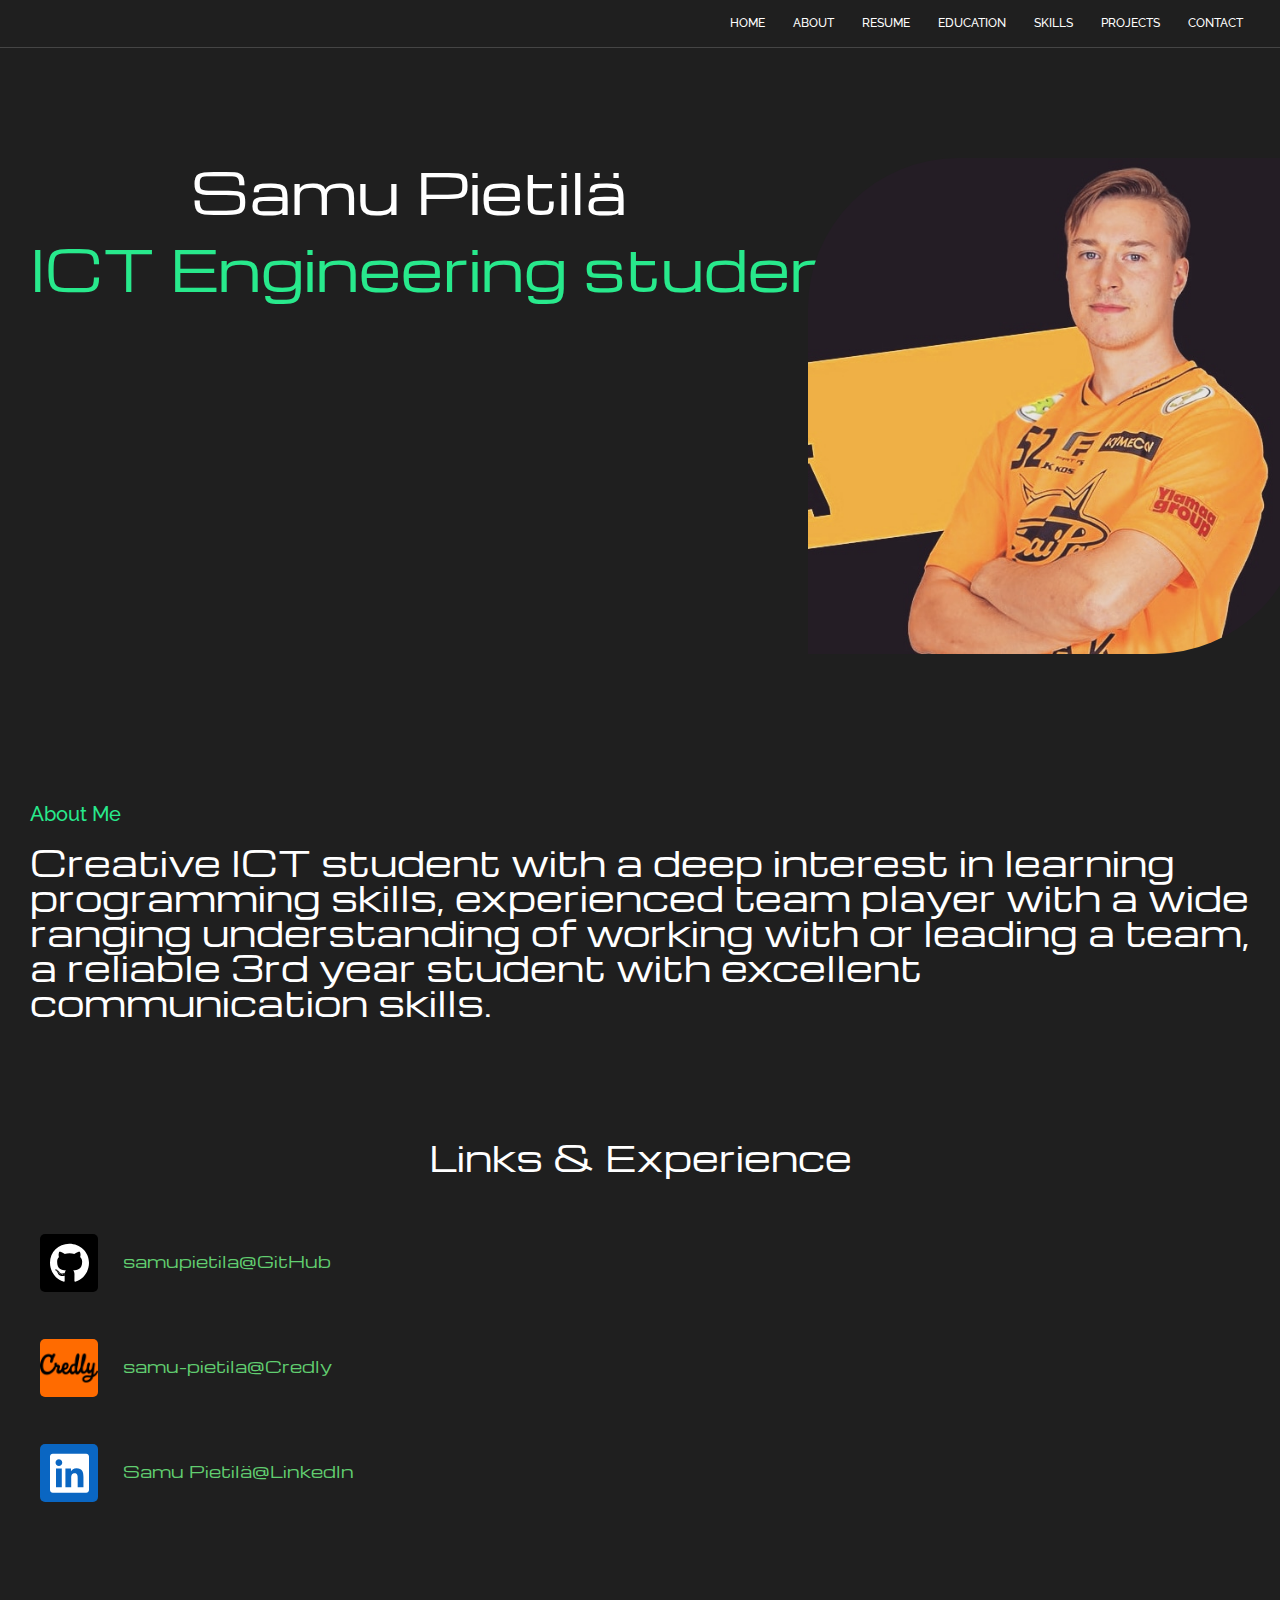
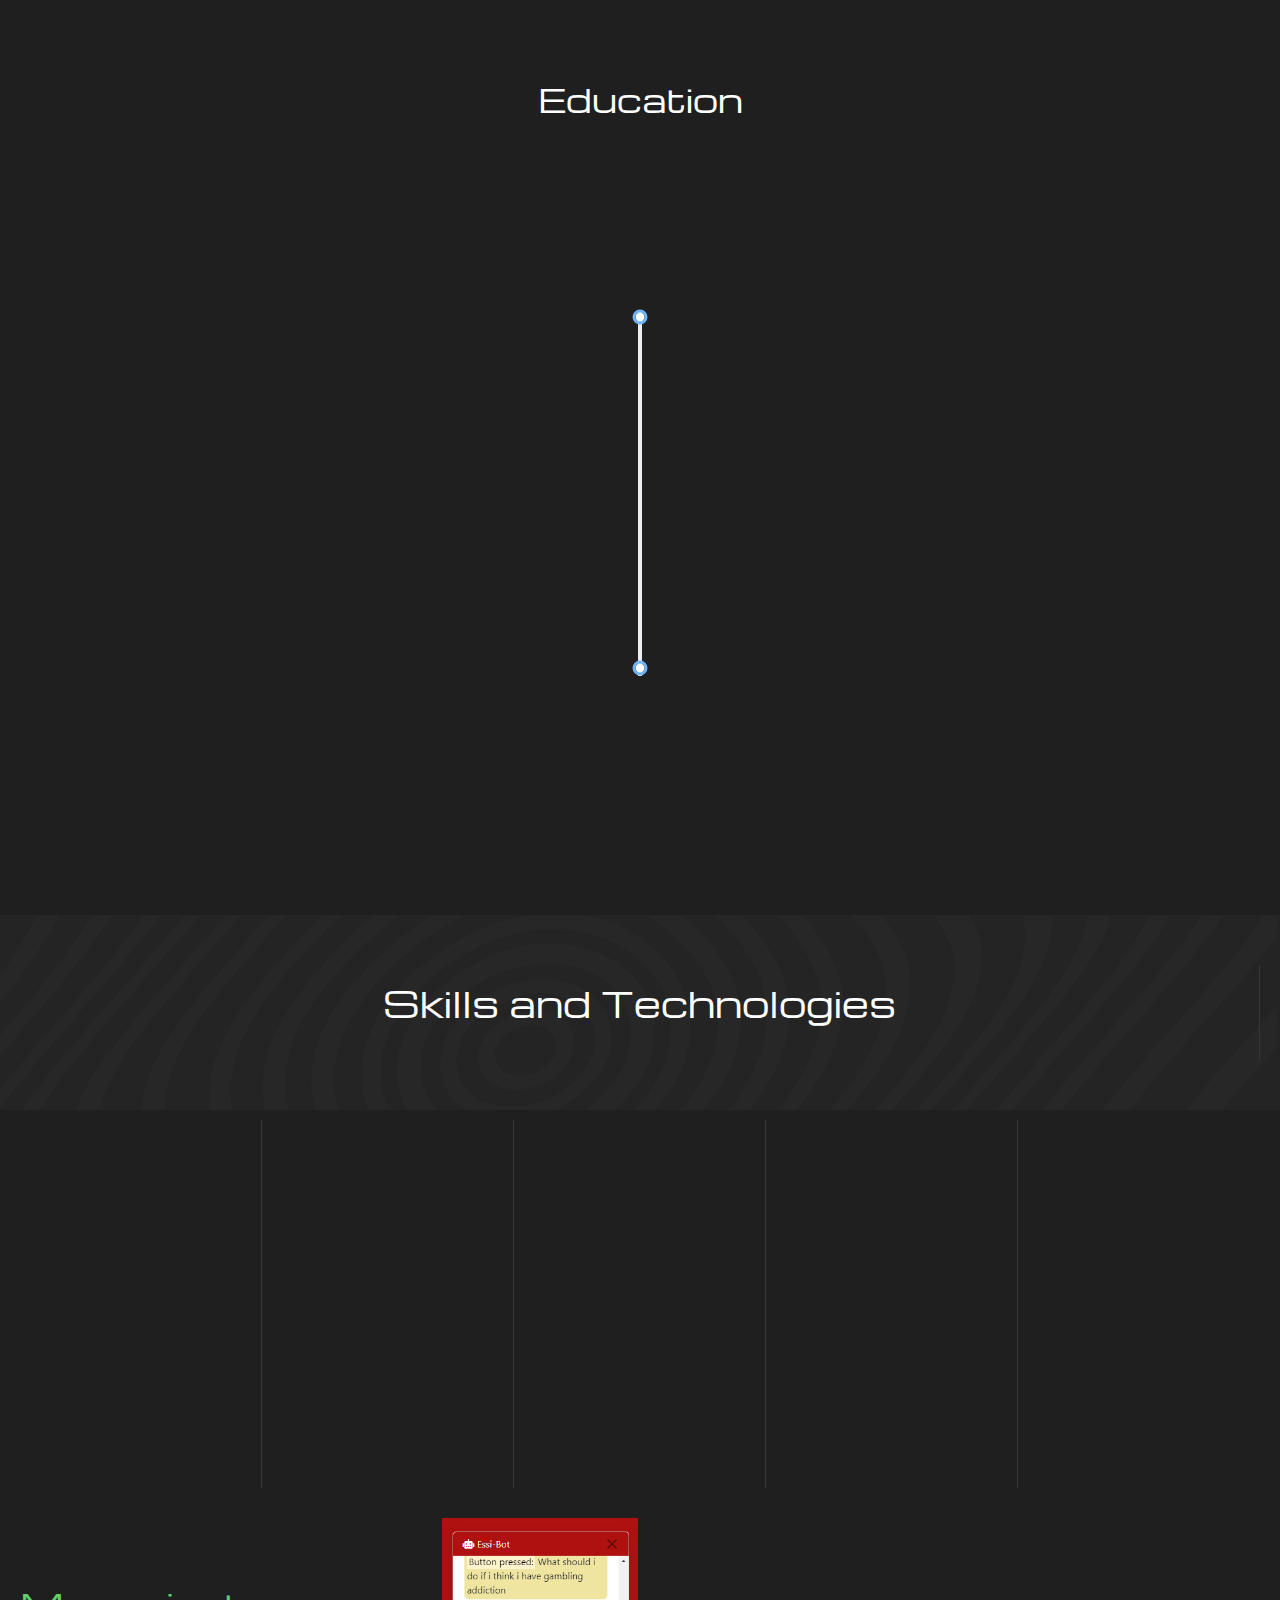
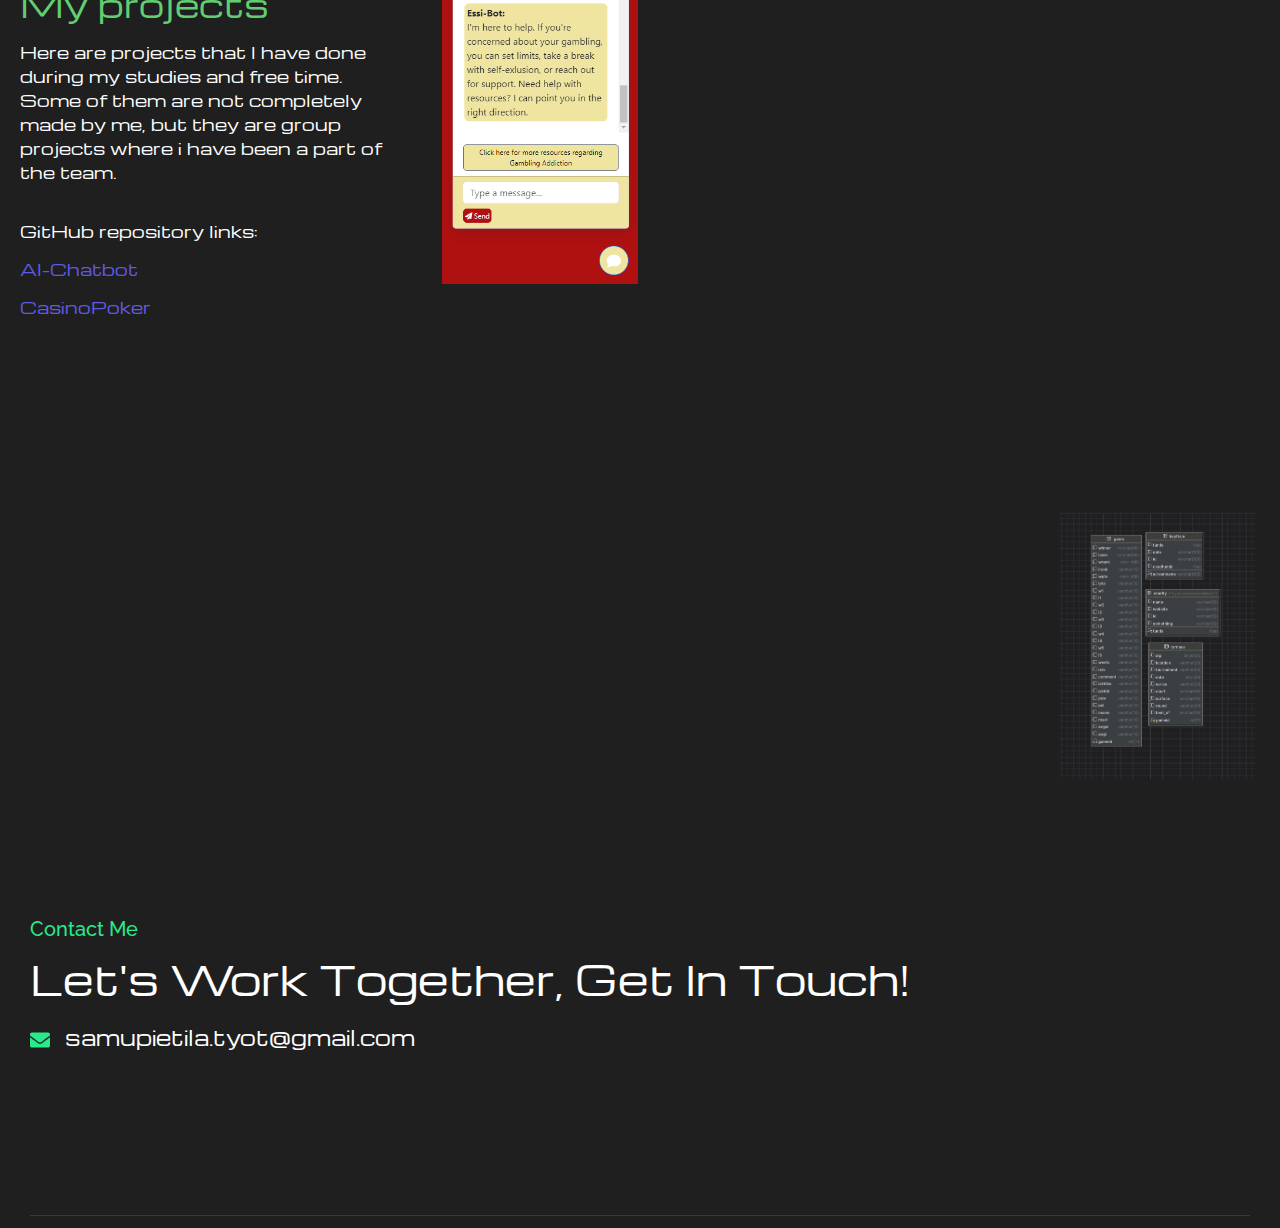
<file: index.html>
<!DOCTYPE html>
<html lang="en-US">
<head>
	<meta charset="UTF-8">
		<title>Resume</title>
<meta name="robots" content="max-image-preview:large">
	<style>img:is([sizes="auto" i], [sizes^="auto," i]) { contain-intrinsic-size: 3000px 1500px }</style>
	<link rel="alternate" type="application/rss+xml" title="Resume &raquo; Feed" href="https://samupietila.github.io/resume2025/index.php/feed/">
<link rel="alternate" type="application/rss+xml" title="Resume &raquo; Comments Feed" href="https://samupietila.github.io/resume2025/index.php/comments/feed/">
<script type="text/javascript">
/* <![CDATA[ */
window._wpemojiSettings = {"baseUrl":"https:\/\/s.w.org\/images\/core\/emoji\/15.0.3\/72x72\/","ext":".png","svgUrl":"https:\/\/s.w.org\/images\/core\/emoji\/15.0.3\/svg\/","svgExt":".svg","source":{"concatemoji":"https:\/\/samupietila.github.io\/resume2025\/wp-includes\/js\/wp-emoji-release.min.js?ver=6.7.1"}};
/*! This file is auto-generated */
!function(i,n){var o,s,e;function c(e){try{var t={supportTests:e,timestamp:(new Date).valueOf()};sessionStorage.setItem(o,JSON.stringify(t))}catch(e){}}function p(e,t,n){e.clearRect(0,0,e.canvas.width,e.canvas.height),e.fillText(t,0,0);var t=new Uint32Array(e.getImageData(0,0,e.canvas.width,e.canvas.height).data),r=(e.clearRect(0,0,e.canvas.width,e.canvas.height),e.fillText(n,0,0),new Uint32Array(e.getImageData(0,0,e.canvas.width,e.canvas.height).data));return t.every(function(e,t){return e===r[t]})}function u(e,t,n){switch(t){case"flag":return n(e,"🏳️‍⚧️","🏳️​⚧️")?!1:!n(e,"🇺🇳","🇺​🇳")&&!n(e,"🏴󠁧󠁢󠁥󠁮󠁧󠁿","🏴​󠁧​󠁢​󠁥​󠁮​󠁧​󠁿");case"emoji":return!n(e,"🐦‍⬛","🐦​⬛")}return!1}function f(e,t,n){var r="undefined"!=typeof WorkerGlobalScope&&self instanceof WorkerGlobalScope?new OffscreenCanvas(300,150):i.createElement("canvas"),a=r.getContext("2d",{willReadFrequently:!0}),o=(a.textBaseline="top",a.font="600 32px Arial",{});return e.forEach(function(e){o[e]=t(a,e,n)}),o}function t(e){var t=i.createElement("script");t.src=e,t.defer=!0,i.head.appendChild(t)}"undefined"!=typeof Promise&&(o="wpEmojiSettingsSupports",s=["flag","emoji"],n.supports={everything:!0,everythingExceptFlag:!0},e=new Promise(function(e){i.addEventListener("DOMContentLoaded",e,{once:!0})}),new Promise(function(t){var n=function(){try{var e=JSON.parse(sessionStorage.getItem(o));if("object"==typeof e&&"number"==typeof e.timestamp&&(new Date).valueOf()<e.timestamp+604800&&"object"==typeof e.supportTests)return e.supportTests}catch(e){}return null}();if(!n){if("undefined"!=typeof Worker&&"undefined"!=typeof OffscreenCanvas&&"undefined"!=typeof URL&&URL.createObjectURL&&"undefined"!=typeof Blob)try{var e="postMessage("+f.toString()+"("+[JSON.stringify(s),u.toString(),p.toString()].join(",")+"));",r=new Blob([e],{type:"text/javascript"}),a=new Worker(URL.createObjectURL(r),{name:"wpTestEmojiSupports"});return void(a.onmessage=function(e){c(n=e.data),a.terminate(),t(n)})}catch(e){}c(n=f(s,u,p))}t(n)}).then(function(e){for(var t in e)n.supports[t]=e[t],n.supports.everything=n.supports.everything&&n.supports[t],"flag"!==t&&(n.supports.everythingExceptFlag=n.supports.everythingExceptFlag&&n.supports[t]);n.supports.everythingExceptFlag=n.supports.everythingExceptFlag&&!n.supports.flag,n.DOMReady=!1,n.readyCallback=function(){n.DOMReady=!0}}).then(function(){return e}).then(function(){var e;n.supports.everything||(n.readyCallback(),(e=n.source||{}).concatemoji?t(e.concatemoji):e.wpemoji&&e.twemoji&&(t(e.twemoji),t(e.wpemoji)))}))}((window,document),window._wpemojiSettings);
/* ]]> */
</script>
<style id="wp-emoji-styles-inline-css" type="text/css">img.wp-smiley, img.emoji {
		display: inline !important;
		border: none !important;
		box-shadow: none !important;
		height: 1em !important;
		width: 1em !important;
		margin: 0 0.07em !important;
		vertical-align: -0.1em !important;
		background: none !important;
		padding: 0 !important;
	}</style>
<style id="classic-theme-styles-inline-css" type="text/css">/*! This file is auto-generated */
.wp-block-button__link{color:#fff;background-color:#32373c;border-radius:9999px;box-shadow:none;text-decoration:none;padding:calc(.667em + 2px) calc(1.333em + 2px);font-size:1.125em}.wp-block-file__button{background:#32373c;color:#fff;text-decoration:none}</style>
<style id="global-styles-inline-css" type="text/css">:root{--wp--preset--aspect-ratio--square: 1;--wp--preset--aspect-ratio--4-3: 4/3;--wp--preset--aspect-ratio--3-4: 3/4;--wp--preset--aspect-ratio--3-2: 3/2;--wp--preset--aspect-ratio--2-3: 2/3;--wp--preset--aspect-ratio--16-9: 16/9;--wp--preset--aspect-ratio--9-16: 9/16;--wp--preset--color--black: #000000;--wp--preset--color--cyan-bluish-gray: #abb8c3;--wp--preset--color--white: #ffffff;--wp--preset--color--pale-pink: #f78da7;--wp--preset--color--vivid-red: #cf2e2e;--wp--preset--color--luminous-vivid-orange: #ff6900;--wp--preset--color--luminous-vivid-amber: #fcb900;--wp--preset--color--light-green-cyan: #7bdcb5;--wp--preset--color--vivid-green-cyan: #00d084;--wp--preset--color--pale-cyan-blue: #8ed1fc;--wp--preset--color--vivid-cyan-blue: #0693e3;--wp--preset--color--vivid-purple: #9b51e0;--wp--preset--gradient--vivid-cyan-blue-to-vivid-purple: linear-gradient(135deg,rgba(6,147,227,1) 0%,rgb(155,81,224) 100%);--wp--preset--gradient--light-green-cyan-to-vivid-green-cyan: linear-gradient(135deg,rgb(122,220,180) 0%,rgb(0,208,130) 100%);--wp--preset--gradient--luminous-vivid-amber-to-luminous-vivid-orange: linear-gradient(135deg,rgba(252,185,0,1) 0%,rgba(255,105,0,1) 100%);--wp--preset--gradient--luminous-vivid-orange-to-vivid-red: linear-gradient(135deg,rgba(255,105,0,1) 0%,rgb(207,46,46) 100%);--wp--preset--gradient--very-light-gray-to-cyan-bluish-gray: linear-gradient(135deg,rgb(238,238,238) 0%,rgb(169,184,195) 100%);--wp--preset--gradient--cool-to-warm-spectrum: linear-gradient(135deg,rgb(74,234,220) 0%,rgb(151,120,209) 20%,rgb(207,42,186) 40%,rgb(238,44,130) 60%,rgb(251,105,98) 80%,rgb(254,248,76) 100%);--wp--preset--gradient--blush-light-purple: linear-gradient(135deg,rgb(255,206,236) 0%,rgb(152,150,240) 100%);--wp--preset--gradient--blush-bordeaux: linear-gradient(135deg,rgb(254,205,165) 0%,rgb(254,45,45) 50%,rgb(107,0,62) 100%);--wp--preset--gradient--luminous-dusk: linear-gradient(135deg,rgb(255,203,112) 0%,rgb(199,81,192) 50%,rgb(65,88,208) 100%);--wp--preset--gradient--pale-ocean: linear-gradient(135deg,rgb(255,245,203) 0%,rgb(182,227,212) 50%,rgb(51,167,181) 100%);--wp--preset--gradient--electric-grass: linear-gradient(135deg,rgb(202,248,128) 0%,rgb(113,206,126) 100%);--wp--preset--gradient--midnight: linear-gradient(135deg,rgb(2,3,129) 0%,rgb(40,116,252) 100%);--wp--preset--font-size--small: 13px;--wp--preset--font-size--medium: 20px;--wp--preset--font-size--large: 36px;--wp--preset--font-size--x-large: 42px;--wp--preset--spacing--20: 0.44rem;--wp--preset--spacing--30: 0.67rem;--wp--preset--spacing--40: 1rem;--wp--preset--spacing--50: 1.5rem;--wp--preset--spacing--60: 2.25rem;--wp--preset--spacing--70: 3.38rem;--wp--preset--spacing--80: 5.06rem;--wp--preset--shadow--natural: 6px 6px 9px rgba(0, 0, 0, 0.2);--wp--preset--shadow--deep: 12px 12px 50px rgba(0, 0, 0, 0.4);--wp--preset--shadow--sharp: 6px 6px 0px rgba(0, 0, 0, 0.2);--wp--preset--shadow--outlined: 6px 6px 0px -3px rgba(255, 255, 255, 1), 6px 6px rgba(0, 0, 0, 1);--wp--preset--shadow--crisp: 6px 6px 0px rgba(0, 0, 0, 1);}:where(.is-layout-flex){gap: 0.5em;}:where(.is-layout-grid){gap: 0.5em;}body .is-layout-flex{display: flex;}.is-layout-flex{flex-wrap: wrap;align-items: center;}.is-layout-flex > :is(*, div){margin: 0;}body .is-layout-grid{display: grid;}.is-layout-grid > :is(*, div){margin: 0;}:where(.wp-block-columns.is-layout-flex){gap: 2em;}:where(.wp-block-columns.is-layout-grid){gap: 2em;}:where(.wp-block-post-template.is-layout-flex){gap: 1.25em;}:where(.wp-block-post-template.is-layout-grid){gap: 1.25em;}.has-black-color{color: var(--wp--preset--color--black) !important;}.has-cyan-bluish-gray-color{color: var(--wp--preset--color--cyan-bluish-gray) !important;}.has-white-color{color: var(--wp--preset--color--white) !important;}.has-pale-pink-color{color: var(--wp--preset--color--pale-pink) !important;}.has-vivid-red-color{color: var(--wp--preset--color--vivid-red) !important;}.has-luminous-vivid-orange-color{color: var(--wp--preset--color--luminous-vivid-orange) !important;}.has-luminous-vivid-amber-color{color: var(--wp--preset--color--luminous-vivid-amber) !important;}.has-light-green-cyan-color{color: var(--wp--preset--color--light-green-cyan) !important;}.has-vivid-green-cyan-color{color: var(--wp--preset--color--vivid-green-cyan) !important;}.has-pale-cyan-blue-color{color: var(--wp--preset--color--pale-cyan-blue) !important;}.has-vivid-cyan-blue-color{color: var(--wp--preset--color--vivid-cyan-blue) !important;}.has-vivid-purple-color{color: var(--wp--preset--color--vivid-purple) !important;}.has-black-background-color{background-color: var(--wp--preset--color--black) !important;}.has-cyan-bluish-gray-background-color{background-color: var(--wp--preset--color--cyan-bluish-gray) !important;}.has-white-background-color{background-color: var(--wp--preset--color--white) !important;}.has-pale-pink-background-color{background-color: var(--wp--preset--color--pale-pink) !important;}.has-vivid-red-background-color{background-color: var(--wp--preset--color--vivid-red) !important;}.has-luminous-vivid-orange-background-color{background-color: var(--wp--preset--color--luminous-vivid-orange) !important;}.has-luminous-vivid-amber-background-color{background-color: var(--wp--preset--color--luminous-vivid-amber) !important;}.has-light-green-cyan-background-color{background-color: var(--wp--preset--color--light-green-cyan) !important;}.has-vivid-green-cyan-background-color{background-color: var(--wp--preset--color--vivid-green-cyan) !important;}.has-pale-cyan-blue-background-color{background-color: var(--wp--preset--color--pale-cyan-blue) !important;}.has-vivid-cyan-blue-background-color{background-color: var(--wp--preset--color--vivid-cyan-blue) !important;}.has-vivid-purple-background-color{background-color: var(--wp--preset--color--vivid-purple) !important;}.has-black-border-color{border-color: var(--wp--preset--color--black) !important;}.has-cyan-bluish-gray-border-color{border-color: var(--wp--preset--color--cyan-bluish-gray) !important;}.has-white-border-color{border-color: var(--wp--preset--color--white) !important;}.has-pale-pink-border-color{border-color: var(--wp--preset--color--pale-pink) !important;}.has-vivid-red-border-color{border-color: var(--wp--preset--color--vivid-red) !important;}.has-luminous-vivid-orange-border-color{border-color: var(--wp--preset--color--luminous-vivid-orange) !important;}.has-luminous-vivid-amber-border-color{border-color: var(--wp--preset--color--luminous-vivid-amber) !important;}.has-light-green-cyan-border-color{border-color: var(--wp--preset--color--light-green-cyan) !important;}.has-vivid-green-cyan-border-color{border-color: var(--wp--preset--color--vivid-green-cyan) !important;}.has-pale-cyan-blue-border-color{border-color: var(--wp--preset--color--pale-cyan-blue) !important;}.has-vivid-cyan-blue-border-color{border-color: var(--wp--preset--color--vivid-cyan-blue) !important;}.has-vivid-purple-border-color{border-color: var(--wp--preset--color--vivid-purple) !important;}.has-vivid-cyan-blue-to-vivid-purple-gradient-background{background: var(--wp--preset--gradient--vivid-cyan-blue-to-vivid-purple) !important;}.has-light-green-cyan-to-vivid-green-cyan-gradient-background{background: var(--wp--preset--gradient--light-green-cyan-to-vivid-green-cyan) !important;}.has-luminous-vivid-amber-to-luminous-vivid-orange-gradient-background{background: var(--wp--preset--gradient--luminous-vivid-amber-to-luminous-vivid-orange) !important;}.has-luminous-vivid-orange-to-vivid-red-gradient-background{background: var(--wp--preset--gradient--luminous-vivid-orange-to-vivid-red) !important;}.has-very-light-gray-to-cyan-bluish-gray-gradient-background{background: var(--wp--preset--gradient--very-light-gray-to-cyan-bluish-gray) !important;}.has-cool-to-warm-spectrum-gradient-background{background: var(--wp--preset--gradient--cool-to-warm-spectrum) !important;}.has-blush-light-purple-gradient-background{background: var(--wp--preset--gradient--blush-light-purple) !important;}.has-blush-bordeaux-gradient-background{background: var(--wp--preset--gradient--blush-bordeaux) !important;}.has-luminous-dusk-gradient-background{background: var(--wp--preset--gradient--luminous-dusk) !important;}.has-pale-ocean-gradient-background{background: var(--wp--preset--gradient--pale-ocean) !important;}.has-electric-grass-gradient-background{background: var(--wp--preset--gradient--electric-grass) !important;}.has-midnight-gradient-background{background: var(--wp--preset--gradient--midnight) !important;}.has-small-font-size{font-size: var(--wp--preset--font-size--small) !important;}.has-medium-font-size{font-size: var(--wp--preset--font-size--medium) !important;}.has-large-font-size{font-size: var(--wp--preset--font-size--large) !important;}.has-x-large-font-size{font-size: var(--wp--preset--font-size--x-large) !important;}
:where(.wp-block-post-template.is-layout-flex){gap: 1.25em;}:where(.wp-block-post-template.is-layout-grid){gap: 1.25em;}
:where(.wp-block-columns.is-layout-flex){gap: 2em;}:where(.wp-block-columns.is-layout-grid){gap: 2em;}
:root :where(.wp-block-pullquote){font-size: 1.5em;line-height: 1.6;}</style>
<link rel="stylesheet" id="elementor-frontend-css" href="https://samupietila.github.io/resume2025/wp-content/uploads/elementor/css/custom-frontend.min.css?ver=1736869068" type="text/css" media="all">
<link rel="stylesheet" id="elementor-post-899-css" href="https://samupietila.github.io/resume2025/wp-content/uploads/elementor/css/post-899.css?ver=1736869069" type="text/css" media="all">
<link rel="stylesheet" id="elementor-post-911-css" href="https://samupietila.github.io/resume2025/wp-content/uploads/elementor/css/post-911.css?ver=1736869069" type="text/css" media="all">
<link rel="stylesheet" id="widget-divider-css" href="https://samupietila.github.io/resume2025/wp-content/plugins/elementor/assets/css/widget-divider.min.css?ver=3.26.4" type="text/css" media="all">
<link rel="stylesheet" id="elementor-post-912-css" href="https://samupietila.github.io/resume2025/wp-content/uploads/elementor/css/post-912.css?ver=1736869069" type="text/css" media="all">
<link rel="stylesheet" id="royal-elementor-kit-style-css" href="https://samupietila.github.io/resume2025/wp-content/themes/royal-elementor-kit/style.css?ver=1.0" type="text/css" media="all">
<link rel="stylesheet" id="elementor-post-7-css" href="https://samupietila.github.io/resume2025/wp-content/uploads/elementor/css/post-7.css?ver=1736869069" type="text/css" media="all">
<link rel="stylesheet" id="widget-image-css" href="https://samupietila.github.io/resume2025/wp-content/plugins/elementor/assets/css/widget-image.min.css?ver=3.26.4" type="text/css" media="all">
<link rel="stylesheet" id="widget-spacer-css" href="https://samupietila.github.io/resume2025/wp-content/plugins/elementor/assets/css/widget-spacer.min.css?ver=3.26.4" type="text/css" media="all">
<link rel="stylesheet" id="widget-menu-anchor-css" href="https://samupietila.github.io/resume2025/wp-content/plugins/elementor/assets/css/widget-menu-anchor.min.css?ver=3.26.4" type="text/css" media="all">
<link rel="stylesheet" id="widget-heading-css" href="https://samupietila.github.io/resume2025/wp-content/plugins/elementor/assets/css/widget-heading.min.css?ver=3.26.4" type="text/css" media="all">
<link rel="stylesheet" id="e-animation-fadeIn-css" href="https://samupietila.github.io/resume2025/wp-content/plugins/elementor/assets/lib/animations/styles/fadeIn.min.css?ver=3.26.4" type="text/css" media="all">
<link rel="stylesheet" id="swiper-css" href="https://samupietila.github.io/resume2025/wp-content/plugins/elementor/assets/lib/swiper/v8/css/swiper.min.css?ver=8.4.5" type="text/css" media="all">
<link rel="stylesheet" id="e-swiper-css" href="https://samupietila.github.io/resume2025/wp-content/plugins/elementor/assets/css/conditionals/e-swiper.min.css?ver=3.26.4" type="text/css" media="all">
<link rel="stylesheet" id="e-animation-slideInDown-css" href="https://samupietila.github.io/resume2025/wp-content/plugins/elementor/assets/lib/animations/styles/slideInDown.min.css?ver=3.26.4" type="text/css" media="all">
<link rel="stylesheet" id="widget-image-box-css" href="https://samupietila.github.io/resume2025/wp-content/uploads/elementor/css/custom-widget-image-box.min.css?ver=1736869068" type="text/css" media="all">
<link rel="stylesheet" id="widget-text-editor-css" href="https://samupietila.github.io/resume2025/wp-content/plugins/elementor/assets/css/widget-text-editor.min.css?ver=3.26.4" type="text/css" media="all">
<link rel="stylesheet" id="widget-icon-box-css" href="https://samupietila.github.io/resume2025/wp-content/uploads/elementor/css/custom-widget-icon-box.min.css?ver=1736869068" type="text/css" media="all">
<link rel="stylesheet" id="wpr-animations-css-css" href="https://samupietila.github.io/resume2025/wp-content/plugins/royal-elementor-addons/assets/css/lib/animations/wpr-animations.min.css?ver=1.7.1007" type="text/css" media="all">
<link rel="stylesheet" id="wpr-link-animations-css-css" href="https://samupietila.github.io/resume2025/wp-content/plugins/royal-elementor-addons/assets/css/lib/animations/wpr-link-animations.min.css?ver=1.7.1007" type="text/css" media="all">
<link rel="stylesheet" id="wpr-loading-animations-css-css" href="https://samupietila.github.io/resume2025/wp-content/plugins/royal-elementor-addons/assets/css/lib/animations/loading-animations.min.css?ver=1.7.1007" type="text/css" media="all">
<link rel="stylesheet" id="wpr-text-animations-css-css" href="https://samupietila.github.io/resume2025/wp-content/plugins/royal-elementor-addons/assets/css/lib/animations/text-animations.min.css?ver=1.7.1007" type="text/css" media="all">
<link rel="stylesheet" id="wpr-lightgallery-css-css" href="https://samupietila.github.io/resume2025/wp-content/plugins/royal-elementor-addons/assets/css/lib/lightgallery/lightgallery.min.css?ver=1.7.1007" type="text/css" media="all">
<link rel="stylesheet" id="wpr-aos-css-css" href="https://samupietila.github.io/resume2025/wp-content/plugins/royal-elementor-addons/assets/css/lib/aos/aos.min.css?ver=6.7.1" type="text/css" media="all">
<link rel="stylesheet" id="wpr-addons-css-css" href="https://samupietila.github.io/resume2025/wp-content/plugins/royal-elementor-addons/assets/css/frontend.min.css?ver=1.7.1007" type="text/css" media="all">
<link rel="stylesheet" id="font-awesome-5-all-css" href="https://samupietila.github.io/resume2025/wp-content/plugins/elementor/assets/lib/font-awesome/css/all.min.css?ver=1.7.1007" type="text/css" media="all">
<link rel="stylesheet" id="google-fonts-1-css" href="https://fonts.googleapis.com/css?family=Michroma%3A100%2C100italic%2C200%2C200italic%2C300%2C300italic%2C400%2C400italic%2C500%2C500italic%2C600%2C600italic%2C700%2C700italic%2C800%2C800italic%2C900%2C900italic%7CRaleway%3A100%2C100italic%2C200%2C200italic%2C300%2C300italic%2C400%2C400italic%2C500%2C500italic%2C600%2C600italic%2C700%2C700italic%2C800%2C800italic%2C900%2C900italic%7CRoboto%3A100%2C100italic%2C200%2C200italic%2C300%2C300italic%2C400%2C400italic%2C500%2C500italic%2C600%2C600italic%2C700%2C700italic%2C800%2C800italic%2C900%2C900italic%7CPoppins%3A100%2C100italic%2C200%2C200italic%2C300%2C300italic%2C400%2C400italic%2C500%2C500italic%2C600%2C600italic%2C700%2C700italic%2C800%2C800italic%2C900%2C900italic%7CLato%3A100%2C100italic%2C200%2C200italic%2C300%2C300italic%2C400%2C400italic%2C500%2C500italic%2C600%2C600italic%2C700%2C700italic%2C800%2C800italic%2C900%2C900italic&#038;display=swap&#038;ver=6.7.1" type="text/css" media="all">
<link rel="preconnect" href="https://fonts.gstatic.com/" crossorigin>
<script type="text/javascript" data-cfasync="false" src="https://samupietila.github.io/resume2025/wp-includes/js/jquery/jquery.min.js?ver=3.7.1" id="jquery-core-js"></script>
<script type="text/javascript" data-cfasync="false" src="https://samupietila.github.io/resume2025/wp-includes/js/jquery/jquery-migrate.min.js?ver=3.4.1" id="jquery-migrate-js"></script>
<link rel="https://api.w.org/" href="https://samupietila.github.io/resume2025/index.php/wp-json/">
<link rel="alternate" title="JSON" type="application/json" href="https://samupietila.github.io/resume2025/index.php/wp-json/wp/v2/pages/899">
<link rel="EditURI" type="application/rsd+xml" title="RSD" href="https://samupietila.github.io/resume2025/xmlrpc.php?rsd">
<meta name="generator" content="WordPress 6.7.1">
<link rel="canonical" href="https://samupietila.github.io/resume2025/">
<link rel="shortlink" href="https://samupietila.github.io/resume2025/">
<link rel="alternate" title="oEmbed (JSON)" type="application/json+oembed" href="https://samupietila.github.io/resume2025/index.php/wp-json/oembed/1.0/embed?url=https%3A%2F%2Fsamupietila.github.io%2Fresume2025%2F">
<link rel="alternate" title="oEmbed (XML)" type="text/xml+oembed" href="https://samupietila.github.io/resume2025/index.php/wp-json/oembed/1.0/embed?url=https%3A%2F%2Fsamupietila.github.io%2Fresume2025%2F#038;format=xml">
<meta name="generator" content="Elementor 3.26.4; features: e_font_icon_svg, additional_custom_breakpoints, e_element_cache; settings: css_print_method-external, google_font-enabled, font_display-swap">
			<style>.e-con.e-parent:nth-of-type(n+4):not(.e-lazyloaded):not(.e-no-lazyload),
				.e-con.e-parent:nth-of-type(n+4):not(.e-lazyloaded):not(.e-no-lazyload) * {
					background-image: none !important;
				}
				@media screen and (max-height: 1024px) {
					.e-con.e-parent:nth-of-type(n+3):not(.e-lazyloaded):not(.e-no-lazyload),
					.e-con.e-parent:nth-of-type(n+3):not(.e-lazyloaded):not(.e-no-lazyload) * {
						background-image: none !important;
					}
				}
				@media screen and (max-height: 640px) {
					.e-con.e-parent:nth-of-type(n+2):not(.e-lazyloaded):not(.e-no-lazyload),
					.e-con.e-parent:nth-of-type(n+2):not(.e-lazyloaded):not(.e-no-lazyload) * {
						background-image: none !important;
					}
				}</style>
			<style id="wpr_lightbox_styles">.lg-backdrop {
					background-color: rgba(0,0,0,0.6) !important;
				}
				.lg-toolbar,
				.lg-dropdown {
					background-color: rgba(0,0,0,0.8) !important;
				}
				.lg-dropdown:after {
					border-bottom-color: rgba(0,0,0,0.8) !important;
				}
				.lg-sub-html {
					background-color: rgba(0,0,0,0.8) !important;
				}
				.lg-thumb-outer,
				.lg-progress-bar {
					background-color: #444444 !important;
				}
				.lg-progress {
					background-color: #a90707 !important;
				}
				.lg-icon {
					color: #efefef !important;
					font-size: 20px !important;
				}
				.lg-icon.lg-toogle-thumb {
					font-size: 24px !important;
				}
				.lg-icon:hover,
				.lg-dropdown-text:hover {
					color: #ffffff !important;
				}
				.lg-sub-html,
				.lg-dropdown-text {
					color: #efefef !important;
					font-size: 14px !important;
				}
				#lg-counter {
					color: #efefef !important;
					font-size: 14px !important;
				}
				.lg-prev,
				.lg-next {
					font-size: 35px !important;
				}

				/* Defaults */
				.lg-icon {
				background-color: transparent !important;
				}

				#lg-counter {
				opacity: 0.9;
				}

				.lg-thumb-outer {
				padding: 0 10px;
				}

				.lg-thumb-item {
				border-radius: 0 !important;
				border: none !important;
				opacity: 0.5;
				}

				.lg-thumb-item.active {
					opacity: 1;
				}</style>	<meta name="viewport" content="width=device-width, initial-scale=1.0, viewport-fit=cover">
</head>
<body class="home page-template page-template-elementor_canvas page page-id-899 wp-embed-responsive elementor-default elementor-template-canvas elementor-kit-7 elementor-page elementor-page-899">
			<div data-elementor-type="wp-post" data-elementor-id="911" class="elementor elementor-911">
						<section data-wpr-sticky-section="yes" data-wpr-position-type="sticky" data-wpr-position-offset="0" data-wpr-position-location="top" data-wpr-sticky-devices="mobile_sticky tablet_sticky laptop_sticky desktop_sticky" data-wpr-custom-breakpoints="" data-wpr-active-breakpoints="mobile_sticky tablet_sticky laptop_sticky desktop_sticky" data-wpr-z-index="10" data-wpr-sticky-hide="" data-wpr-replace-header="" data-wpr-animation-duration="" data-wpr-sticky-type="sticky" class="elementor-section elementor-top-section elementor-element elementor-element-898ce8e wpr-sticky-section-yes elementor-section-boxed elementor-section-height-default elementor-section-height-default wpr-particle-no wpr-jarallax-no wpr-parallax-no" data-id="898ce8e" data-element_type="section" data-settings="{&quot;background_background&quot;:&quot;classic&quot;,&quot;position_offset&quot;:0,&quot;position_offset_laptop&quot;:0,&quot;position_offset_tablet&quot;:0,&quot;position_offset_mobile&quot;:0}">
						<div class="elementor-container elementor-column-gap-default">
					<div class="elementor-column elementor-col-50 elementor-top-column elementor-element elementor-element-50a351e" data-id="50a351e" data-element_type="column">
			<div class="elementor-widget-wrap">
							</div>
		</div>
				<div class="elementor-column elementor-col-50 elementor-top-column elementor-element elementor-element-727ebc9" data-id="727ebc9" data-element_type="column">
			<div class="elementor-widget-wrap elementor-element-populated">
						<div class="elementor-element elementor-element-83182f3 wpr-main-menu-align-right wpr-main-menu-align--laptopright wpr-main-menu-align--tabletright wpr-main-menu-align--mobileleft wpr-pointer-underline wpr-pointer-line-fx wpr-pointer-fx-fade wpr-sub-icon-caret-down wpr-sub-menu-fx-fade wpr-nav-menu-bp-mobile wpr-mobile-menu-full-width wpr-mobile-menu-item-align-center wpr-mobile-toggle-v1 wpr-sub-divider-yes wpr-mobile-divider-yes elementor-widget elementor-widget-wpr-nav-menu" data-id="83182f3" data-element_type="widget" data-settings="{&quot;menu_layout&quot;:&quot;horizontal&quot;}" data-widget_type="wpr-nav-menu.default">
				<div class="elementor-widget-container">
					<nav class="wpr-nav-menu-container wpr-nav-menu-horizontal" data-trigger="hover"><ul id="menu-1-83182f3" class="wpr-nav-menu">
<li class="menu-item menu-item-type-post_type menu-item-object-page menu-item-home current-menu-item page_item page-item-899 current_page_item menu-item-915"><a href="https://samupietila.github.io/resume2025/" aria-current="page" class="wpr-menu-item wpr-pointer-item">Home</a></li>
<li class="menu-item menu-item-type-custom menu-item-object-custom menu-item-789"><a href="https://samupietila.github.io/resume2025/#about" class="wpr-menu-item wpr-pointer-item">About</a></li>
<li class="menu-item menu-item-type-custom menu-item-object-custom menu-item-790"><a href="https://samupietila.github.io/resume2025/#resume" class="wpr-menu-item wpr-pointer-item">Resume</a></li>
<li class="menu-item menu-item-type-custom menu-item-object-custom menu-item-791"><a href="https://samupietila.github.io/resume2025/#education" class="wpr-menu-item wpr-pointer-item">Education</a></li>
<li class="menu-item menu-item-type-custom menu-item-object-custom menu-item-792"><a href="https://samupietila.github.io/resume2025/#skills" class="wpr-menu-item wpr-pointer-item">Skills</a></li>
<li class="menu-item menu-item-type-custom menu-item-object-custom menu-item-900"><a href="https://samupietila.github.io/resume2025/#projects" class="wpr-menu-item wpr-pointer-item">Projects</a></li>
<li class="menu-item menu-item-type-custom menu-item-object-custom menu-item-901"><a href="https://samupietila.github.io/resume2025/#contactme" class="wpr-menu-item wpr-pointer-item">Contact</a></li>
</ul></nav><nav class="wpr-mobile-nav-menu-container"><div class="wpr-mobile-toggle-wrap"><div class="wpr-mobile-toggle">
<span class="wpr-mobile-toggle-line"></span><span class="wpr-mobile-toggle-line"></span><span class="wpr-mobile-toggle-line"></span>
</div></div>
<ul id="mobile-menu-2-83182f3" class="wpr-mobile-nav-menu">
<li class="menu-item menu-item-type-post_type menu-item-object-page menu-item-home current-menu-item page_item page-item-899 current_page_item menu-item-915"><a href="https://samupietila.github.io/resume2025/" aria-current="page" class="wpr-mobile-menu-item">Home</a></li>
<li class="menu-item menu-item-type-custom menu-item-object-custom menu-item-789"><a href="https://samupietila.github.io/resume2025/#about" class="wpr-mobile-menu-item">About</a></li>
<li class="menu-item menu-item-type-custom menu-item-object-custom menu-item-790"><a href="https://samupietila.github.io/resume2025/#resume" class="wpr-mobile-menu-item">Resume</a></li>
<li class="menu-item menu-item-type-custom menu-item-object-custom menu-item-791"><a href="https://samupietila.github.io/resume2025/#education" class="wpr-mobile-menu-item">Education</a></li>
<li class="menu-item menu-item-type-custom menu-item-object-custom menu-item-792"><a href="https://samupietila.github.io/resume2025/#skills" class="wpr-mobile-menu-item">Skills</a></li>
<li class="menu-item menu-item-type-custom menu-item-object-custom menu-item-900"><a href="https://samupietila.github.io/resume2025/#projects" class="wpr-mobile-menu-item">Projects</a></li>
<li class="menu-item menu-item-type-custom menu-item-object-custom menu-item-901"><a href="https://samupietila.github.io/resume2025/#contactme" class="wpr-mobile-menu-item">Contact</a></li>
</ul></nav>				</div>
				</div>
					</div>
		</div>
					</div>
		</section>
				</div>
				<div data-elementor-type="wp-page" data-elementor-id="899" class="elementor elementor-899">
						<section class="elementor-section elementor-top-section elementor-element elementor-element-03bacd2 elementor-section-boxed elementor-section-height-default elementor-section-height-default wpr-particle-no wpr-jarallax-no wpr-parallax-no wpr-sticky-section-no" data-id="03bacd2" data-element_type="section" id="home">
						<div class="elementor-container elementor-column-gap-default">
					<div class="elementor-column elementor-col-50 elementor-top-column elementor-element elementor-element-da3b42f" data-id="da3b42f" data-element_type="column">
			<div class="elementor-widget-wrap elementor-element-populated">
						<div class="elementor-element elementor-element-aa321cf wpr-fancy-text-slide wpr-advanced-text-style-animated wpr-animated-text-infinite-yes elementor-widget elementor-widget-wpr-advanced-text" data-id="aa321cf" data-element_type="widget" data-settings="{&quot;anim_loop&quot;:&quot;yes&quot;}" data-widget_type="wpr-advanced-text.default">
				<div class="elementor-widget-container">
					
		<h3 class="wpr-advanced-text">

					
							<span class="wpr-advanced-text-preffix">Samu Pietilä<br></span>
			
		<span class="wpr-anim-text wpr-anim-text-type-slide" data-anim-duration="1000,2000" data-anim-loop="yes">
			<span class="wpr-anim-text-inner">
									<b>ICT Engineering student</b>
							</span>
					</span>

				
		</h3>
		
						</div>
				</div>
					</div>
		</div>
				<div class="elementor-column elementor-col-50 elementor-top-column elementor-element elementor-element-665ee7e" data-id="665ee7e" data-element_type="column">
			<div class="elementor-widget-wrap elementor-element-populated">
						<div class="elementor-element elementor-element-72dded6 elementor-widget-laptop__width-initial elementor-widget elementor-widget-image" data-id="72dded6" data-element_type="widget" data-widget_type="image.default">
				<div class="elementor-widget-container">
															<img fetchpriority="high" decoding="async" width="581" height="581" src="https://samupietila.github.io/resume2025/wp-content/uploads/2025/01/121600.jpeg" class="attachment-large size-large wp-image-917" alt="" srcset="https://samupietila.github.io/resume2025/wp-content/uploads/2025/01/121600.jpeg 581w, https://samupietila.github.io/resume2025/wp-content/uploads/2025/01/121600-300x300.jpeg 300w, https://samupietila.github.io/resume2025/wp-content/uploads/2025/01/121600-150x150.jpeg 150w" sizes="(max-width: 581px) 100vw, 581px">															</div>
				</div>
					</div>
		</div>
					</div>
		</section>
				<section class="elementor-section elementor-top-section elementor-element elementor-element-ef9fa3a elementor-section-boxed elementor-section-height-default elementor-section-height-default wpr-particle-no wpr-jarallax-no wpr-parallax-no wpr-sticky-section-no" data-id="ef9fa3a" data-element_type="section">
						<div class="elementor-container elementor-column-gap-default">
					<div class="elementor-column elementor-col-100 elementor-top-column elementor-element elementor-element-2b09c32" data-id="2b09c32" data-element_type="column">
			<div class="elementor-widget-wrap elementor-element-populated">
						<div class="elementor-element elementor-element-9a3a498 elementor-widget elementor-widget-spacer" data-id="9a3a498" data-element_type="widget" data-widget_type="spacer.default">
				<div class="elementor-widget-container">
							<div class="elementor-spacer">
			<div class="elementor-spacer-inner"></div>
		</div>
						</div>
				</div>
					</div>
		</div>
					</div>
		</section>
				<section class="elementor-section elementor-top-section elementor-element elementor-element-cb84e58 #about elementor-section-boxed elementor-section-height-default elementor-section-height-default wpr-particle-no wpr-jarallax-no wpr-parallax-no wpr-sticky-section-no elementor-invisible" data-id="cb84e58" data-element_type="section" id="about" data-settings="{&quot;animation&quot;:&quot;fadeIn&quot;}">
						<div class="elementor-container elementor-column-gap-default">
					<div class="elementor-column elementor-col-100 elementor-top-column elementor-element elementor-element-3cd335c" data-id="3cd335c" data-element_type="column">
			<div class="elementor-widget-wrap elementor-element-populated">
						<div class="elementor-element elementor-element-ef4dc60 elementor-widget elementor-widget-menu-anchor" data-id="ef4dc60" data-element_type="widget" data-widget_type="menu-anchor.default">
				<div class="elementor-widget-container">
							<div class="elementor-menu-anchor" id="about"></div>
						</div>
				</div>
				<div class="elementor-element elementor-element-41f6b08 elementor-widget elementor-widget-heading" data-id="41f6b08" data-element_type="widget" data-widget_type="heading.default">
				<div class="elementor-widget-container">
					<h2 class="elementor-heading-title elementor-size-default">About Me</h2>				</div>
				</div>
				<div class="elementor-element elementor-element-174f456 elementor-widget elementor-widget-heading" data-id="174f456" data-element_type="widget" data-widget_type="heading.default">
				<div class="elementor-widget-container">
					<h2 class="elementor-heading-title elementor-size-default">Creative ICT student with a deep interest in learning programming skills, experienced team player with a wide ranging understanding of working with or leading a team, a reliable 3rd year student with excellent communication skills.</h2>				</div>
				</div>
					</div>
		</div>
					</div>
		</section>
				<section class="elementor-section elementor-top-section elementor-element elementor-element-e1a9737 elementor-section-boxed elementor-section-height-default elementor-section-height-default wpr-particle-no wpr-jarallax-no wpr-parallax-no wpr-sticky-section-no" data-id="e1a9737" data-element_type="section" id="resume">
						<div class="elementor-container elementor-column-gap-default">
					<div class="elementor-column elementor-col-100 elementor-top-column elementor-element elementor-element-1f4d618" data-id="1f4d618" data-element_type="column">
			<div class="elementor-widget-wrap elementor-element-populated">
						<div class="elementor-element elementor-element-c0860c2 elementor-widget elementor-widget-menu-anchor" data-id="c0860c2" data-element_type="widget" data-widget_type="menu-anchor.default">
				<div class="elementor-widget-container">
							<div class="elementor-menu-anchor" id="resume"></div>
						</div>
				</div>
				<div class="elementor-element elementor-element-c9b52f5 elementor-widget elementor-widget-heading" data-id="c9b52f5" data-element_type="widget" data-widget_type="heading.default">
				<div class="elementor-widget-container">
					<h2 class="elementor-heading-title elementor-size-default">Links &amp; Experience</h2>				</div>
				</div>
				<section class="elementor-section elementor-inner-section elementor-element elementor-element-9d922bb elementor-section-boxed elementor-section-height-default elementor-section-height-default wpr-particle-no wpr-jarallax-no wpr-parallax-no wpr-sticky-section-no" data-id="9d922bb" data-element_type="section">
						<div class="elementor-container elementor-column-gap-default">
					<div class="elementor-column elementor-col-50 elementor-inner-column elementor-element elementor-element-d3123c1" data-id="d3123c1" data-element_type="column">
			<div class="elementor-widget-wrap elementor-element-populated">
						<div class="elementor-element elementor-element-74e3869 wpr-feature-list-left wpr-feature-list-square elementor-widget elementor-widget-wpr-feature-list" data-id="74e3869" data-element_type="widget" data-widget_type="wpr-feature-list.default">
				<div class="elementor-widget-container">
					<div class="wpr-feature-list-wrap"><ul class="wpr-feature-list">
<li class="wpr-feature-list-item elementor-repeater-item-0aae984">
<div class="wpr-feature-list-icon-wrap">
<span class="wpr-feature-list-line"></span><div class="wpr-feature-list-icon-inner-wrap"><svg aria-hidden="true" class="e-font-icon-svg e-fab-github" viewbox="0 0 496 512" xmlns="http://www.w3.org/2000/svg"><path d="M165.9 397.4c0 2-2.3 3.6-5.2 3.6-3.3.3-5.6-1.3-5.6-3.6 0-2 2.3-3.6 5.2-3.6 3-.3 5.6 1.3 5.6 3.6zm-31.1-4.5c-.7 2 1.3 4.3 4.3 4.9 2.6 1 5.6 0 6.2-2s-1.3-4.3-4.3-5.2c-2.6-.7-5.5.3-6.2 2.3zm44.2-1.7c-2.9.7-4.9 2.6-4.6 4.9.3 2 2.9 3.3 5.9 2.6 2.9-.7 4.9-2.6 4.6-4.6-.3-1.9-3-3.2-5.9-2.9zM244.8 8C106.1 8 0 113.3 0 252c0 110.9 69.8 205.8 169.5 239.2 12.8 2.3 17.3-5.6 17.3-12.1 0-6.2-.3-40.4-.3-61.4 0 0-70 15-84.7-29.8 0 0-11.4-29.1-27.8-36.6 0 0-22.9-15.7 1.6-15.4 0 0 24.9 2 38.6 25.8 21.9 38.6 58.6 27.5 72.9 20.9 2.3-16 8.8-27.1 16-33.7-55.9-6.2-112.3-14.3-112.3-110.5 0-27.5 7.6-41.3 23.6-58.9-2.6-6.5-11.1-33.3 2.6-67.9 20.9-6.5 69 27 69 27 20-5.6 41.5-8.5 62.8-8.5s42.8 2.9 62.8 8.5c0 0 48.1-33.6 69-27 13.7 34.7 5.2 61.4 2.6 67.9 16 17.7 25.8 31.5 25.8 58.9 0 96.5-58.9 104.2-114.8 110.5 9.2 7.9 17 22.9 17 46.4 0 33.7-.3 75.4-.3 83.6 0 6.5 4.6 14.4 17.3 12.1C428.2 457.8 496 362.9 496 252 496 113.3 383.5 8 244.8 8zM97.2 352.9c-1.3 1-1 3.3.7 5.2 1.6 1.6 3.9 2.3 5.2 1 1.3-1 1-3.3-.7-5.2-1.6-1.6-3.9-2.3-5.2-1zm-10.8-8.1c-.7 1.3.3 2.9 2.3 3.9 1.6 1 3.6.7 4.3-.7.7-1.3-.3-2.9-2.3-3.9-2-.6-3.6-.3-4.3.7zm32.4 35.6c-1.6 1.3-1 4.3 1.3 6.2 2.3 2.3 5.2 2.6 6.5 1 1.3-1.3.7-4.3-1.3-6.2-2.2-2.3-5.2-2.6-6.5-1zm-11.4-14.7c-1.6 1-1.6 3.6 0 5.9 1.6 2.3 4.3 3.3 5.6 2.3 1.6-1.3 1.6-3.9 0-6.2-1.4-2.3-4-3.3-5.6-2z"></path></svg></div>
</div>
<div class="wpr-feature-list-content-wrap">
<h2 class="wpr-feature-list-title"><a class="wpr-feature-list-url" href="https://github.com/Samupietila" target="_blank" rel="nofollow">samupietila@GitHub</a></h2>
<p class="wpr-feature-list-description"></p>
</div>
</li>
<li class="wpr-feature-list-item elementor-repeater-item-db6ef63">
<div class="wpr-feature-list-icon-wrap">
<span class="wpr-feature-list-line"></span><div class="wpr-feature-list-icon-inner-wrap"><img decoding="async" src="https://samupietila.github.io/resume2025/wp-content/uploads/2025/01/simple-icons-credly.png"></div>
</div>
<div class="wpr-feature-list-content-wrap">
<h2 class="wpr-feature-list-title"><a class="wpr-feature-list-url" href="https://www.credly.com/users/samu-pietila" target="_blank" rel="nofollow">samu-pietila@Credly</a></h2>
<p class="wpr-feature-list-description"></p>
</div>
</li>
<li class="wpr-feature-list-item elementor-repeater-item-2d9c780">
<div class="wpr-feature-list-icon-wrap">
<span class="wpr-feature-list-line"></span><div class="wpr-feature-list-icon-inner-wrap"><svg aria-hidden="true" class="e-font-icon-svg e-fab-linkedin" viewbox="0 0 448 512" xmlns="http://www.w3.org/2000/svg"><path d="M416 32H31.9C14.3 32 0 46.5 0 64.3v383.4C0 465.5 14.3 480 31.9 480H416c17.6 0 32-14.5 32-32.3V64.3c0-17.8-14.4-32.3-32-32.3zM135.4 416H69V202.2h66.5V416zm-33.2-243c-21.3 0-38.5-17.3-38.5-38.5S80.9 96 102.2 96c21.2 0 38.5 17.3 38.5 38.5 0 21.3-17.2 38.5-38.5 38.5zm282.1 243h-66.4V312c0-24.8-.5-56.7-34.5-56.7-34.6 0-39.9 27-39.9 54.9V416h-66.4V202.2h63.7v29.2h.9c8.9-16.8 30.6-34.5 62.9-34.5 67.2 0 79.7 44.3 79.7 101.9V416z"></path></svg></div>
</div>
<div class="wpr-feature-list-content-wrap">
<h2 class="wpr-feature-list-title"><a class="wpr-feature-list-url" href="http://www.linkedin.com/in/samu-pietilä-9108162bb" target="_blank" rel="nofollow">Samu Pietilä@LinkedIn</a></h2>
<p class="wpr-feature-list-description"></p>
</div>
</li>
</ul></div>				</div>
				</div>
					</div>
		</div>
				<div class="elementor-column elementor-col-50 elementor-inner-column elementor-element elementor-element-550602e" data-id="550602e" data-element_type="column">
			<div class="elementor-widget-wrap elementor-element-populated">
						<div class="elementor-element elementor-element-1d6e4b5 wpr-list-style-none elementor-invisible elementor-widget elementor-widget-wpr-posts-timeline" data-id="1d6e4b5" data-element_type="widget" data-settings="{&quot;_animation&quot;:&quot;fadeIn&quot;,&quot;animation_offset&quot;:150,&quot;aos_animation_duration&quot;:600}" data-widget_type="wpr-posts-timeline.default">
				<div class="elementor-widget-container">
					
		<div class="wpr-wrapper wpr-vertical wpr-one-sided-wrapper">
			<div class="wpr-timeline-centered wpr-line wpr-one-sided-timeline">
<div class="wpr-middle-line"></div>
<article class="wpr-timeline-entry wpr-right-aligned elementor-repeater-item-527034f" data-item-id="elementor-repeater-item-527034f"><time class="wpr-extra-label" data-aos="fade" data-aos-left="" data-aos-right="" data-animation-offset="150" data-animation-duration="600"><span class="wpr-label">2024-2025</span><span class="wpr-sub-label">Mejlans Bollförening r.f.</span></time><div class="wpr-timeline-entry-inner">
<div class="wpr-main-line-icon wpr-icon"><svg aria-hidden="true" class="e-font-icon-svg e-fas-circle" viewbox="0 0 512 512" xmlns="http://www.w3.org/2000/svg"><path d="M256 8C119 8 8 119 8 256s111 248 248 248 248-111 248-248S393 8 256 8z"></path></svg></div>
<div class="wpr-story-info-vertical wpr-data-wrap " data-aos="fade" data-aos-left="" data-aos-right="" data-animation-offset="150" data-animation-duration="600"><div class="wpr-timeline-content-wrapper"><div class="wpr-content-wrapper">
<p class="wpr-title-wrap"><span class="wpr-title">Web Developer</span></p>
<div class="wpr-description"><p>Responsible for designing, developing, and launching a modern, trilingual website for the club. Tasks included creating the initial version by January 2025, resolving issues by May 2025, and ensuring the website supports seamless communication with parents and members (e.g., weekly newsletters). Collaborated closely with Matti Vainio and the MBF steering group to align the project with the club's goals.</p></div>
</div></div></div>
						</div>
				</article><article class="wpr-timeline-entry wpr-right-aligned elementor-repeater-item-644a2e3" data-item-id="elementor-repeater-item-644a2e3"><time class="wpr-extra-label" data-aos="fade" data-aos-left="" data-aos-right="" data-animation-offset="150" data-animation-duration="600"><span class="wpr-label">2024</span><span class="wpr-sub-label">Metropolia University of Applied Sciences</span></time><div class="wpr-timeline-entry-inner">
<div class="wpr-main-line-icon wpr-icon"><svg aria-hidden="true" class="e-font-icon-svg e-fas-circle" viewbox="0 0 512 512" xmlns="http://www.w3.org/2000/svg"><path d="M256 8C119 8 8 119 8 256s111 248 248 248 248-111 248-248S393 8 256 8z"></path></svg></div>
<div class="wpr-story-info-vertical wpr-data-wrap " data-aos="fade" data-aos-left="" data-aos-right="" data-animation-offset="150" data-animation-duration="600"><div class="wpr-timeline-content-wrapper"><div class="wpr-content-wrapper">
<p class="wpr-title-wrap"><span class="wpr-title">Student Assistant</span></p>
<div class="wpr-description"><p>I worked in charge of the IT team. Tasks included e.g. guide and guide student assistants and applicants in IT matters.</p></div>
</div></div></div>
						</div>
				</article>
</div>    
			</div>				</div>
				</div>
					</div>
		</div>
					</div>
		</section>
					</div>
		</div>
					</div>
		</section>
				<section class="elementor-section elementor-top-section elementor-element elementor-element-7f360f6f elementor-section-boxed elementor-section-height-default elementor-section-height-default wpr-particle-no wpr-jarallax-no wpr-parallax-no wpr-sticky-section-no" data-id="7f360f6f" data-element_type="section">
						<div class="elementor-container elementor-column-gap-default">
					<div class="elementor-column elementor-col-100 elementor-top-column elementor-element elementor-element-2bf49d54" data-id="2bf49d54" data-element_type="column">
			<div class="elementor-widget-wrap elementor-element-populated">
						<div class="elementor-element elementor-element-3599bbc elementor-widget elementor-widget-menu-anchor" data-id="3599bbc" data-element_type="widget" data-widget_type="menu-anchor.default">
				<div class="elementor-widget-container">
							<div class="elementor-menu-anchor" id="education"></div>
						</div>
				</div>
				<div class="elementor-element elementor-element-29c43e3 elementor-widget elementor-widget-heading" data-id="29c43e3" data-element_type="widget" data-widget_type="heading.default">
				<div class="elementor-widget-container">
					<h2 class="elementor-heading-title elementor-size-default">Education</h2>				</div>
				</div>
				<div class="elementor-element elementor-element-718a4ac4 wpr-list-style-none elementor-widget elementor-widget-wpr-posts-timeline" data-id="718a4ac4" data-element_type="widget" data-settings="{&quot;animation_offset&quot;:150,&quot;aos_animation_duration&quot;:600}" data-widget_type="wpr-posts-timeline.default">
				<div class="elementor-widget-container">
					
		<div class="wpr-wrapper wpr-vertical wpr-centered">
			<div class="wpr-timeline-centered wpr-line wpr-both-sided-timeline">
<div class="wpr-middle-line"></div>
<article class="wpr-timeline-entry wpr-left-aligned elementor-repeater-item-f94da51" data-item-id="elementor-repeater-item-f94da51"><time class="wpr-extra-label" data-aos="fade" data-aos-left="" data-aos-right="" data-animation-offset="150" data-animation-duration="600"><span class="wpr-sub-label">2023 – present</span></time><div class="wpr-timeline-entry-inner">
<div class="wpr-main-line-icon wpr-icon"></div>
<div class="wpr-story-info-vertical wpr-data-wrap " data-aos="fade" data-aos-left="" data-aos-right="" data-animation-offset="150" data-animation-duration="600">
<div class="wpr-animation-wrap wpr-timeline-media"><svg aria-hidden="true" class="e-font-icon-svg e-fas-user-graduate" viewbox="0 0 448 512" xmlns="http://www.w3.org/2000/svg"><path d="M319.4 320.6L224 416l-95.4-95.4C57.1 323.7 0 382.2 0 454.4v9.6c0 26.5 21.5 48 48 48h352c26.5 0 48-21.5 48-48v-9.6c0-72.2-57.1-130.7-128.6-133.8zM13.6 79.8l6.4 1.5v58.4c-7 4.2-12 11.5-12 20.3 0 8.4 4.6 15.4 11.1 19.7L3.5 242c-1.7 6.9 2.1 14 7.6 14h41.8c5.5 0 9.3-7.1 7.6-14l-15.6-62.3C51.4 175.4 56 168.4 56 160c0-8.8-5-16.1-12-20.3V87.1l66 15.9c-8.6 17.2-14 36.4-14 57 0 70.7 57.3 128 128 128s128-57.3 128-128c0-20.6-5.3-39.8-14-57l96.3-23.2c18.2-4.4 18.2-27.1 0-31.5l-190.4-46c-13-3.1-26.7-3.1-39.7 0L13.6 48.2c-18.1 4.4-18.1 27.2 0 31.6z"></path></svg></div>
<div class="wpr-timeline-content-wrapper"><div class="wpr-content-wrapper">
<p class="wpr-title-wrap"><span class="wpr-title">Bachelor of Engineering, Information Technology</span></p>
<div class="wpr-description">
<p>Metropolia University of Applied Sciences</p>
<p><strong>ETCS 150/240</strong><br><strong>GPA 4.3/5</strong></p>
</div>
</div></div>
</div>
						</div>
				</article><article class="wpr-timeline-entry wpr-right-aligned elementor-repeater-item-2a37755" data-item-id="elementor-repeater-item-2a37755"><time class="wpr-extra-label" data-aos="fade" data-aos-left="" data-aos-right="" data-animation-offset="150" data-animation-duration="600"><span class="wpr-sub-label">2014 – 2017</span></time><div class="wpr-timeline-entry-inner">
<div class="wpr-main-line-icon wpr-icon"></div>
<div class="wpr-story-info-vertical wpr-data-wrap " data-aos="fade" data-aos-left="" data-aos-right="" data-animation-offset="150" data-animation-duration="600">
<div class="wpr-animation-wrap wpr-timeline-media"><svg aria-hidden="true" class="e-font-icon-svg e-fas-user-graduate" viewbox="0 0 448 512" xmlns="http://www.w3.org/2000/svg"><path d="M319.4 320.6L224 416l-95.4-95.4C57.1 323.7 0 382.2 0 454.4v9.6c0 26.5 21.5 48 48 48h352c26.5 0 48-21.5 48-48v-9.6c0-72.2-57.1-130.7-128.6-133.8zM13.6 79.8l6.4 1.5v58.4c-7 4.2-12 11.5-12 20.3 0 8.4 4.6 15.4 11.1 19.7L3.5 242c-1.7 6.9 2.1 14 7.6 14h41.8c5.5 0 9.3-7.1 7.6-14l-15.6-62.3C51.4 175.4 56 168.4 56 160c0-8.8-5-16.1-12-20.3V87.1l66 15.9c-8.6 17.2-14 36.4-14 57 0 70.7 57.3 128 128 128s128-57.3 128-128c0-20.6-5.3-39.8-14-57l96.3-23.2c18.2-4.4 18.2-27.1 0-31.5l-190.4-46c-13-3.1-26.7-3.1-39.7 0L13.6 48.2c-18.1 4.4-18.1 27.2 0 31.6z"></path></svg></div>
<div class="wpr-timeline-content-wrapper"><div class="wpr-content-wrapper">
<p class="wpr-title-wrap"><span class="wpr-title">Vocational Qualification in Sports Instruction</span></p>
<div class="wpr-description"><p>Tanhuvaaran Urheiluopisto</p></div>
</div></div>
</div>
						</div>
				</article>
</div>    
			</div>				</div>
				</div>
					</div>
		</div>
					</div>
		</section>
				<section class="elementor-section elementor-top-section elementor-element elementor-element-250dc6a elementor-section-boxed elementor-section-height-default elementor-section-height-default wpr-particle-no wpr-jarallax-no wpr-parallax-no wpr-sticky-section-no" data-id="250dc6a" data-element_type="section" data-settings="{&quot;background_background&quot;:&quot;classic&quot;}">
							<div class="elementor-background-overlay"></div>
							<div class="elementor-container elementor-column-gap-wide">
					<div class="elementor-column elementor-col-100 elementor-top-column elementor-element elementor-element-2154a4c" data-id="2154a4c" data-element_type="column">
			<div class="elementor-widget-wrap elementor-element-populated">
						<div class="elementor-element elementor-element-9fa9662 elementor-widget elementor-widget-menu-anchor" data-id="9fa9662" data-element_type="widget" data-widget_type="menu-anchor.default">
				<div class="elementor-widget-container">
							<div class="elementor-menu-anchor" id="skills"></div>
						</div>
				</div>
				<div class="elementor-element elementor-element-68414ee elementor-widget elementor-widget-heading" data-id="68414ee" data-element_type="widget" data-widget_type="heading.default">
				<div class="elementor-widget-container">
					<h2 class="elementor-heading-title elementor-size-default">Skills and Technologies</h2>				</div>
				</div>
					</div>
		</div>
					</div>
		</section>
				<section class="elementor-section elementor-top-section elementor-element elementor-element-c8cd132 elementor-section-boxed elementor-section-height-default elementor-section-height-default wpr-particle-no wpr-jarallax-no wpr-parallax-no wpr-sticky-section-no" data-id="c8cd132" data-element_type="section">
						<div class="elementor-container elementor-column-gap-default">
					<div class="elementor-column elementor-col-100 elementor-top-column elementor-element elementor-element-64d526b" data-id="64d526b" data-element_type="column">
			<div class="elementor-widget-wrap elementor-element-populated">
						<section class="elementor-section elementor-inner-section elementor-element elementor-element-97cba2e elementor-section-boxed elementor-section-height-default elementor-section-height-default wpr-particle-no wpr-jarallax-no wpr-parallax-no wpr-sticky-section-no" data-id="97cba2e" data-element_type="section">
						<div class="elementor-container elementor-column-gap-wide">
					<div class="elementor-column elementor-col-20 elementor-inner-column elementor-element elementor-element-8f6dbae" data-id="8f6dbae" data-element_type="column">
			<div class="elementor-widget-wrap elementor-element-populated">
						<div class="elementor-element elementor-element-2f88090 elementor-invisible elementor-widget elementor-widget-image-box" data-id="2f88090" data-element_type="widget" data-settings="{&quot;_animation&quot;:&quot;slideInDown&quot;}" data-widget_type="image-box.default">
				<div class="elementor-widget-container">
					<div class="elementor-image-box-wrapper"><div class="elementor-image-box-content"><h3 class="elementor-image-box-title">Programming languages:</h3></div></div>				</div>
				</div>
				<div class="elementor-element elementor-element-860f784 elementor-invisible elementor-widget elementor-widget-image-box" data-id="860f784" data-element_type="widget" data-settings="{&quot;_animation&quot;:&quot;slideInDown&quot;}" data-widget_type="image-box.default">
				<div class="elementor-widget-container">
					<div class="elementor-image-box-wrapper"><div class="elementor-image-box-content"><h3 class="elementor-image-box-title">Python</h3></div></div>				</div>
				</div>
				<div class="elementor-element elementor-element-7c212ae elementor-invisible elementor-widget elementor-widget-image-box" data-id="7c212ae" data-element_type="widget" data-settings="{&quot;_animation&quot;:&quot;slideInDown&quot;}" data-widget_type="image-box.default">
				<div class="elementor-widget-container">
					<div class="elementor-image-box-wrapper"><div class="elementor-image-box-content"><h3 class="elementor-image-box-title">Java</h3></div></div>				</div>
				</div>
				<div class="elementor-element elementor-element-e26b9a1 elementor-invisible elementor-widget elementor-widget-image-box" data-id="e26b9a1" data-element_type="widget" data-settings="{&quot;_animation&quot;:&quot;slideInDown&quot;}" data-widget_type="image-box.default">
				<div class="elementor-widget-container">
					<div class="elementor-image-box-wrapper"><div class="elementor-image-box-content"><h3 class="elementor-image-box-title">JavaScript</h3></div></div>				</div>
				</div>
				<div class="elementor-element elementor-element-227d59b elementor-invisible elementor-widget elementor-widget-image-box" data-id="227d59b" data-element_type="widget" data-settings="{&quot;_animation&quot;:&quot;slideInDown&quot;}" data-widget_type="image-box.default">
				<div class="elementor-widget-container">
					<div class="elementor-image-box-wrapper"><div class="elementor-image-box-content"><h3 class="elementor-image-box-title">HTML</h3></div></div>				</div>
				</div>
				<div class="elementor-element elementor-element-c081d8a elementor-invisible elementor-widget elementor-widget-image-box" data-id="c081d8a" data-element_type="widget" data-settings="{&quot;_animation&quot;:&quot;slideInDown&quot;}" data-widget_type="image-box.default">
				<div class="elementor-widget-container">
					<div class="elementor-image-box-wrapper"><div class="elementor-image-box-content"><h3 class="elementor-image-box-title">CSS</h3></div></div>				</div>
				</div>
					</div>
		</div>
				<div class="elementor-column elementor-col-20 elementor-inner-column elementor-element elementor-element-d7db2b7" data-id="d7db2b7" data-element_type="column">
			<div class="elementor-widget-wrap elementor-element-populated">
						<div class="elementor-element elementor-element-6b6e218 elementor-invisible elementor-widget elementor-widget-image-box" data-id="6b6e218" data-element_type="widget" data-settings="{&quot;_animation&quot;:&quot;slideInDown&quot;,&quot;_animation_delay&quot;:100}" data-widget_type="image-box.default">
				<div class="elementor-widget-container">
					<div class="elementor-image-box-wrapper"><div class="elementor-image-box-content"><h3 class="elementor-image-box-title">Framoworks and tools:</h3></div></div>				</div>
				</div>
				<div class="elementor-element elementor-element-dc21615 elementor-invisible elementor-widget elementor-widget-image-box" data-id="dc21615" data-element_type="widget" data-settings="{&quot;_animation&quot;:&quot;slideInDown&quot;,&quot;_animation_delay&quot;:100}" data-widget_type="image-box.default">
				<div class="elementor-widget-container">
					<div class="elementor-image-box-wrapper"><div class="elementor-image-box-content"><h3 class="elementor-image-box-title">React</h3></div></div>				</div>
				</div>
				<div class="elementor-element elementor-element-3409442 elementor-invisible elementor-widget elementor-widget-image-box" data-id="3409442" data-element_type="widget" data-settings="{&quot;_animation&quot;:&quot;slideInDown&quot;,&quot;_animation_delay&quot;:100}" data-widget_type="image-box.default">
				<div class="elementor-widget-container">
					<div class="elementor-image-box-wrapper"><div class="elementor-image-box-content"><h3 class="elementor-image-box-title">Node.js</h3></div></div>				</div>
				</div>
				<div class="elementor-element elementor-element-7b74623 elementor-invisible elementor-widget elementor-widget-image-box" data-id="7b74623" data-element_type="widget" data-settings="{&quot;_animation&quot;:&quot;slideInDown&quot;,&quot;_animation_delay&quot;:100}" data-widget_type="image-box.default">
				<div class="elementor-widget-container">
					<div class="elementor-image-box-wrapper"><div class="elementor-image-box-content"><h3 class="elementor-image-box-title">Express</h3></div></div>				</div>
				</div>
				<div class="elementor-element elementor-element-edff6b6 elementor-invisible elementor-widget elementor-widget-image-box" data-id="edff6b6" data-element_type="widget" data-settings="{&quot;_animation&quot;:&quot;slideInDown&quot;,&quot;_animation_delay&quot;:100}" data-widget_type="image-box.default">
				<div class="elementor-widget-container">
					<div class="elementor-image-box-wrapper"><div class="elementor-image-box-content"><h3 class="elementor-image-box-title">Rasa</h3></div></div>				</div>
				</div>
				<div class="elementor-element elementor-element-0cd2273 elementor-invisible elementor-widget elementor-widget-image-box" data-id="0cd2273" data-element_type="widget" data-settings="{&quot;_animation&quot;:&quot;slideInDown&quot;,&quot;_animation_delay&quot;:100}" data-widget_type="image-box.default">
				<div class="elementor-widget-container">
					<div class="elementor-image-box-wrapper"><div class="elementor-image-box-content"><h3 class="elementor-image-box-title">Git</h3></div></div>				</div>
				</div>
					</div>
		</div>
				<div class="elementor-column elementor-col-20 elementor-inner-column elementor-element elementor-element-4928577" data-id="4928577" data-element_type="column">
			<div class="elementor-widget-wrap elementor-element-populated">
						<div class="elementor-element elementor-element-ff46ac2 elementor-invisible elementor-widget elementor-widget-image-box" data-id="ff46ac2" data-element_type="widget" data-settings="{&quot;_animation&quot;:&quot;slideInDown&quot;,&quot;_animation_delay&quot;:100}" data-widget_type="image-box.default">
				<div class="elementor-widget-container">
					<div class="elementor-image-box-wrapper"><div class="elementor-image-box-content"><h3 class="elementor-image-box-title">Testing:</h3></div></div>				</div>
				</div>
				<div class="elementor-element elementor-element-0432dbd elementor-invisible elementor-widget elementor-widget-image-box" data-id="0432dbd" data-element_type="widget" data-settings="{&quot;_animation&quot;:&quot;slideInDown&quot;,&quot;_animation_delay&quot;:100}" data-widget_type="image-box.default">
				<div class="elementor-widget-container">
					<div class="elementor-image-box-wrapper"><div class="elementor-image-box-content"><h3 class="elementor-image-box-title">JUnit</h3></div></div>				</div>
				</div>
				<div class="elementor-element elementor-element-8dc047f elementor-invisible elementor-widget elementor-widget-image-box" data-id="8dc047f" data-element_type="widget" data-settings="{&quot;_animation&quot;:&quot;slideInDown&quot;,&quot;_animation_delay&quot;:100}" data-widget_type="image-box.default">
				<div class="elementor-widget-container">
					<div class="elementor-image-box-wrapper"><div class="elementor-image-box-content"><h3 class="elementor-image-box-title">SureFire</h3></div></div>				</div>
				</div>
				<div class="elementor-element elementor-element-2e38beb elementor-invisible elementor-widget elementor-widget-image-box" data-id="2e38beb" data-element_type="widget" data-settings="{&quot;_animation&quot;:&quot;slideInDown&quot;,&quot;_animation_delay&quot;:100}" data-widget_type="image-box.default">
				<div class="elementor-widget-container">
					<div class="elementor-image-box-wrapper"><div class="elementor-image-box-content"><h3 class="elementor-image-box-title">JaCoCo</h3></div></div>				</div>
				</div>
				<div class="elementor-element elementor-element-8cab391 elementor-invisible elementor-widget elementor-widget-image-box" data-id="8cab391" data-element_type="widget" data-settings="{&quot;_animation&quot;:&quot;slideInDown&quot;,&quot;_animation_delay&quot;:100}" data-widget_type="image-box.default">
				<div class="elementor-widget-container">
					<div class="elementor-image-box-wrapper"><div class="elementor-image-box-content"><h3 class="elementor-image-box-title">Jenkins</h3></div></div>				</div>
				</div>
				<div class="elementor-element elementor-element-99b1b66 elementor-invisible elementor-widget elementor-widget-image-box" data-id="99b1b66" data-element_type="widget" data-settings="{&quot;_animation&quot;:&quot;slideInDown&quot;,&quot;_animation_delay&quot;:100}" data-widget_type="image-box.default">
				<div class="elementor-widget-container">
					<div class="elementor-image-box-wrapper"><div class="elementor-image-box-content"><h3 class="elementor-image-box-title">Playwright</h3></div></div>				</div>
				</div>
					</div>
		</div>
				<div class="elementor-column elementor-col-20 elementor-inner-column elementor-element elementor-element-3a00fcb" data-id="3a00fcb" data-element_type="column">
			<div class="elementor-widget-wrap elementor-element-populated">
						<div class="elementor-element elementor-element-29f7376 elementor-invisible elementor-widget elementor-widget-image-box" data-id="29f7376" data-element_type="widget" data-settings="{&quot;_animation&quot;:&quot;slideInDown&quot;,&quot;_animation_delay&quot;:100}" data-widget_type="image-box.default">
				<div class="elementor-widget-container">
					<div class="elementor-image-box-wrapper"><div class="elementor-image-box-content"><h3 class="elementor-image-box-title">Databases:</h3></div></div>				</div>
				</div>
				<div class="elementor-element elementor-element-56cae6d elementor-invisible elementor-widget elementor-widget-image-box" data-id="56cae6d" data-element_type="widget" data-settings="{&quot;_animation&quot;:&quot;slideInDown&quot;,&quot;_animation_delay&quot;:100}" data-widget_type="image-box.default">
				<div class="elementor-widget-container">
					<div class="elementor-image-box-wrapper"><div class="elementor-image-box-content"><h3 class="elementor-image-box-title">MongoDB</h3></div></div>				</div>
				</div>
				<div class="elementor-element elementor-element-5caaacc elementor-invisible elementor-widget elementor-widget-image-box" data-id="5caaacc" data-element_type="widget" data-settings="{&quot;_animation&quot;:&quot;slideInDown&quot;,&quot;_animation_delay&quot;:100}" data-widget_type="image-box.default">
				<div class="elementor-widget-container">
					<div class="elementor-image-box-wrapper"><div class="elementor-image-box-content"><h3 class="elementor-image-box-title">MySQL</h3></div></div>				</div>
				</div>
				<div class="elementor-element elementor-element-9ca16ec elementor-invisible elementor-widget elementor-widget-image-box" data-id="9ca16ec" data-element_type="widget" data-settings="{&quot;_animation&quot;:&quot;slideInDown&quot;,&quot;_animation_delay&quot;:100}" data-widget_type="image-box.default">
				<div class="elementor-widget-container">
					<div class="elementor-image-box-wrapper"><div class="elementor-image-box-content"><h3 class="elementor-image-box-title">MariaDB</h3></div></div>				</div>
				</div>
					</div>
		</div>
				<div class="elementor-column elementor-col-20 elementor-inner-column elementor-element elementor-element-6a01df8" data-id="6a01df8" data-element_type="column">
			<div class="elementor-widget-wrap elementor-element-populated">
						<div class="elementor-element elementor-element-aefa497 elementor-invisible elementor-widget elementor-widget-image-box" data-id="aefa497" data-element_type="widget" data-settings="{&quot;_animation&quot;:&quot;slideInDown&quot;,&quot;_animation_delay&quot;:100}" data-widget_type="image-box.default">
				<div class="elementor-widget-container">
					<div class="elementor-image-box-wrapper"><div class="elementor-image-box-content"><h3 class="elementor-image-box-title">Other:</h3></div></div>				</div>
				</div>
				<div class="elementor-element elementor-element-efc3f73 elementor-invisible elementor-widget elementor-widget-image-box" data-id="efc3f73" data-element_type="widget" data-settings="{&quot;_animation&quot;:&quot;slideInDown&quot;,&quot;_animation_delay&quot;:100}" data-widget_type="image-box.default">
				<div class="elementor-widget-container">
					<div class="elementor-image-box-wrapper"><div class="elementor-image-box-content"><h3 class="elementor-image-box-title">Bash</h3></div></div>				</div>
				</div>
				<div class="elementor-element elementor-element-d6cf7d1 elementor-invisible elementor-widget elementor-widget-image-box" data-id="d6cf7d1" data-element_type="widget" data-settings="{&quot;_animation&quot;:&quot;slideInDown&quot;,&quot;_animation_delay&quot;:100}" data-widget_type="image-box.default">
				<div class="elementor-widget-container">
					<div class="elementor-image-box-wrapper"><div class="elementor-image-box-content"><h3 class="elementor-image-box-title">WordPress</h3></div></div>				</div>
				</div>
				<div class="elementor-element elementor-element-c87493f elementor-invisible elementor-widget elementor-widget-image-box" data-id="c87493f" data-element_type="widget" data-settings="{&quot;_animation&quot;:&quot;slideInDown&quot;,&quot;_animation_delay&quot;:100}" data-widget_type="image-box.default">
				<div class="elementor-widget-container">
					<div class="elementor-image-box-wrapper"><div class="elementor-image-box-content"><h3 class="elementor-image-box-title">Docker</h3></div></div>				</div>
				</div>
				<div class="elementor-element elementor-element-73d238d elementor-invisible elementor-widget elementor-widget-image-box" data-id="73d238d" data-element_type="widget" data-settings="{&quot;_animation&quot;:&quot;slideInDown&quot;,&quot;_animation_delay&quot;:100}" data-widget_type="image-box.default">
				<div class="elementor-widget-container">
					<div class="elementor-image-box-wrapper"><div class="elementor-image-box-content"><h3 class="elementor-image-box-title">Figma</h3></div></div>				</div>
				</div>
				<div class="elementor-element elementor-element-20b28e1 elementor-invisible elementor-widget elementor-widget-image-box" data-id="20b28e1" data-element_type="widget" data-settings="{&quot;_animation&quot;:&quot;slideInDown&quot;,&quot;_animation_delay&quot;:100}" data-widget_type="image-box.default">
				<div class="elementor-widget-container">
					<div class="elementor-image-box-wrapper"><div class="elementor-image-box-content"><h3 class="elementor-image-box-title">Miro</h3></div></div>				</div>
				</div>
					</div>
		</div>
					</div>
		</section>
					</div>
		</div>
					</div>
		</section>
				<section class="elementor-section elementor-top-section elementor-element elementor-element-6012637f0 elementor-section-boxed elementor-section-height-default elementor-section-height-default wpr-particle-no wpr-jarallax-no wpr-parallax-no wpr-sticky-section-no" data-id="6012637f0" data-element_type="section">
						<div class="elementor-container elementor-column-gap-wide">
					<div class="elementor-column elementor-col-50 elementor-top-column elementor-element elementor-element-7b3e41c4" data-id="7b3e41c4" data-element_type="column">
			<div class="elementor-widget-wrap elementor-element-populated">
						<div class="elementor-element elementor-element-7bfde93 elementor-widget elementor-widget-menu-anchor" data-id="7bfde93" data-element_type="widget" data-widget_type="menu-anchor.default">
				<div class="elementor-widget-container">
							<div class="elementor-menu-anchor" id="projects"></div>
						</div>
				</div>
				<div class="elementor-element elementor-element-483c1e52 elementor-widget elementor-widget-heading" data-id="483c1e52" data-element_type="widget" data-widget_type="heading.default">
				<div class="elementor-widget-container">
					<h2 class="elementor-heading-title elementor-size-default">My projects</h2>				</div>
				</div>
				<div class="elementor-element elementor-element-41e9a0a7 elementor-widget elementor-widget-text-editor" data-id="41e9a0a7" data-element_type="widget" data-widget_type="text-editor.default">
				<div class="elementor-widget-container">
									<p>Here are projects that I have done during my studies and free time. Some of them are not completely made by me, but they are group projects where i have been a part of the team.</p>								</div>
				</div>
				<div class="elementor-element elementor-element-4080869 elementor-widget elementor-widget-text-editor" data-id="4080869" data-element_type="widget" data-widget_type="text-editor.default">
				<div class="elementor-widget-container">
									<p>GitHub repository links:</p>
<p><a href="https://github.com/Samupietila/AI-Chatbot">AI-Chatbot</a></p>
<p><a href="https://github.com/Samupietila/CasinoPoker">CasinoPoker</a></p>								</div>
				</div>
					</div>
		</div>
				<div class="elementor-column elementor-col-50 elementor-top-column elementor-element elementor-element-7199a60f" data-id="7199a60f" data-element_type="column">
			<div class="elementor-widget-wrap elementor-element-populated">
						<div class="elementor-element elementor-element-4f32b6c9 wpr-grid-columns-3 wpr-grid-columns--laptop4 wpr-grid-columns--tablet3 wpr-grid-columns--mobile1 elementor-widget elementor-widget-wpr-media-grid" data-id="4f32b6c9" data-element_type="widget" data-widget_type="wpr-media-grid.default">
				<div class="elementor-widget-container">
					<section class="wpr-grid wpr-media-grid elementor-clearfix" data-settings="{&quot;layout&quot;:&quot;masonry&quot;,&quot;columns_desktop&quot;:&quot;3&quot;,&quot;gutter_hr&quot;:10,&quot;gutter_hr_mobile&quot;:10,&quot;gutter_hr_mobile_extra&quot;:10,&quot;gutter_hr_tablet&quot;:10,&quot;gutter_hr_tablet_extra&quot;:10,&quot;gutter_hr_laptop&quot;:10,&quot;gutter_hr_widescreen&quot;:10,&quot;gutter_vr&quot;:10,&quot;gutter_vr_mobile&quot;:10,&quot;gutter_vr_mobile_extra&quot;:10,&quot;gutter_vr_tablet&quot;:10,&quot;gutter_vr_tablet_extra&quot;:10,&quot;gutter_vr_laptop&quot;:10,&quot;gutter_vr_widescreen&quot;:10,&quot;animation&quot;:&quot;default&quot;,&quot;animation_duration&quot;:0.3,&quot;animation_delay&quot;:0.1,&quot;deeplinking&quot;:&quot;&quot;,&quot;filters_default_filter&quot;:&quot;&quot;,&quot;filters_linkable&quot;:&quot;no&quot;,&quot;filters_count&quot;:&quot;&quot;,&quot;filters_hide_empty&quot;:&quot;no&quot;,&quot;filters_animation&quot;:&quot;default&quot;,&quot;filters_animation_duration&quot;:0.3,&quot;filters_animation_delay&quot;:0.1,&quot;pagination_type&quot;:&quot;default&quot;,&quot;pagination_max_pages&quot;:1,&quot;lightbox&quot;:{&quot;selector&quot;:&quot;.wpr-grid-image-wrap&quot;,&quot;iframeMaxWidth&quot;:&quot;60%&quot;,&quot;hash&quot;:false,&quot;autoplay&quot;:&quot;&quot;,&quot;pause&quot;:5000,&quot;progressBar&quot;:&quot;true&quot;,&quot;counter&quot;:&quot;&quot;,&quot;controls&quot;:&quot;true&quot;,&quot;getCaptionFromTitleOrAlt&quot;:&quot;true&quot;,&quot;thumbnail&quot;:&quot;&quot;,&quot;showThumbByDefault&quot;:&quot;&quot;,&quot;share&quot;:&quot;&quot;,&quot;zoom&quot;:&quot;true&quot;,&quot;fullScreen&quot;:&quot;&quot;,&quot;download&quot;:&quot;true&quot;}}"><article class="wpr-grid-item elementor-clearfix post-999 attachment type-attachment status-inherit hentry"><div class="wpr-grid-item-inner"><div class="wpr-grid-media-wrap wpr-blur-in wpr-effect-size-small ">
<div class="wpr-grid-image-wrap" data-src="https://samupietila.github.io/resume2025/wp-content/uploads/2025/01/essibot.png"><img decoding="async" src="https://samupietila.github.io/resume2025/wp-content/uploads/2025/01/essibot.png" alt="ESSIBot is a multilingual quizbot developed for a casino gaming platform. It serves as a customer support tool, providing users with interactive quizzes, assisting in navigation, answering frequently asked questions (FAQ), and enhancing overall user engagement. The bot offers seamless support across multiple languages, including Finnish, English, and Arabic, ensuring a smooth user experience." class="wpr-anim-timing-ease-default"></div>
<div class="wpr-grid-media-hover wpr-animation-wrap">
<div class="wpr-grid-media-hover-bg  wpr-overlay-fade-in wpr-anim-size-large wpr-anim-timing-ease-default wpr-anim-transparency" data-url="https://samupietila.github.io/resume2025/essibot/"></div>
<div class="wpr-cv-container"><div class="wpr-cv-outer"><div class="wpr-cv-inner"><div class="wpr-grid-media-hover-middle elementor-clearfix">
<div class="wpr-grid-item-lightbox elementor-repeater-item-4bbe6e0 wpr-grid-item-display-block wpr-grid-item-align-center wpr-element-fade-in wpr-anim-size-large wpr-anim-timing-ease-default wpr-anim-transparency"><div class="inner-block">
<span data-src="https://samupietila.github.io/resume2025/wp-content/uploads/2025/01/essibot.png"><i class="fas fa-expand-arrows-alt"></i></span><div class="wpr-grid-lightbox-overlay"></div>
</div></div>
<div class="wpr-grid-item-caption elementor-repeater-item-0e2333d wpr-grid-item-display-block wpr-grid-item-align-center wpr-element-fade-in wpr-anim-size-large wpr-anim-timing-ease-default wpr-anim-transparency"><div class="inner-block"><p>ESSIBot is a multilingual quizbot developed for a casino gaming platform. It serves as a customer support tool, providing users&hellip;</p></div></div>
</div></div></div></div>
</div>
</div></div></article><article class="wpr-grid-item elementor-clearfix post-926 attachment type-attachment status-inherit hentry"><div class="wpr-grid-item-inner"><div class="wpr-grid-media-wrap wpr-blur-in wpr-effect-size-small ">
<div class="wpr-grid-image-wrap" data-src="https://samupietila.github.io/resume2025/wp-content/uploads/2025/01/casinoPokerStart.png"><img decoding="async" src="https://samupietila.github.io/resume2025/wp-content/uploads/2025/01/casinoPokerStart.png" alt="CasinoPoker is a browser-based poker game that showcases the developer's skills in using modern web technologies. This project offers a realistic and entertaining poker experience directly in the browser without the need to download any additional software.  Features:  Interactive gaming platform: Dynamic and engaging gaming experience with animations and graphical elements. Simple and intuitive user interface: Easy-to-use interface suitable for both beginners and experienced players. Fast and smooth performance: Optimized code and efficient servers ensure an uninterrupted gaming experience. Technology:   React Node.js CSS" class="wpr-anim-timing-ease-default"></div>
<div class="wpr-grid-media-hover wpr-animation-wrap">
<div class="wpr-grid-media-hover-bg  wpr-overlay-fade-in wpr-anim-size-large wpr-anim-timing-ease-default wpr-anim-transparency" data-url="https://samupietila.github.io/resume2025/index.php/home-portfolio-v2/casinopokerstart/"></div>
<div class="wpr-cv-container"><div class="wpr-cv-outer"><div class="wpr-cv-inner"><div class="wpr-grid-media-hover-middle elementor-clearfix">
<div class="wpr-grid-item-lightbox elementor-repeater-item-4bbe6e0 wpr-grid-item-display-block wpr-grid-item-align-center wpr-element-fade-in wpr-anim-size-large wpr-anim-timing-ease-default wpr-anim-transparency"><div class="inner-block">
<span data-src="https://samupietila.github.io/resume2025/wp-content/uploads/2025/01/casinoPokerStart.png"><i class="fas fa-expand-arrows-alt"></i></span><div class="wpr-grid-lightbox-overlay"></div>
</div></div>
<div class="wpr-grid-item-caption elementor-repeater-item-0e2333d wpr-grid-item-display-block wpr-grid-item-align-center wpr-element-fade-in wpr-anim-size-large wpr-anim-timing-ease-default wpr-anim-transparency"><div class="inner-block"><p>CasinoPoker is a browser-based poker game that showcases the developer&#039;s skills in using modern web technologies. This project offers a&hellip;</p></div></div>
</div></div></div></div>
</div>
</div></div></article><article class="wpr-grid-item elementor-clearfix post-923 attachment type-attachment status-inherit hentry"><div class="wpr-grid-item-inner"><div class="wpr-grid-media-wrap wpr-blur-in wpr-effect-size-small ">
<div class="wpr-grid-image-wrap" data-src="https://samupietila.github.io/resume2025/wp-content/uploads/2025/01/casinoPokerGame.png"><img decoding="async" src="https://samupietila.github.io/resume2025/wp-content/uploads/2025/01/casinoPokerGame.png" alt="CasinoPoker is a browser-based poker game that showcases the developer's skills in using modern web technologies. This project offers a realistic and entertaining poker experience directly in the browser without the need to download any additional software.  Features:  Interactive gaming platform: Dynamic and engaging gaming experience with animations and graphical elements. Simple and intuitive user interface: Easy-to-use interface suitable for both beginners and experienced players. Fast and smooth performance: Optimized code and efficient servers ensure an uninterrupted gaming experience. Technology:   React Node.js CSS" class="wpr-anim-timing-ease-default"></div>
<div class="wpr-grid-media-hover wpr-animation-wrap">
<div class="wpr-grid-media-hover-bg  wpr-overlay-fade-in wpr-anim-size-large wpr-anim-timing-ease-default wpr-anim-transparency" data-url="https://samupietila.github.io/resume2025/index.php/home-portfolio-v2/casinopokergame/"></div>
<div class="wpr-cv-container"><div class="wpr-cv-outer"><div class="wpr-cv-inner"><div class="wpr-grid-media-hover-middle elementor-clearfix">
<div class="wpr-grid-item-lightbox elementor-repeater-item-4bbe6e0 wpr-grid-item-display-block wpr-grid-item-align-center wpr-element-fade-in wpr-anim-size-large wpr-anim-timing-ease-default wpr-anim-transparency"><div class="inner-block">
<span data-src="https://samupietila.github.io/resume2025/wp-content/uploads/2025/01/casinoPokerGame.png"><i class="fas fa-expand-arrows-alt"></i></span><div class="wpr-grid-lightbox-overlay"></div>
</div></div>
<div class="wpr-grid-item-caption elementor-repeater-item-0e2333d wpr-grid-item-display-block wpr-grid-item-align-center wpr-element-fade-in wpr-anim-size-large wpr-anim-timing-ease-default wpr-anim-transparency"><div class="inner-block"><p>CasinoPoker is a browser-based poker game that showcases the developer&#039;s skills in using modern web technologies. This project offers a&hellip;</p></div></div>
</div></div></div></div>
</div>
</div></div></article><article class="wpr-grid-item elementor-clearfix post-924 attachment type-attachment status-inherit hentry"><div class="wpr-grid-item-inner"><div class="wpr-grid-media-wrap wpr-blur-in wpr-effect-size-small ">
<div class="wpr-grid-image-wrap" data-src="https://samupietila.github.io/resume2025/wp-content/uploads/2025/01/casinoPokerInfo.png"><img decoding="async" src="https://samupietila.github.io/resume2025/wp-content/uploads/2025/01/casinoPokerInfo.png" alt="CasinoPoker is a browser-based poker game that showcases the developer's skills in using modern web technologies. This project offers a realistic and entertaining poker experience directly in the browser without the need to download any additional software.  Features:  Interactive gaming platform: Dynamic and engaging gaming experience with animations and graphical elements. Simple and intuitive user interface: Easy-to-use interface suitable for both beginners and experienced players. Fast and smooth performance: Optimized code and efficient servers ensure an uninterrupted gaming experience. Technology:   React Node.js CSS" class="wpr-anim-timing-ease-default"></div>
<div class="wpr-grid-media-hover wpr-animation-wrap">
<div class="wpr-grid-media-hover-bg  wpr-overlay-fade-in wpr-anim-size-large wpr-anim-timing-ease-default wpr-anim-transparency" data-url="https://samupietila.github.io/resume2025/index.php/home-portfolio-v2/casinopokerinfo/"></div>
<div class="wpr-cv-container"><div class="wpr-cv-outer"><div class="wpr-cv-inner"><div class="wpr-grid-media-hover-middle elementor-clearfix">
<div class="wpr-grid-item-lightbox elementor-repeater-item-4bbe6e0 wpr-grid-item-display-block wpr-grid-item-align-center wpr-element-fade-in wpr-anim-size-large wpr-anim-timing-ease-default wpr-anim-transparency"><div class="inner-block">
<span data-src="https://samupietila.github.io/resume2025/wp-content/uploads/2025/01/casinoPokerInfo.png"><i class="fas fa-expand-arrows-alt"></i></span><div class="wpr-grid-lightbox-overlay"></div>
</div></div>
<div class="wpr-grid-item-caption elementor-repeater-item-0e2333d wpr-grid-item-display-block wpr-grid-item-align-center wpr-element-fade-in wpr-anim-size-large wpr-anim-timing-ease-default wpr-anim-transparency"><div class="inner-block"><p>CasinoPoker is a browser-based poker game that showcases the developer&#039;s skills in using modern web technologies. This project offers a&hellip;</p></div></div>
</div></div></div></div>
</div>
</div></div></article><article class="wpr-grid-item elementor-clearfix post-925 attachment type-attachment status-inherit hentry"><div class="wpr-grid-item-inner"><div class="wpr-grid-media-wrap wpr-blur-in wpr-effect-size-small ">
<div class="wpr-grid-image-wrap" data-src="https://samupietila.github.io/resume2025/wp-content/uploads/2025/01/casinoPokerLog.png"><img decoding="async" src="https://samupietila.github.io/resume2025/wp-content/uploads/2025/01/casinoPokerLog.png" alt="CasinoPoker is a browser-based poker game that showcases the developer's skills in using modern web technologies. This project offers a realistic and entertaining poker experience directly in the browser without the need to download any additional software.  Features:  Interactive gaming platform: Dynamic and engaging gaming experience with animations and graphical elements. Simple and intuitive user interface: Easy-to-use interface suitable for both beginners and experienced players. Fast and smooth performance: Optimized code and efficient servers ensure an uninterrupted gaming experience. Technology:   React Node.js CSS" class="wpr-anim-timing-ease-default"></div>
<div class="wpr-grid-media-hover wpr-animation-wrap">
<div class="wpr-grid-media-hover-bg  wpr-overlay-fade-in wpr-anim-size-large wpr-anim-timing-ease-default wpr-anim-transparency" data-url="https://samupietila.github.io/resume2025/index.php/home-portfolio-v2/casinopokerlog/"></div>
<div class="wpr-cv-container"><div class="wpr-cv-outer"><div class="wpr-cv-inner"><div class="wpr-grid-media-hover-middle elementor-clearfix">
<div class="wpr-grid-item-lightbox elementor-repeater-item-4bbe6e0 wpr-grid-item-display-block wpr-grid-item-align-center wpr-element-fade-in wpr-anim-size-large wpr-anim-timing-ease-default wpr-anim-transparency"><div class="inner-block">
<span data-src="https://samupietila.github.io/resume2025/wp-content/uploads/2025/01/casinoPokerLog.png"><i class="fas fa-expand-arrows-alt"></i></span><div class="wpr-grid-lightbox-overlay"></div>
</div></div>
<div class="wpr-grid-item-caption elementor-repeater-item-0e2333d wpr-grid-item-display-block wpr-grid-item-align-center wpr-element-fade-in wpr-anim-size-large wpr-anim-timing-ease-default wpr-anim-transparency"><div class="inner-block"><p>CasinoPoker is a browser-based poker game that showcases the developer&#039;s skills in using modern web technologies. This project offers a&hellip;</p></div></div>
</div></div></div></div>
</div>
</div></div></article><article class="wpr-grid-item elementor-clearfix post-937 attachment type-attachment status-inherit hentry"><div class="wpr-grid-item-inner"><div class="wpr-grid-media-wrap wpr-blur-in wpr-effect-size-small ">
<div class="wpr-grid-image-wrap" data-src="https://samupietila.github.io/resume2025/wp-content/uploads/2025/01/pixelFP.png"><img decoding="async" src="https://samupietila.github.io/resume2025/wp-content/uploads/2025/01/pixelFP.png" alt="Pixel is a full-stack web application that is built with React, Node.js, Express, and MongoDB. It is a social media platform where users can share their thoughts and images with other users.  Features:  Login and registration system that is built with JWT authentication. Feed where users can see other users' posts. User page where users can see their own posts. Like system where users can like other users' posts. Comment system where users can comment on other users' posts. Profile page where users can see their own information." class="wpr-anim-timing-ease-default"></div>
<div class="wpr-grid-media-hover wpr-animation-wrap">
<div class="wpr-grid-media-hover-bg  wpr-overlay-fade-in wpr-anim-size-large wpr-anim-timing-ease-default wpr-anim-transparency" data-url="https://samupietila.github.io/resume2025/index.php/home-portfolio-v2/pixelfp/"></div>
<div class="wpr-cv-container"><div class="wpr-cv-outer"><div class="wpr-cv-inner"><div class="wpr-grid-media-hover-middle elementor-clearfix">
<div class="wpr-grid-item-lightbox elementor-repeater-item-4bbe6e0 wpr-grid-item-display-block wpr-grid-item-align-center wpr-element-fade-in wpr-anim-size-large wpr-anim-timing-ease-default wpr-anim-transparency"><div class="inner-block">
<span data-src="https://samupietila.github.io/resume2025/wp-content/uploads/2025/01/pixelFP.png"><i class="fas fa-expand-arrows-alt"></i></span><div class="wpr-grid-lightbox-overlay"></div>
</div></div>
<div class="wpr-grid-item-caption elementor-repeater-item-0e2333d wpr-grid-item-display-block wpr-grid-item-align-center wpr-element-fade-in wpr-anim-size-large wpr-anim-timing-ease-default wpr-anim-transparency"><div class="inner-block"><p>Pixel is a full-stack web application that is built with React, Node.js, Express, and MongoDB. It is a social media&hellip;</p></div></div>
</div></div></div></div>
</div>
</div></div></article><article class="wpr-grid-item elementor-clearfix post-938 attachment type-attachment status-inherit hentry"><div class="wpr-grid-item-inner"><div class="wpr-grid-media-wrap wpr-blur-in wpr-effect-size-small ">
<div class="wpr-grid-image-wrap" data-src="https://samupietila.github.io/resume2025/wp-content/uploads/2025/01/pixelLogIn.png"><img decoding="async" src="https://samupietila.github.io/resume2025/wp-content/uploads/2025/01/pixelLogIn.png" alt="Pixel is a full-stack web application that is built with React, Node.js, Express, and MongoDB. It is a social media platform where users can share their thoughts and images with other users.  Features:  Login and registration system that is built with JWT authentication. Feed where users can see other users' posts. User page where users can see their own posts. Like system where users can like other users' posts. Comment system where users can comment on other users' posts. Profile page where users can see their own information." class="wpr-anim-timing-ease-default"></div>
<div class="wpr-grid-media-hover wpr-animation-wrap">
<div class="wpr-grid-media-hover-bg  wpr-overlay-fade-in wpr-anim-size-large wpr-anim-timing-ease-default wpr-anim-transparency" data-url="https://samupietila.github.io/resume2025/index.php/home-portfolio-v2/pixellogin/"></div>
<div class="wpr-cv-container"><div class="wpr-cv-outer"><div class="wpr-cv-inner"><div class="wpr-grid-media-hover-middle elementor-clearfix">
<div class="wpr-grid-item-lightbox elementor-repeater-item-4bbe6e0 wpr-grid-item-display-block wpr-grid-item-align-center wpr-element-fade-in wpr-anim-size-large wpr-anim-timing-ease-default wpr-anim-transparency"><div class="inner-block">
<span data-src="https://samupietila.github.io/resume2025/wp-content/uploads/2025/01/pixelLogIn.png"><i class="fas fa-expand-arrows-alt"></i></span><div class="wpr-grid-lightbox-overlay"></div>
</div></div>
<div class="wpr-grid-item-caption elementor-repeater-item-0e2333d wpr-grid-item-display-block wpr-grid-item-align-center wpr-element-fade-in wpr-anim-size-large wpr-anim-timing-ease-default wpr-anim-transparency"><div class="inner-block"><p>Pixel is a full-stack web application that is built with React, Node.js, Express, and MongoDB. It is a social media&hellip;</p></div></div>
</div></div></div></div>
</div>
</div></div></article><article class="wpr-grid-item elementor-clearfix post-936 attachment type-attachment status-inherit hentry"><div class="wpr-grid-item-inner"><div class="wpr-grid-media-wrap wpr-blur-in wpr-effect-size-small ">
<div class="wpr-grid-image-wrap" data-src="https://samupietila.github.io/resume2025/wp-content/uploads/2025/01/pixelFeed.png"><img decoding="async" src="https://samupietila.github.io/resume2025/wp-content/uploads/2025/01/pixelFeed.png" alt="Pixel is a full-stack web application that is built with React, Node.js, Express, and MongoDB. It is a social media platform where users can share their thoughts and images with other users.  Features:  Login and registration system that is built with JWT authentication. Feed where users can see other users' posts. User page where users can see their own posts. Like system where users can like other users' posts. Comment system where users can comment on other users' posts. Profile page where users can see their own information." class="wpr-anim-timing-ease-default"></div>
<div class="wpr-grid-media-hover wpr-animation-wrap">
<div class="wpr-grid-media-hover-bg  wpr-overlay-fade-in wpr-anim-size-large wpr-anim-timing-ease-default wpr-anim-transparency" data-url="https://samupietila.github.io/resume2025/index.php/home-portfolio-v2/pixelfeed/"></div>
<div class="wpr-cv-container"><div class="wpr-cv-outer"><div class="wpr-cv-inner"><div class="wpr-grid-media-hover-middle elementor-clearfix">
<div class="wpr-grid-item-lightbox elementor-repeater-item-4bbe6e0 wpr-grid-item-display-block wpr-grid-item-align-center wpr-element-fade-in wpr-anim-size-large wpr-anim-timing-ease-default wpr-anim-transparency"><div class="inner-block">
<span data-src="https://samupietila.github.io/resume2025/wp-content/uploads/2025/01/pixelFeed.png"><i class="fas fa-expand-arrows-alt"></i></span><div class="wpr-grid-lightbox-overlay"></div>
</div></div>
<div class="wpr-grid-item-caption elementor-repeater-item-0e2333d wpr-grid-item-display-block wpr-grid-item-align-center wpr-element-fade-in wpr-anim-size-large wpr-anim-timing-ease-default wpr-anim-transparency"><div class="inner-block"><p>Pixel is a full-stack web application that is built with React, Node.js, Express, and MongoDB. It is a social media&hellip;</p></div></div>
</div></div></div></div>
</div>
</div></div></article><article class="wpr-grid-item elementor-clearfix post-939 attachment type-attachment status-inherit hentry"><div class="wpr-grid-item-inner"><div class="wpr-grid-media-wrap wpr-blur-in wpr-effect-size-small ">
<div class="wpr-grid-image-wrap" data-src="https://samupietila.github.io/resume2025/wp-content/uploads/2025/01/pixelSettings.png"><img decoding="async" src="https://samupietila.github.io/resume2025/wp-content/uploads/2025/01/pixelSettings.png" alt="Pixel is a full-stack web application that is built with React, Node.js, Express, and MongoDB. It is a social media platform where users can share their thoughts and images with other users.  Features:  Login and registration system that is built with JWT authentication. Feed where users can see other users' posts. User page where users can see their own posts. Like system where users can like other users' posts. Comment system where users can comment on other users' posts. Profile page where users can see their own information." class="wpr-anim-timing-ease-default"></div>
<div class="wpr-grid-media-hover wpr-animation-wrap">
<div class="wpr-grid-media-hover-bg  wpr-overlay-fade-in wpr-anim-size-large wpr-anim-timing-ease-default wpr-anim-transparency" data-url="https://samupietila.github.io/resume2025/index.php/home-portfolio-v2/pixelsettings/"></div>
<div class="wpr-cv-container"><div class="wpr-cv-outer"><div class="wpr-cv-inner"><div class="wpr-grid-media-hover-middle elementor-clearfix">
<div class="wpr-grid-item-lightbox elementor-repeater-item-4bbe6e0 wpr-grid-item-display-block wpr-grid-item-align-center wpr-element-fade-in wpr-anim-size-large wpr-anim-timing-ease-default wpr-anim-transparency"><div class="inner-block">
<span data-src="https://samupietila.github.io/resume2025/wp-content/uploads/2025/01/pixelSettings.png"><i class="fas fa-expand-arrows-alt"></i></span><div class="wpr-grid-lightbox-overlay"></div>
</div></div>
<div class="wpr-grid-item-caption elementor-repeater-item-0e2333d wpr-grid-item-display-block wpr-grid-item-align-center wpr-element-fade-in wpr-anim-size-large wpr-anim-timing-ease-default wpr-anim-transparency"><div class="inner-block"><p>Pixel is a full-stack web application that is built with React, Node.js, Express, and MongoDB. It is a social media&hellip;</p></div></div>
</div></div></div></div>
</div>
</div></div></article><article class="wpr-grid-item elementor-clearfix post-940 attachment type-attachment status-inherit hentry"><div class="wpr-grid-item-inner"><div class="wpr-grid-media-wrap wpr-blur-in wpr-effect-size-small ">
<div class="wpr-grid-image-wrap" data-src="https://samupietila.github.io/resume2025/wp-content/uploads/2025/01/pixelUsers.png"><img decoding="async" src="https://samupietila.github.io/resume2025/wp-content/uploads/2025/01/pixelUsers.png" alt="Pixel is a full-stack web application that is built with React, Node.js, Express, and MongoDB. It is a social media platform where users can share their thoughts and images with other users.  Features:  Login and registration system that is built with JWT authentication. Feed where users can see other users' posts. User page where users can see their own posts. Like system where users can like other users' posts. Comment system where users can comment on other users' posts. Profile page where users can see their own information." class="wpr-anim-timing-ease-default"></div>
<div class="wpr-grid-media-hover wpr-animation-wrap">
<div class="wpr-grid-media-hover-bg  wpr-overlay-fade-in wpr-anim-size-large wpr-anim-timing-ease-default wpr-anim-transparency" data-url="https://samupietila.github.io/resume2025/index.php/home-portfolio-v2/pixelusers/"></div>
<div class="wpr-cv-container"><div class="wpr-cv-outer"><div class="wpr-cv-inner"><div class="wpr-grid-media-hover-middle elementor-clearfix">
<div class="wpr-grid-item-lightbox elementor-repeater-item-4bbe6e0 wpr-grid-item-display-block wpr-grid-item-align-center wpr-element-fade-in wpr-anim-size-large wpr-anim-timing-ease-default wpr-anim-transparency"><div class="inner-block">
<span data-src="https://samupietila.github.io/resume2025/wp-content/uploads/2025/01/pixelUsers.png"><i class="fas fa-expand-arrows-alt"></i></span><div class="wpr-grid-lightbox-overlay"></div>
</div></div>
<div class="wpr-grid-item-caption elementor-repeater-item-0e2333d wpr-grid-item-display-block wpr-grid-item-align-center wpr-element-fade-in wpr-anim-size-large wpr-anim-timing-ease-default wpr-anim-transparency"><div class="inner-block"><p>Pixel is a full-stack web application that is built with React, Node.js, Express, and MongoDB. It is a social media&hellip;</p></div></div>
</div></div></div></div>
</div>
</div></div></article><article class="wpr-grid-item elementor-clearfix post-931 attachment type-attachment status-inherit hentry"><div class="wpr-grid-item-inner"><div class="wpr-grid-media-wrap wpr-blur-in wpr-effect-size-small ">
<div class="wpr-grid-image-wrap" data-src="https://samupietila.github.io/resume2025/wp-content/uploads/2025/01/healthCareCenterSimulationUIStart.png"><img decoding="async" src="https://samupietila.github.io/resume2025/wp-content/uploads/2025/01/healthCareCenterSimulationUIStart.png" alt="The purpose of this project is to demonstrate the student's object-oriented programming skills in the Java programming language by simulating the behavior and possible formation of queues in a hospital. The project varies the formation and behavior of queues by changing the density of customer arrival times and the service times of the service points. Queue formation is simulated using the FIFO (First In, First Out) principle and a priority queue. Each customer receives a random arrival time and service time.  Features:  Simulation of queue formation in a hospital setting Variation of customer arrival times and service times Implementation of FIFO principle and priority queue Random assignment of arrival and service times for customers Calculation of average queue lengths and customer queuing times Measurement of service points' service times Determination of the time customers spend in the hospital Comparison of different queue behaviors and formations Optimization of service points based on customer density Technology: The project is implemented using Java, showcasing object-oriented programming techniques.  Simulation Metrics: The simulation calculates averages for each queue length, customer queuing time, service points' service times, and the time customers spend in the hospital. These calculations are based on each customer's arrival and departure times, service points' service times, and queuing times, as well as the number of customers.  User Interface: The simulation's user interface is developed using JavaFX, providing an interactive and visual representation of the queue behavior and formation." class="wpr-anim-timing-ease-default"></div>
<div class="wpr-grid-media-hover wpr-animation-wrap">
<div class="wpr-grid-media-hover-bg  wpr-overlay-fade-in wpr-anim-size-large wpr-anim-timing-ease-default wpr-anim-transparency" data-url="https://samupietila.github.io/resume2025/index.php/home-portfolio-v2/healthcarecentersimulationuistart/"></div>
<div class="wpr-cv-container"><div class="wpr-cv-outer"><div class="wpr-cv-inner"><div class="wpr-grid-media-hover-middle elementor-clearfix">
<div class="wpr-grid-item-lightbox elementor-repeater-item-4bbe6e0 wpr-grid-item-display-block wpr-grid-item-align-center wpr-element-fade-in wpr-anim-size-large wpr-anim-timing-ease-default wpr-anim-transparency"><div class="inner-block">
<span data-src="https://samupietila.github.io/resume2025/wp-content/uploads/2025/01/healthCareCenterSimulationUIStart.png"><i class="fas fa-expand-arrows-alt"></i></span><div class="wpr-grid-lightbox-overlay"></div>
</div></div>
<div class="wpr-grid-item-caption elementor-repeater-item-0e2333d wpr-grid-item-display-block wpr-grid-item-align-center wpr-element-fade-in wpr-anim-size-large wpr-anim-timing-ease-default wpr-anim-transparency"><div class="inner-block"><p>The purpose of this project is to demonstrate the student&#039;s object-oriented programming skills in the Java programming language by simulating&hellip;</p></div></div>
</div></div></div></div>
</div>
</div></div></article><article class="wpr-grid-item elementor-clearfix post-930 attachment type-attachment status-inherit hentry"><div class="wpr-grid-item-inner"><div class="wpr-grid-media-wrap wpr-blur-in wpr-effect-size-small ">
<div class="wpr-grid-image-wrap" data-src="https://samupietila.github.io/resume2025/wp-content/uploads/2025/01/healthCareCenterSimulationUIEnd.png"><img decoding="async" src="https://samupietila.github.io/resume2025/wp-content/uploads/2025/01/healthCareCenterSimulationUIEnd.png" alt="The purpose of this project is to demonstrate the student's object-oriented programming skills in the Java programming language by simulating the behavior and possible formation of queues in a hospital. The project varies the formation and behavior of queues by changing the density of customer arrival times and the service times of the service points. Queue formation is simulated using the FIFO (First In, First Out) principle and a priority queue. Each customer receives a random arrival time and service time.  Features:  Simulation of queue formation in a hospital setting Variation of customer arrival times and service times Implementation of FIFO principle and priority queue Random assignment of arrival and service times for customers Calculation of average queue lengths and customer queuing times Measurement of service points' service times Determination of the time customers spend in the hospital Comparison of different queue behaviors and formations Optimization of service points based on customer density Technology: The project is implemented using Java, showcasing object-oriented programming techniques.  Simulation Metrics: The simulation calculates averages for each queue length, customer queuing time, service points' service times, and the time customers spend in the hospital. These calculations are based on each customer's arrival and departure times, service points' service times, and queuing times, as well as the number of customers.  User Interface: The simulation's user interface is developed using JavaFX, providing an interactive and visual representation of the queue behavior and formation." class="wpr-anim-timing-ease-default"></div>
<div class="wpr-grid-media-hover wpr-animation-wrap">
<div class="wpr-grid-media-hover-bg  wpr-overlay-fade-in wpr-anim-size-large wpr-anim-timing-ease-default wpr-anim-transparency" data-url="https://samupietila.github.io/resume2025/index.php/home-portfolio-v2/healthcarecentersimulationuiend/"></div>
<div class="wpr-cv-container"><div class="wpr-cv-outer"><div class="wpr-cv-inner"><div class="wpr-grid-media-hover-middle elementor-clearfix">
<div class="wpr-grid-item-lightbox elementor-repeater-item-4bbe6e0 wpr-grid-item-display-block wpr-grid-item-align-center wpr-element-fade-in wpr-anim-size-large wpr-anim-timing-ease-default wpr-anim-transparency"><div class="inner-block">
<span data-src="https://samupietila.github.io/resume2025/wp-content/uploads/2025/01/healthCareCenterSimulationUIEnd.png"><i class="fas fa-expand-arrows-alt"></i></span><div class="wpr-grid-lightbox-overlay"></div>
</div></div>
<div class="wpr-grid-item-caption elementor-repeater-item-0e2333d wpr-grid-item-display-block wpr-grid-item-align-center wpr-element-fade-in wpr-anim-size-large wpr-anim-timing-ease-default wpr-anim-transparency"><div class="inner-block"><p>The purpose of this project is to demonstrate the student&#039;s object-oriented programming skills in the Java programming language by simulating&hellip;</p></div></div>
</div></div></div></div>
</div>
</div></div></article><article class="wpr-grid-item elementor-clearfix post-929 attachment type-attachment status-inherit hentry"><div class="wpr-grid-item-inner"><div class="wpr-grid-media-wrap wpr-blur-in wpr-effect-size-small ">
<div class="wpr-grid-image-wrap" data-src="https://samupietila.github.io/resume2025/wp-content/uploads/2025/01/healthCareCenterSimulationCSVDiagram-scaled.jpg"><img decoding="async" src="https://samupietila.github.io/resume2025/wp-content/uploads/2025/01/healthCareCenterSimulationCSVDiagram-2048x1091.jpg" alt="The purpose of this project is to demonstrate the student's object-oriented programming skills in the Java programming language by simulating the behavior and possible formation of queues in a hospital. The project varies the formation and behavior of queues by changing the density of customer arrival times and the service times of the service points. Queue formation is simulated using the FIFO (First In, First Out) principle and a priority queue. Each customer receives a random arrival time and service time.  Features:  Simulation of queue formation in a hospital setting Variation of customer arrival times and service times Implementation of FIFO principle and priority queue Random assignment of arrival and service times for customers Calculation of average queue lengths and customer queuing times Measurement of service points' service times Determination of the time customers spend in the hospital Comparison of different queue behaviors and formations Optimization of service points based on customer density Technology: The project is implemented using Java, showcasing object-oriented programming techniques.  Simulation Metrics: The simulation calculates averages for each queue length, customer queuing time, service points' service times, and the time customers spend in the hospital. These calculations are based on each customer's arrival and departure times, service points' service times, and queuing times, as well as the number of customers.  User Interface: The simulation's user interface is developed using JavaFX, providing an interactive and visual representation of the queue behavior and formation." class="wpr-anim-timing-ease-default"></div>
<div class="wpr-grid-media-hover wpr-animation-wrap">
<div class="wpr-grid-media-hover-bg  wpr-overlay-fade-in wpr-anim-size-large wpr-anim-timing-ease-default wpr-anim-transparency" data-url="https://samupietila.github.io/resume2025/index.php/home-portfolio-v2/healthcarecentersimulationcsvdiagram-2/"></div>
<div class="wpr-cv-container"><div class="wpr-cv-outer"><div class="wpr-cv-inner"><div class="wpr-grid-media-hover-middle elementor-clearfix">
<div class="wpr-grid-item-lightbox elementor-repeater-item-4bbe6e0 wpr-grid-item-display-block wpr-grid-item-align-center wpr-element-fade-in wpr-anim-size-large wpr-anim-timing-ease-default wpr-anim-transparency"><div class="inner-block">
<span data-src="https://samupietila.github.io/resume2025/wp-content/uploads/2025/01/healthCareCenterSimulationCSVDiagram-scaled.jpg"><i class="fas fa-expand-arrows-alt"></i></span><div class="wpr-grid-lightbox-overlay"></div>
</div></div>
<div class="wpr-grid-item-caption elementor-repeater-item-0e2333d wpr-grid-item-display-block wpr-grid-item-align-center wpr-element-fade-in wpr-anim-size-large wpr-anim-timing-ease-default wpr-anim-transparency"><div class="inner-block"><p>The purpose of this project is to demonstrate the student&#039;s object-oriented programming skills in the Java programming language by simulating&hellip;</p></div></div>
</div></div></div></div>
</div>
</div></div></article><article class="wpr-grid-item elementor-clearfix post-928 attachment type-attachment status-inherit hentry"><div class="wpr-grid-item-inner"><div class="wpr-grid-media-wrap wpr-blur-in wpr-effect-size-small ">
<div class="wpr-grid-image-wrap" data-src="https://samupietila.github.io/resume2025/wp-content/uploads/2025/01/healthCareCenterSimulationCSVDiagram.png"><img decoding="async" src="https://samupietila.github.io/resume2025/wp-content/uploads/2025/01/healthCareCenterSimulationCSVDiagram.png" alt="The purpose of this project is to demonstrate the student's object-oriented programming skills in the Java programming language by simulating the behavior and possible formation of queues in a hospital. The project varies the formation and behavior of queues by changing the density of customer arrival times and the service times of the service points. Queue formation is simulated using the FIFO (First In, First Out) principle and a priority queue. Each customer receives a random arrival time and service time.  Features:  Simulation of queue formation in a hospital setting Variation of customer arrival times and service times Implementation of FIFO principle and priority queue Random assignment of arrival and service times for customers Calculation of average queue lengths and customer queuing times Measurement of service points' service times Determination of the time customers spend in the hospital Comparison of different queue behaviors and formations Optimization of service points based on customer density Technology: The project is implemented using Java, showcasing object-oriented programming techniques.  Simulation Metrics: The simulation calculates averages for each queue length, customer queuing time, service points' service times, and the time customers spend in the hospital. These calculations are based on each customer's arrival and departure times, service points' service times, and queuing times, as well as the number of customers.  User Interface: The simulation's user interface is developed using JavaFX, providing an interactive and visual representation of the queue behavior and formation." class="wpr-anim-timing-ease-default"></div>
<div class="wpr-grid-media-hover wpr-animation-wrap">
<div class="wpr-grid-media-hover-bg  wpr-overlay-fade-in wpr-anim-size-large wpr-anim-timing-ease-default wpr-anim-transparency" data-url="https://samupietila.github.io/resume2025/index.php/home-portfolio-v2/healthcarecentersimulationcsvdiagram/"></div>
<div class="wpr-cv-container"><div class="wpr-cv-outer"><div class="wpr-cv-inner"><div class="wpr-grid-media-hover-middle elementor-clearfix">
<div class="wpr-grid-item-lightbox elementor-repeater-item-4bbe6e0 wpr-grid-item-display-block wpr-grid-item-align-center wpr-element-fade-in wpr-anim-size-large wpr-anim-timing-ease-default wpr-anim-transparency"><div class="inner-block">
<span data-src="https://samupietila.github.io/resume2025/wp-content/uploads/2025/01/healthCareCenterSimulationCSVDiagram.png"><i class="fas fa-expand-arrows-alt"></i></span><div class="wpr-grid-lightbox-overlay"></div>
</div></div>
<div class="wpr-grid-item-caption elementor-repeater-item-0e2333d wpr-grid-item-display-block wpr-grid-item-align-center wpr-element-fade-in wpr-anim-size-large wpr-anim-timing-ease-default wpr-anim-transparency"><div class="inner-block"><p>The purpose of this project is to demonstrate the student&#039;s object-oriented programming skills in the Java programming language by simulating&hellip;</p></div></div>
</div></div></div></div>
</div>
</div></div></article><article class="wpr-grid-item elementor-clearfix post-932 attachment type-attachment status-inherit hentry"><div class="wpr-grid-item-inner"><div class="wpr-grid-media-wrap wpr-blur-in wpr-effect-size-small ">
<div class="wpr-grid-image-wrap" data-src="https://samupietila.github.io/resume2025/wp-content/uploads/2025/01/hrMonitorInfo.png"><img decoding="async" src="https://samupietila.github.io/resume2025/wp-content/uploads/2025/01/hrMonitorInfo.png" alt="The HeartBeatMonitor project focuses on developing a heart rate monitor suitable for home and office use. The primary objective was for students to gain hands-on experience with configuring and utilizing devices like the Raspberry Pico microcontroller and a Wi-Fi router. The project entailed using sensors and other accessories with the microcontroller, developing an embedded system with MicroPython, and writing algorithms to detect heart rate and its variability. Additionally, it involved setting up a server, establishing a wireless link between the server and the microcontroller, reading and interpreting hardware specifications, using GitLab, converting analog signals to digital, leveraging external cloud services, and creating a user-friendly, bug-free product for end-users.  Features:  Configuration and use of Raspberry Pico microcontroller Integration with Wi-Fi router Use of sensors and accessories with the microcontroller Embedded system development with MicroPython Algorithm development for heart rate detection and variability Server setup and wireless communication Reading and interpreting hardware specifications Use of GitLab for version control Analog to digital signal conversion Integration with external cloud services Development of a user-friendly, bug-free product Technology: The project is implemented using MicroPython for the embedded system.  Cloud Service: The HearBeatMonitor uses a cloud service to calculate and present Heart Rate Variation (HRV) data based on photoplethysmographically (PPG) measured heart rate values. This allows end-users to effectively monitor their health." class="wpr-anim-timing-ease-default"></div>
<div class="wpr-grid-media-hover wpr-animation-wrap">
<div class="wpr-grid-media-hover-bg  wpr-overlay-fade-in wpr-anim-size-large wpr-anim-timing-ease-default wpr-anim-transparency" data-url="https://samupietila.github.io/resume2025/index.php/home-portfolio-v2/hrmonitorinfo/"></div>
<div class="wpr-cv-container"><div class="wpr-cv-outer"><div class="wpr-cv-inner"><div class="wpr-grid-media-hover-middle elementor-clearfix">
<div class="wpr-grid-item-lightbox elementor-repeater-item-4bbe6e0 wpr-grid-item-display-block wpr-grid-item-align-center wpr-element-fade-in wpr-anim-size-large wpr-anim-timing-ease-default wpr-anim-transparency"><div class="inner-block">
<span data-src="https://samupietila.github.io/resume2025/wp-content/uploads/2025/01/hrMonitorInfo.png"><i class="fas fa-expand-arrows-alt"></i></span><div class="wpr-grid-lightbox-overlay"></div>
</div></div>
<div class="wpr-grid-item-caption elementor-repeater-item-0e2333d wpr-grid-item-display-block wpr-grid-item-align-center wpr-element-fade-in wpr-anim-size-large wpr-anim-timing-ease-default wpr-anim-transparency"><div class="inner-block"><p>The HeartBeatMonitor project focuses on developing a heart rate monitor suitable for home and office use. The primary objective was&hellip;</p></div></div>
</div></div></div></div>
</div>
</div></div></article><article class="wpr-grid-item elementor-clearfix post-934 attachment type-attachment status-inherit hentry"><div class="wpr-grid-item-inner"><div class="wpr-grid-media-wrap wpr-blur-in wpr-effect-size-small ">
<div class="wpr-grid-image-wrap" data-src="https://samupietila.github.io/resume2025/wp-content/uploads/2025/01/hrMonitorStatics.png"><img decoding="async" src="https://samupietila.github.io/resume2025/wp-content/uploads/2025/01/hrMonitorStatics.png" alt="The HeartBeatMonitor project focuses on developing a heart rate monitor suitable for home and office use. The primary objective was for students to gain hands-on experience with configuring and utilizing devices like the Raspberry Pico microcontroller and a Wi-Fi router. The project entailed using sensors and other accessories with the microcontroller, developing an embedded system with MicroPython, and writing algorithms to detect heart rate and its variability. Additionally, it involved setting up a server, establishing a wireless link between the server and the microcontroller, reading and interpreting hardware specifications, using GitLab, converting analog signals to digital, leveraging external cloud services, and creating a user-friendly, bug-free product for end-users.  Features:  Configuration and use of Raspberry Pico microcontroller Integration with Wi-Fi router Use of sensors and accessories with the microcontroller Embedded system development with MicroPython Algorithm development for heart rate detection and variability Server setup and wireless communication Reading and interpreting hardware specifications Use of GitLab for version control Analog to digital signal conversion Integration with external cloud services Development of a user-friendly, bug-free product Technology: The project is implemented using MicroPython for the embedded system.  Cloud Service: The HearBeatMonitor uses a cloud service to calculate and present Heart Rate Variation (HRV) data based on photoplethysmographically (PPG) measured heart rate values. This allows end-users to effectively monitor their health." class="wpr-anim-timing-ease-default"></div>
<div class="wpr-grid-media-hover wpr-animation-wrap">
<div class="wpr-grid-media-hover-bg  wpr-overlay-fade-in wpr-anim-size-large wpr-anim-timing-ease-default wpr-anim-transparency" data-url="https://samupietila.github.io/resume2025/index.php/home-portfolio-v2/hrmonitorstatics/"></div>
<div class="wpr-cv-container"><div class="wpr-cv-outer"><div class="wpr-cv-inner"><div class="wpr-grid-media-hover-middle elementor-clearfix">
<div class="wpr-grid-item-lightbox elementor-repeater-item-4bbe6e0 wpr-grid-item-display-block wpr-grid-item-align-center wpr-element-fade-in wpr-anim-size-large wpr-anim-timing-ease-default wpr-anim-transparency"><div class="inner-block">
<span data-src="https://samupietila.github.io/resume2025/wp-content/uploads/2025/01/hrMonitorStatics.png"><i class="fas fa-expand-arrows-alt"></i></span><div class="wpr-grid-lightbox-overlay"></div>
</div></div>
<div class="wpr-grid-item-caption elementor-repeater-item-0e2333d wpr-grid-item-display-block wpr-grid-item-align-center wpr-element-fade-in wpr-anim-size-large wpr-anim-timing-ease-default wpr-anim-transparency"><div class="inner-block"><p>The HeartBeatMonitor project focuses on developing a heart rate monitor suitable for home and office use. The primary objective was&hellip;</p></div></div>
</div></div></div></div>
</div>
</div></div></article><article class="wpr-grid-item elementor-clearfix post-933 attachment type-attachment status-inherit hentry"><div class="wpr-grid-item-inner"><div class="wpr-grid-media-wrap wpr-blur-in wpr-effect-size-small ">
<div class="wpr-grid-image-wrap" data-src="https://samupietila.github.io/resume2025/wp-content/uploads/2025/01/hrMonitorMap.png"><img decoding="async" src="https://samupietila.github.io/resume2025/wp-content/uploads/2025/01/hrMonitorMap.png" alt="The HeartBeatMonitor project focuses on developing a heart rate monitor suitable for home and office use. The primary objective was for students to gain hands-on experience with configuring and utilizing devices like the Raspberry Pico microcontroller and a Wi-Fi router. The project entailed using sensors and other accessories with the microcontroller, developing an embedded system with MicroPython, and writing algorithms to detect heart rate and its variability. Additionally, it involved setting up a server, establishing a wireless link between the server and the microcontroller, reading and interpreting hardware specifications, using GitLab, converting analog signals to digital, leveraging external cloud services, and creating a user-friendly, bug-free product for end-users.  Features:  Configuration and use of Raspberry Pico microcontroller Integration with Wi-Fi router Use of sensors and accessories with the microcontroller Embedded system development with MicroPython Algorithm development for heart rate detection and variability Server setup and wireless communication Reading and interpreting hardware specifications Use of GitLab for version control Analog to digital signal conversion Integration with external cloud services Development of a user-friendly, bug-free product Technology: The project is implemented using MicroPython for the embedded system.  Cloud Service: The HearBeatMonitor uses a cloud service to calculate and present Heart Rate Variation (HRV) data based on photoplethysmographically (PPG) measured heart rate values. This allows end-users to effectively monitor their health." class="wpr-anim-timing-ease-default"></div>
<div class="wpr-grid-media-hover wpr-animation-wrap">
<div class="wpr-grid-media-hover-bg  wpr-overlay-fade-in wpr-anim-size-large wpr-anim-timing-ease-default wpr-anim-transparency" data-url="https://samupietila.github.io/resume2025/index.php/home-portfolio-v2/hrmonitormap/"></div>
<div class="wpr-cv-container"><div class="wpr-cv-outer"><div class="wpr-cv-inner"><div class="wpr-grid-media-hover-middle elementor-clearfix">
<div class="wpr-grid-item-lightbox elementor-repeater-item-4bbe6e0 wpr-grid-item-display-block wpr-grid-item-align-center wpr-element-fade-in wpr-anim-size-large wpr-anim-timing-ease-default wpr-anim-transparency"><div class="inner-block">
<span data-src="https://samupietila.github.io/resume2025/wp-content/uploads/2025/01/hrMonitorMap.png"><i class="fas fa-expand-arrows-alt"></i></span><div class="wpr-grid-lightbox-overlay"></div>
</div></div>
<div class="wpr-grid-item-caption elementor-repeater-item-0e2333d wpr-grid-item-display-block wpr-grid-item-align-center wpr-element-fade-in wpr-anim-size-large wpr-anim-timing-ease-default wpr-anim-transparency"><div class="inner-block"><p>The HeartBeatMonitor project focuses on developing a heart rate monitor suitable for home and office use. The primary objective was&hellip;</p></div></div>
</div></div></div></div>
</div>
</div></div></article><article class="wpr-grid-item elementor-clearfix post-942 attachment type-attachment status-inherit hentry"><div class="wpr-grid-item-inner"><div class="wpr-grid-media-wrap wpr-blur-in wpr-effect-size-small ">
<div class="wpr-grid-image-wrap" data-src="https://samupietila.github.io/resume2025/wp-content/uploads/2025/01/tennispeliMenu.png"><img decoding="async" src="https://samupietila.github.io/resume2025/wp-content/uploads/2025/01/tennispeliMenu-2048x1003.png" alt="The Tennis Betting Application is an interactive web application that allows users to place bets on virtual tennis tournaments. Designed for both new and experienced users, the application features user registration, tournament selection, and match betting.  Features:  User registration and login Selection of tournament, match, and player Ability to place bets on matches Management and display of player information User guides and support Technology: The project is implemented using HTML, CSS, and JavaScript.  Database: The Tennis Betting Application uses an SQL database to store and manage user data, match results, and betting rates. The database includes the 2017 men's ATP results and rates, ensuring data reliability and efficient handling." class="wpr-anim-timing-ease-default"></div>
<div class="wpr-grid-media-hover wpr-animation-wrap">
<div class="wpr-grid-media-hover-bg  wpr-overlay-fade-in wpr-anim-size-large wpr-anim-timing-ease-default wpr-anim-transparency" data-url="https://samupietila.github.io/resume2025/index.php/home-portfolio-v2/tennispelimenu/"></div>
<div class="wpr-cv-container"><div class="wpr-cv-outer"><div class="wpr-cv-inner"><div class="wpr-grid-media-hover-middle elementor-clearfix">
<div class="wpr-grid-item-lightbox elementor-repeater-item-4bbe6e0 wpr-grid-item-display-block wpr-grid-item-align-center wpr-element-fade-in wpr-anim-size-large wpr-anim-timing-ease-default wpr-anim-transparency"><div class="inner-block">
<span data-src="https://samupietila.github.io/resume2025/wp-content/uploads/2025/01/tennispeliMenu.png"><i class="fas fa-expand-arrows-alt"></i></span><div class="wpr-grid-lightbox-overlay"></div>
</div></div>
<div class="wpr-grid-item-caption elementor-repeater-item-0e2333d wpr-grid-item-display-block wpr-grid-item-align-center wpr-element-fade-in wpr-anim-size-large wpr-anim-timing-ease-default wpr-anim-transparency"><div class="inner-block"><p>The Tennis Betting Application is an interactive web application that allows users to place bets on virtual tennis tournaments. Designed&hellip;</p></div></div>
</div></div></div></div>
</div>
</div></div></article><article class="wpr-grid-item elementor-clearfix post-943 attachment type-attachment status-inherit hentry"><div class="wpr-grid-item-inner"><div class="wpr-grid-media-wrap wpr-blur-in wpr-effect-size-small ">
<div class="wpr-grid-image-wrap" data-src="https://samupietila.github.io/resume2025/wp-content/uploads/2025/01/tennispeliSQL.png"><img decoding="async" src="https://samupietila.github.io/resume2025/wp-content/uploads/2025/01/tennispeliSQL.png" alt="The Tennis Betting Application is an interactive web application that allows users to place bets on virtual tennis tournaments. Designed for both new and experienced users, the application features user registration, tournament selection, and match betting.  Features:  User registration and login Selection of tournament, match, and player Ability to place bets on matches Management and display of player information User guides and support Technology: The project is implemented using HTML, CSS, and JavaScript.  Database: The Tennis Betting Application uses an SQL database to store and manage user data, match results, and betting rates. The database includes the 2017 men's ATP results and rates, ensuring data reliability and efficient handling." class="wpr-anim-timing-ease-default"></div>
<div class="wpr-grid-media-hover wpr-animation-wrap">
<div class="wpr-grid-media-hover-bg  wpr-overlay-fade-in wpr-anim-size-large wpr-anim-timing-ease-default wpr-anim-transparency" data-url="https://samupietila.github.io/resume2025/index.php/home-portfolio-v2/tennispelisql/"></div>
<div class="wpr-cv-container"><div class="wpr-cv-outer"><div class="wpr-cv-inner"><div class="wpr-grid-media-hover-middle elementor-clearfix">
<div class="wpr-grid-item-lightbox elementor-repeater-item-4bbe6e0 wpr-grid-item-display-block wpr-grid-item-align-center wpr-element-fade-in wpr-anim-size-large wpr-anim-timing-ease-default wpr-anim-transparency"><div class="inner-block">
<span data-src="https://samupietila.github.io/resume2025/wp-content/uploads/2025/01/tennispeliSQL.png"><i class="fas fa-expand-arrows-alt"></i></span><div class="wpr-grid-lightbox-overlay"></div>
</div></div>
<div class="wpr-grid-item-caption elementor-repeater-item-0e2333d wpr-grid-item-display-block wpr-grid-item-align-center wpr-element-fade-in wpr-anim-size-large wpr-anim-timing-ease-default wpr-anim-transparency"><div class="inner-block"><p>The Tennis Betting Application is an interactive web application that allows users to place bets on virtual tennis tournaments. Designed&hellip;</p></div></div>
</div></div></div></div>
</div>
</div></div></article></section>				</div>
				</div>
					</div>
		</div>
					</div>
		</section>
				<section class="elementor-section elementor-top-section elementor-element elementor-element-fe58d23 elementor-section-boxed elementor-section-height-default elementor-section-height-default wpr-particle-no wpr-jarallax-no wpr-parallax-no wpr-sticky-section-no" data-id="fe58d23" data-element_type="section" id="contact">
						<div class="elementor-container elementor-column-gap-default">
					<div class="elementor-column elementor-col-100 elementor-top-column elementor-element elementor-element-edfc61b" data-id="edfc61b" data-element_type="column">
			<div class="elementor-widget-wrap elementor-element-populated">
						<div class="elementor-element elementor-element-c3dd08b elementor-widget elementor-widget-heading" data-id="c3dd08b" data-element_type="widget" data-widget_type="heading.default">
				<div class="elementor-widget-container">
					<h2 class="elementor-heading-title elementor-size-default">Contact Me</h2>				</div>
				</div>
				<div class="elementor-element elementor-element-ff83bfa elementor-widget elementor-widget-heading" data-id="ff83bfa" data-element_type="widget" data-widget_type="heading.default">
				<div class="elementor-widget-container">
					<h2 class="elementor-heading-title elementor-size-default">Let's Work Together, Get In Touch!</h2>				</div>
				</div>
				<div class="elementor-element elementor-element-9b958c2 elementor-position-left elementor-vertical-align-bottom elementor-view-default elementor-mobile-position-top elementor-widget elementor-widget-icon-box" data-id="9b958c2" data-element_type="widget" data-widget_type="icon-box.default">
				<div class="elementor-widget-container">
							<div class="elementor-icon-box-wrapper">

						<div class="elementor-icon-box-icon">
				<span class="elementor-icon elementor-animation-">
				<svg aria-hidden="true" class="e-font-icon-svg e-fas-envelope" viewbox="0 0 512 512" xmlns="http://www.w3.org/2000/svg"><path d="M502.3 190.8c3.9-3.1 9.7-.2 9.7 4.7V400c0 26.5-21.5 48-48 48H48c-26.5 0-48-21.5-48-48V195.6c0-5 5.7-7.8 9.7-4.7 22.4 17.4 52.1 39.5 154.1 113.6 21.1 15.4 56.7 47.8 92.2 47.6 35.7.3 72-32.8 92.3-47.6 102-74.1 131.6-96.3 154-113.7zM256 320c23.2.4 56.6-29.2 73.4-41.4 132.7-96.3 142.8-104.7 173.4-128.7 5.8-4.5 9.2-11.5 9.2-18.9v-19c0-26.5-21.5-48-48-48H48C21.5 64 0 85.5 0 112v19c0 7.4 3.4 14.3 9.2 18.9 30.6 23.9 40.7 32.4 173.4 128.7 16.8 12.2 50.2 41.8 73.4 41.4z"></path></svg>				</span>
			</div>
			
						<div class="elementor-icon-box-content">

									<h3 class="elementor-icon-box-title">
						<span>
							samupietila.tyot@gmail.com						</span>
					</h3>
				
				
			</div>
			
		</div>
						</div>
				</div>
				<div class="elementor-element elementor-element-2827fc6 elementor-widget elementor-widget-menu-anchor" data-id="2827fc6" data-element_type="widget" data-widget_type="menu-anchor.default">
				<div class="elementor-widget-container">
							<div class="elementor-menu-anchor" id="contactme"></div>
						</div>
				</div>
					</div>
		</div>
					</div>
		</section>
		<div class="elementor-element elementor-element-d100ac4 e-flex e-con-boxed wpr-particle-no wpr-jarallax-no wpr-parallax-no wpr-sticky-section-no e-con e-parent" data-id="d100ac4" data-element_type="container">
					<div class="e-con-inner">
					</div>
				</div>
				</div>
				<div data-elementor-type="wp-post" data-elementor-id="912" class="elementor elementor-912">
						<section class="elementor-section elementor-top-section elementor-element elementor-element-a9e2414 elementor-section-full_width elementor-section-height-default elementor-section-height-default wpr-particle-no wpr-jarallax-no wpr-parallax-no wpr-sticky-section-no" data-id="a9e2414" data-element_type="section">
						<div class="elementor-container elementor-column-gap-default">
					<div class="elementor-column elementor-col-100 elementor-top-column elementor-element elementor-element-9c38d06" data-id="9c38d06" data-element_type="column">
			<div class="elementor-widget-wrap elementor-element-populated">
						<div class="elementor-element elementor-element-0532746 elementor-widget-divider--view-line elementor-widget elementor-widget-divider" data-id="0532746" data-element_type="widget" data-widget_type="divider.default">
				<div class="elementor-widget-container">
							<div class="elementor-divider">
			<span class="elementor-divider-separator">
						</span>
		</div>
						</div>
				</div>
					</div>
		</div>
					</div>
		</section>
				</div>
					<script type="text/javascript">const lazyloadRunObserver = () => {
					const lazyloadBackgrounds = document.querySelectorAll( `.e-con.e-parent:not(.e-lazyloaded)` );
					const lazyloadBackgroundObserver = new IntersectionObserver( ( entries ) => {
						entries.forEach( ( entry ) => {
							if ( entry.isIntersecting ) {
								let lazyloadBackground = entry.target;
								if( lazyloadBackground ) {
									lazyloadBackground.classList.add( 'e-lazyloaded' );
								}
								lazyloadBackgroundObserver.unobserve( entry.target );
							}
						});
					}, { rootMargin: '200px 0px 200px 0px' } );
					lazyloadBackgrounds.forEach( ( lazyloadBackground ) => {
						lazyloadBackgroundObserver.observe( lazyloadBackground );
					} );
				};
				const events = [
					'DOMContentLoaded',
					'elementor/lazyload/observe',
				];
				events.forEach( ( event ) => {
					document.addEventListener( event, lazyloadRunObserver );
				} );</script>
			<script type="text/javascript" src="https://samupietila.github.io/resume2025/wp-content/plugins/royal-elementor-addons/assets/js/lib/particles/particles.js?ver=3.0.6" id="wpr-particles-js"></script>
<script type="text/javascript" src="https://samupietila.github.io/resume2025/wp-content/plugins/royal-elementor-addons/assets/js/lib/jarallax/jarallax.min.js?ver=1.12.7" id="wpr-jarallax-js"></script>
<script type="text/javascript" src="https://samupietila.github.io/resume2025/wp-content/plugins/royal-elementor-addons/assets/js/lib/parallax/parallax.min.js?ver=1.0" id="wpr-parallax-hover-js"></script>
<script type="text/javascript" src="https://samupietila.github.io/resume2025/wp-content/plugins/elementor/assets/lib/swiper/v8/swiper.min.js?ver=8.4.5" id="swiper-js"></script>
<script type="text/javascript" src="https://samupietila.github.io/resume2025/wp-content/plugins/royal-elementor-addons/assets/js/lib/aos/aos.min.js" id="wpr-aos-js-js"></script>
<script type="text/javascript" src="https://samupietila.github.io/resume2025/wp-content/plugins/royal-elementor-addons/assets/js/lib/infinite-scroll/infinite-scroll.min.js?ver=3.0.5" id="wpr-infinite-scroll-js"></script>
<script type="text/javascript" data-cfasync="false" src="https://samupietila.github.io/resume2025/wp-content/plugins/royal-elementor-addons/assets/js/lib/isotope/isotope.min.js?ver=3.0.8" id="wpr-isotope-js"></script>
<script type="text/javascript" src="https://samupietila.github.io/resume2025/wp-content/plugins/royal-elementor-addons/assets/js/lib/slick/slick.min.js?ver=1.8.1" id="wpr-slick-js"></script>
<script type="text/javascript" src="https://samupietila.github.io/resume2025/wp-content/plugins/royal-elementor-addons/assets/js/lib/lightgallery/lightgallery.min.js?ver=1.6.12" id="wpr-lightgallery-js"></script>
<script type="text/javascript" src="https://samupietila.github.io/resume2025/wp-content/plugins/royal-elementor-addons/assets/js/lib/perfect-scrollbar/perfect-scrollbar.min.js?ver=0.4.9" id="wpr-popup-scroll-js-js"></script>
<script type="text/javascript" src="https://samupietila.github.io/resume2025/wp-content/plugins/elementor/assets/js/webpack.runtime.min.js?ver=3.26.4" id="elementor-webpack-runtime-js"></script>
<script type="text/javascript" src="https://samupietila.github.io/resume2025/wp-content/plugins/elementor/assets/js/frontend-modules.min.js?ver=3.26.4" id="elementor-frontend-modules-js"></script>
<script type="text/javascript" src="https://samupietila.github.io/resume2025/wp-includes/js/jquery/ui/core.min.js?ver=1.13.3" id="jquery-ui-core-js"></script>
<script type="text/javascript" id="elementor-frontend-js-before">
/* <![CDATA[ */
var elementorFrontendConfig = {"environmentMode":{"edit":false,"wpPreview":false,"isScriptDebug":false},"i18n":{"shareOnFacebook":"Share on Facebook","shareOnTwitter":"Share on Twitter","pinIt":"Pin it","download":"Download","downloadImage":"Download image","fullscreen":"Fullscreen","zoom":"Zoom","share":"Share","playVideo":"Play Video","previous":"Previous","next":"Next","close":"Close","a11yCarouselPrevSlideMessage":"Previous slide","a11yCarouselNextSlideMessage":"Next slide","a11yCarouselFirstSlideMessage":"This is the first slide","a11yCarouselLastSlideMessage":"This is the last slide","a11yCarouselPaginationBulletMessage":"Go to slide"},"is_rtl":false,"breakpoints":{"xs":0,"sm":480,"md":768,"lg":1025,"xl":1440,"xxl":1600},"responsive":{"breakpoints":{"mobile":{"label":"Mobile Portrait","value":767,"default_value":767,"direction":"max","is_enabled":true},"mobile_extra":{"label":"Mobile Landscape","value":880,"default_value":880,"direction":"max","is_enabled":false},"tablet":{"label":"Tablet Portrait","value":1024,"default_value":1024,"direction":"max","is_enabled":true},"tablet_extra":{"label":"Tablet Landscape","value":1200,"default_value":1200,"direction":"max","is_enabled":false},"laptop":{"label":"Laptop","value":1366,"default_value":1366,"direction":"max","is_enabled":true},"widescreen":{"label":"Widescreen","value":2400,"default_value":2400,"direction":"min","is_enabled":false}},"hasCustomBreakpoints":true},"version":"3.26.4","is_static":false,"experimentalFeatures":{"e_font_icon_svg":true,"additional_custom_breakpoints":true,"container":true,"e_swiper_latest":true,"e_nested_atomic_repeaters":true,"e_onboarding":true,"e_css_smooth_scroll":true,"home_screen":true,"nested-elements":true,"editor_v2":true,"e_element_cache":true,"link-in-bio":true,"floating-buttons":true},"urls":{"assets":"https:\/\/samupietila.github.io\/resume2025\/wp-content\/plugins\/elementor\/assets\/","ajaxurl":"https:\/\/samupietila.github.io\/resume2025\/wp-admin\/admin-ajax.php","uploadUrl":"https:\/\/samupietila.github.io\/resume2025\/wp-content\/uploads"},"nonces":{"floatingButtonsClickTracking":"04bf3eb207"},"swiperClass":"swiper","settings":{"page":[],"editorPreferences":[]},"kit":{"body_background_background":"classic","active_breakpoints":["viewport_mobile","viewport_tablet","viewport_laptop"],"global_image_lightbox":"yes","lightbox_enable_counter":"yes","lightbox_enable_fullscreen":"yes","lightbox_enable_zoom":"yes","lightbox_enable_share":"yes","lightbox_title_src":"title","lightbox_description_src":"description"},"post":{"id":899,"title":"Resume","excerpt":"","featuredImage":false}};
/* ]]> */
</script>
<script type="text/javascript" src="https://samupietila.github.io/resume2025/wp-content/plugins/elementor/assets/js/frontend.min.js?ver=3.26.4" id="elementor-frontend-js"></script>
<script type="text/javascript" id="wpr-addons-js-js-extra">
/* <![CDATA[ */
var WprConfig = {"ajaxurl":"https:\/\/samupietila.github.io\/resume2025\/wp-admin\/admin-ajax.php","resturl":"https:\/\/samupietila.github.io\/resume2025\/index.php\/wp-json\/wpraddons\/v1","nonce":"f98febfa0f","addedToCartText":"was added to cart","viewCart":"View Cart","comparePageID":"","comparePageURL":"https:\/\/samupietila.github.io\/resume2025\/","wishlistPageID":"","wishlistPageURL":"https:\/\/samupietila.github.io\/resume2025\/","chooseQuantityText":"Please select the required number of items.","site_key":"","is_admin":"","input_empty":"Please fill out this field","select_empty":"Nothing selected","file_empty":"Please upload a file","recaptcha_error":"Recaptcha Error","token":"0f4a6d0bfcb07bbb9c0fb822a626ef5aa8c74cfbbf18215f60f54d6fa07b7171"};
/* ]]> */
</script>
<script type="text/javascript" data-cfasync="false" src="https://samupietila.github.io/resume2025/wp-content/plugins/royal-elementor-addons/assets/js/frontend.min.js?ver=1.7.1007" id="wpr-addons-js-js"></script>
<script type="text/javascript" src="https://samupietila.github.io/resume2025/wp-content/plugins/royal-elementor-addons/assets/js/modal-popups.min.js?ver=1.7.1007" id="wpr-modal-popups-js-js"></script>
	</body>
</html>
</file>
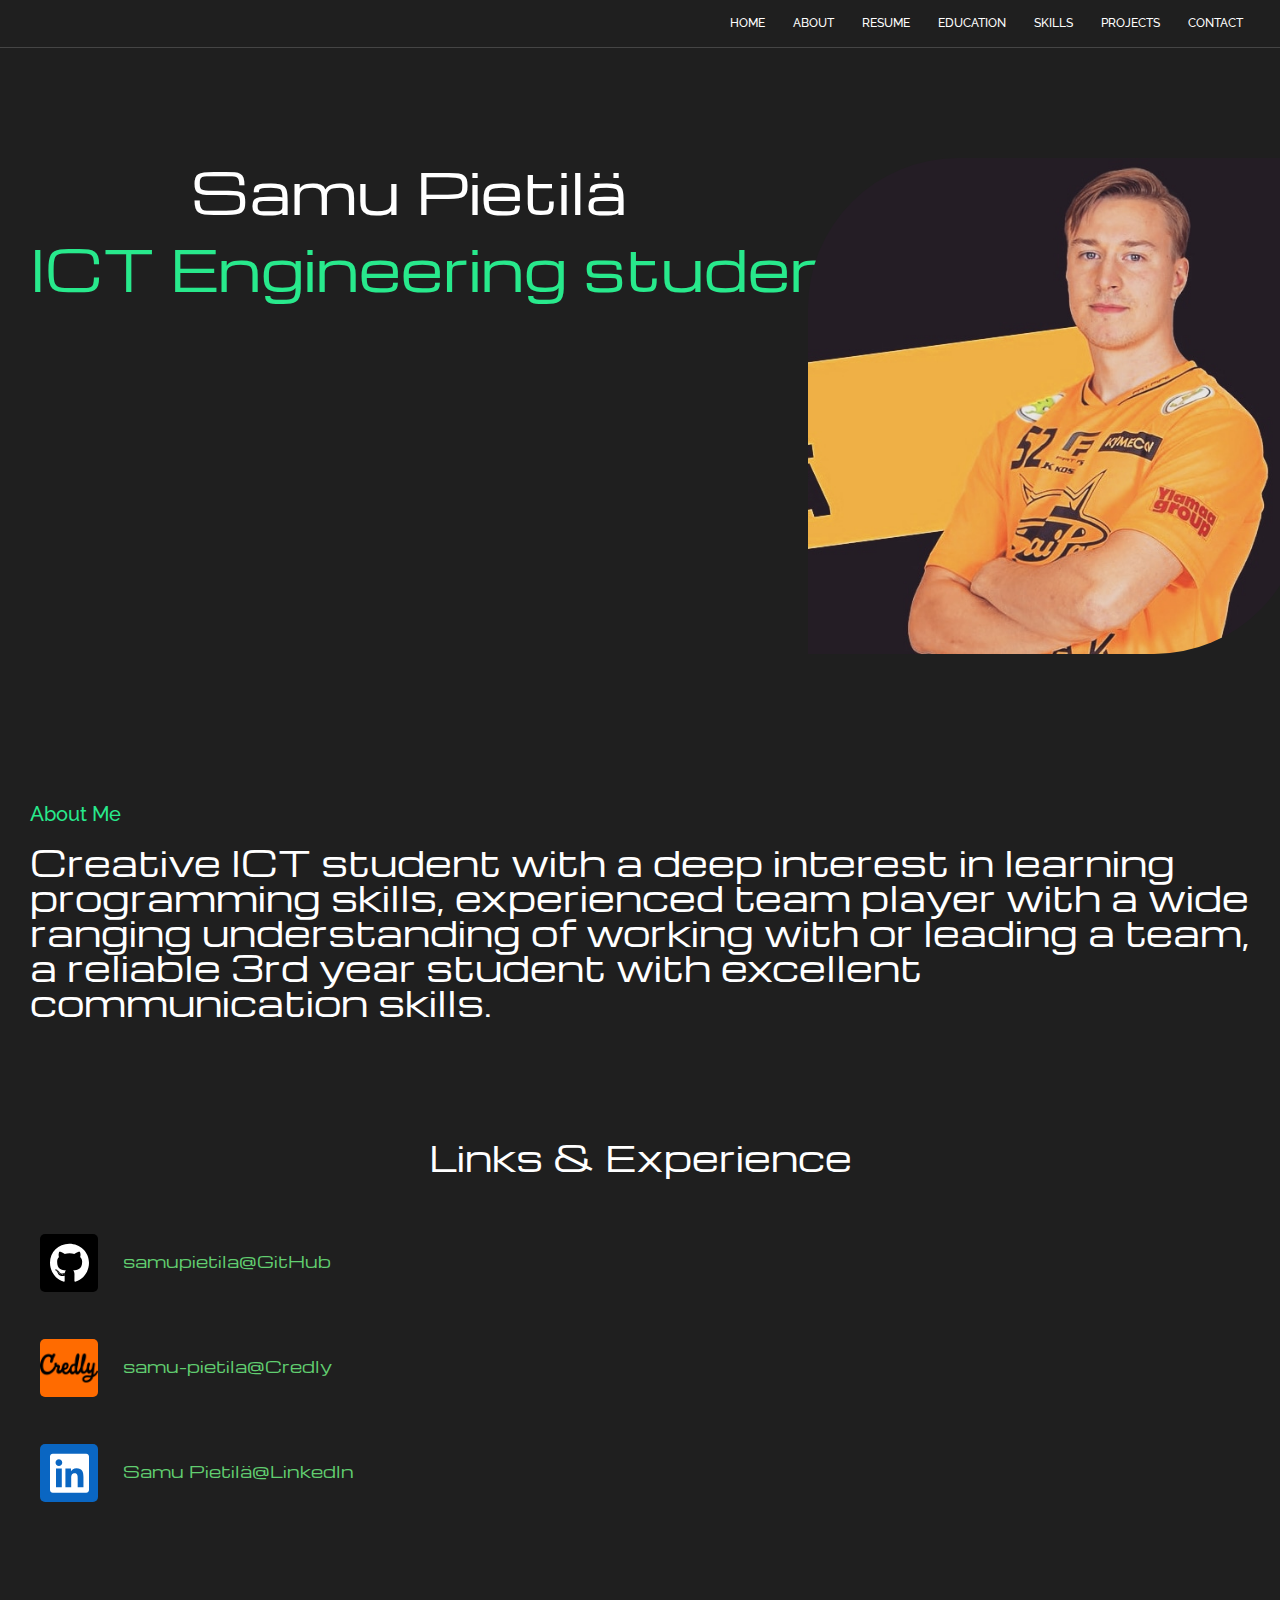
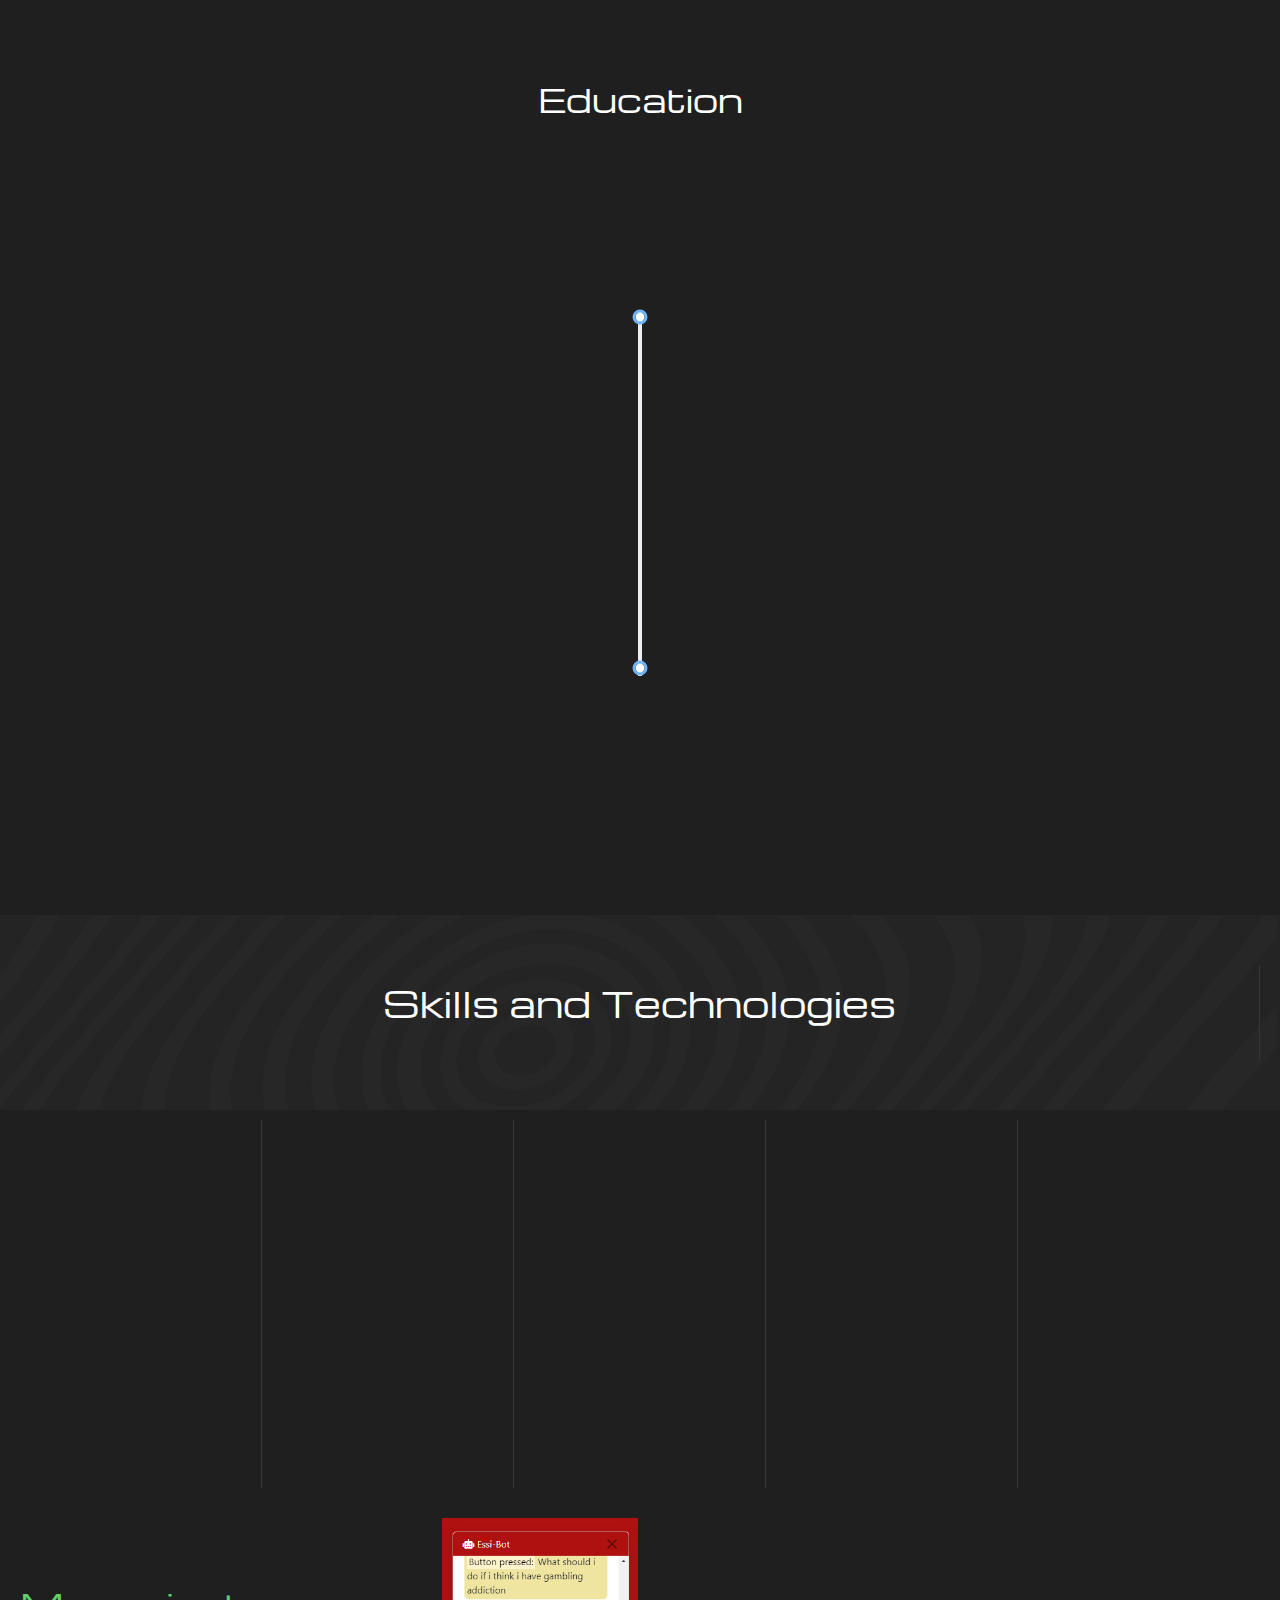
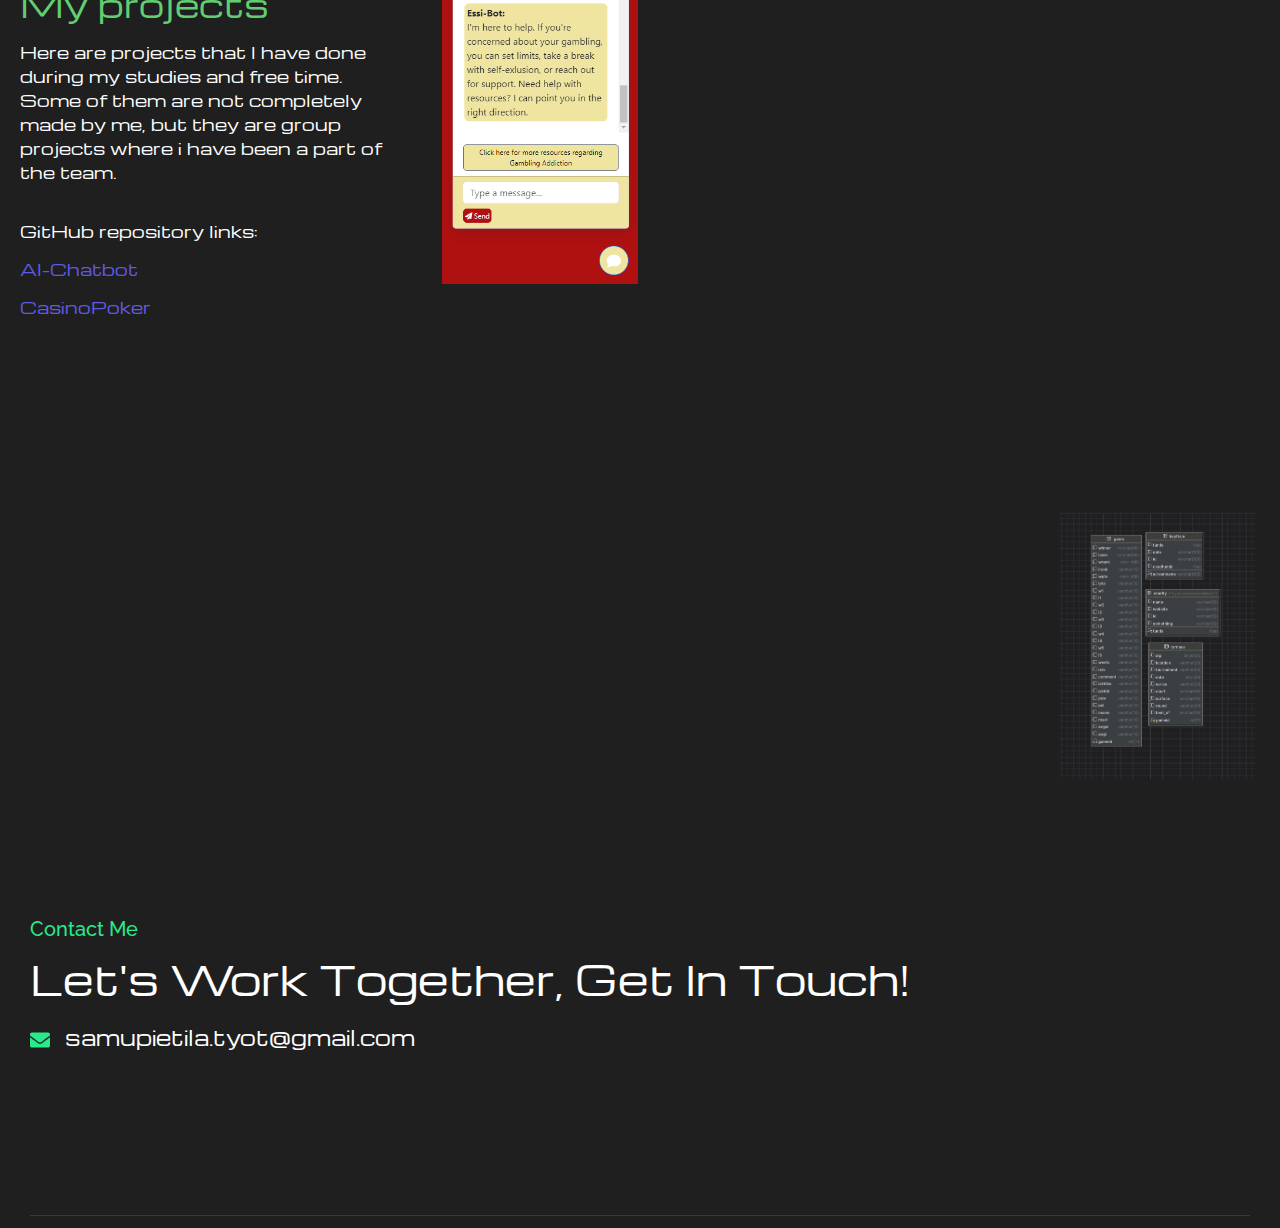
<file: simply-static-1-1736870343/index.html>
<!DOCTYPE html>
<html lang="en-US">
<head>
	<meta charset="UTF-8">
		<title>Resume</title>
<meta name="robots" content="max-image-preview:large">
	<style>img:is([sizes="auto" i], [sizes^="auto," i]) { contain-intrinsic-size: 3000px 1500px }</style>
	<link rel="alternate" type="application/rss+xml" title="Resume &raquo; Feed" href="https://samupietila.github.io/resume2025/index.php/feed/">
<link rel="alternate" type="application/rss+xml" title="Resume &raquo; Comments Feed" href="https://samupietila.github.io/resume2025/index.php/comments/feed/">
<script type="text/javascript">
/* <![CDATA[ */
window._wpemojiSettings = {"baseUrl":"https:\/\/s.w.org\/images\/core\/emoji\/15.0.3\/72x72\/","ext":".png","svgUrl":"https:\/\/s.w.org\/images\/core\/emoji\/15.0.3\/svg\/","svgExt":".svg","source":{"concatemoji":"https:\/\/samupietila.github.io\/resume2025\/wp-includes\/js\/wp-emoji-release.min.js?ver=6.7.1"}};
/*! This file is auto-generated */
!function(i,n){var o,s,e;function c(e){try{var t={supportTests:e,timestamp:(new Date).valueOf()};sessionStorage.setItem(o,JSON.stringify(t))}catch(e){}}function p(e,t,n){e.clearRect(0,0,e.canvas.width,e.canvas.height),e.fillText(t,0,0);var t=new Uint32Array(e.getImageData(0,0,e.canvas.width,e.canvas.height).data),r=(e.clearRect(0,0,e.canvas.width,e.canvas.height),e.fillText(n,0,0),new Uint32Array(e.getImageData(0,0,e.canvas.width,e.canvas.height).data));return t.every(function(e,t){return e===r[t]})}function u(e,t,n){switch(t){case"flag":return n(e,"🏳️‍⚧️","🏳️​⚧️")?!1:!n(e,"🇺🇳","🇺​🇳")&&!n(e,"🏴󠁧󠁢󠁥󠁮󠁧󠁿","🏴​󠁧​󠁢​󠁥​󠁮​󠁧​󠁿");case"emoji":return!n(e,"🐦‍⬛","🐦​⬛")}return!1}function f(e,t,n){var r="undefined"!=typeof WorkerGlobalScope&&self instanceof WorkerGlobalScope?new OffscreenCanvas(300,150):i.createElement("canvas"),a=r.getContext("2d",{willReadFrequently:!0}),o=(a.textBaseline="top",a.font="600 32px Arial",{});return e.forEach(function(e){o[e]=t(a,e,n)}),o}function t(e){var t=i.createElement("script");t.src=e,t.defer=!0,i.head.appendChild(t)}"undefined"!=typeof Promise&&(o="wpEmojiSettingsSupports",s=["flag","emoji"],n.supports={everything:!0,everythingExceptFlag:!0},e=new Promise(function(e){i.addEventListener("DOMContentLoaded",e,{once:!0})}),new Promise(function(t){var n=function(){try{var e=JSON.parse(sessionStorage.getItem(o));if("object"==typeof e&&"number"==typeof e.timestamp&&(new Date).valueOf()<e.timestamp+604800&&"object"==typeof e.supportTests)return e.supportTests}catch(e){}return null}();if(!n){if("undefined"!=typeof Worker&&"undefined"!=typeof OffscreenCanvas&&"undefined"!=typeof URL&&URL.createObjectURL&&"undefined"!=typeof Blob)try{var e="postMessage("+f.toString()+"("+[JSON.stringify(s),u.toString(),p.toString()].join(",")+"));",r=new Blob([e],{type:"text/javascript"}),a=new Worker(URL.createObjectURL(r),{name:"wpTestEmojiSupports"});return void(a.onmessage=function(e){c(n=e.data),a.terminate(),t(n)})}catch(e){}c(n=f(s,u,p))}t(n)}).then(function(e){for(var t in e)n.supports[t]=e[t],n.supports.everything=n.supports.everything&&n.supports[t],"flag"!==t&&(n.supports.everythingExceptFlag=n.supports.everythingExceptFlag&&n.supports[t]);n.supports.everythingExceptFlag=n.supports.everythingExceptFlag&&!n.supports.flag,n.DOMReady=!1,n.readyCallback=function(){n.DOMReady=!0}}).then(function(){return e}).then(function(){var e;n.supports.everything||(n.readyCallback(),(e=n.source||{}).concatemoji?t(e.concatemoji):e.wpemoji&&e.twemoji&&(t(e.twemoji),t(e.wpemoji)))}))}((window,document),window._wpemojiSettings);
/* ]]> */
</script>
<style id="wp-emoji-styles-inline-css" type="text/css">img.wp-smiley, img.emoji {
		display: inline !important;
		border: none !important;
		box-shadow: none !important;
		height: 1em !important;
		width: 1em !important;
		margin: 0 0.07em !important;
		vertical-align: -0.1em !important;
		background: none !important;
		padding: 0 !important;
	}</style>
<style id="classic-theme-styles-inline-css" type="text/css">/*! This file is auto-generated */
.wp-block-button__link{color:#fff;background-color:#32373c;border-radius:9999px;box-shadow:none;text-decoration:none;padding:calc(.667em + 2px) calc(1.333em + 2px);font-size:1.125em}.wp-block-file__button{background:#32373c;color:#fff;text-decoration:none}</style>
<style id="global-styles-inline-css" type="text/css">:root{--wp--preset--aspect-ratio--square: 1;--wp--preset--aspect-ratio--4-3: 4/3;--wp--preset--aspect-ratio--3-4: 3/4;--wp--preset--aspect-ratio--3-2: 3/2;--wp--preset--aspect-ratio--2-3: 2/3;--wp--preset--aspect-ratio--16-9: 16/9;--wp--preset--aspect-ratio--9-16: 9/16;--wp--preset--color--black: #000000;--wp--preset--color--cyan-bluish-gray: #abb8c3;--wp--preset--color--white: #ffffff;--wp--preset--color--pale-pink: #f78da7;--wp--preset--color--vivid-red: #cf2e2e;--wp--preset--color--luminous-vivid-orange: #ff6900;--wp--preset--color--luminous-vivid-amber: #fcb900;--wp--preset--color--light-green-cyan: #7bdcb5;--wp--preset--color--vivid-green-cyan: #00d084;--wp--preset--color--pale-cyan-blue: #8ed1fc;--wp--preset--color--vivid-cyan-blue: #0693e3;--wp--preset--color--vivid-purple: #9b51e0;--wp--preset--gradient--vivid-cyan-blue-to-vivid-purple: linear-gradient(135deg,rgba(6,147,227,1) 0%,rgb(155,81,224) 100%);--wp--preset--gradient--light-green-cyan-to-vivid-green-cyan: linear-gradient(135deg,rgb(122,220,180) 0%,rgb(0,208,130) 100%);--wp--preset--gradient--luminous-vivid-amber-to-luminous-vivid-orange: linear-gradient(135deg,rgba(252,185,0,1) 0%,rgba(255,105,0,1) 100%);--wp--preset--gradient--luminous-vivid-orange-to-vivid-red: linear-gradient(135deg,rgba(255,105,0,1) 0%,rgb(207,46,46) 100%);--wp--preset--gradient--very-light-gray-to-cyan-bluish-gray: linear-gradient(135deg,rgb(238,238,238) 0%,rgb(169,184,195) 100%);--wp--preset--gradient--cool-to-warm-spectrum: linear-gradient(135deg,rgb(74,234,220) 0%,rgb(151,120,209) 20%,rgb(207,42,186) 40%,rgb(238,44,130) 60%,rgb(251,105,98) 80%,rgb(254,248,76) 100%);--wp--preset--gradient--blush-light-purple: linear-gradient(135deg,rgb(255,206,236) 0%,rgb(152,150,240) 100%);--wp--preset--gradient--blush-bordeaux: linear-gradient(135deg,rgb(254,205,165) 0%,rgb(254,45,45) 50%,rgb(107,0,62) 100%);--wp--preset--gradient--luminous-dusk: linear-gradient(135deg,rgb(255,203,112) 0%,rgb(199,81,192) 50%,rgb(65,88,208) 100%);--wp--preset--gradient--pale-ocean: linear-gradient(135deg,rgb(255,245,203) 0%,rgb(182,227,212) 50%,rgb(51,167,181) 100%);--wp--preset--gradient--electric-grass: linear-gradient(135deg,rgb(202,248,128) 0%,rgb(113,206,126) 100%);--wp--preset--gradient--midnight: linear-gradient(135deg,rgb(2,3,129) 0%,rgb(40,116,252) 100%);--wp--preset--font-size--small: 13px;--wp--preset--font-size--medium: 20px;--wp--preset--font-size--large: 36px;--wp--preset--font-size--x-large: 42px;--wp--preset--spacing--20: 0.44rem;--wp--preset--spacing--30: 0.67rem;--wp--preset--spacing--40: 1rem;--wp--preset--spacing--50: 1.5rem;--wp--preset--spacing--60: 2.25rem;--wp--preset--spacing--70: 3.38rem;--wp--preset--spacing--80: 5.06rem;--wp--preset--shadow--natural: 6px 6px 9px rgba(0, 0, 0, 0.2);--wp--preset--shadow--deep: 12px 12px 50px rgba(0, 0, 0, 0.4);--wp--preset--shadow--sharp: 6px 6px 0px rgba(0, 0, 0, 0.2);--wp--preset--shadow--outlined: 6px 6px 0px -3px rgba(255, 255, 255, 1), 6px 6px rgba(0, 0, 0, 1);--wp--preset--shadow--crisp: 6px 6px 0px rgba(0, 0, 0, 1);}:where(.is-layout-flex){gap: 0.5em;}:where(.is-layout-grid){gap: 0.5em;}body .is-layout-flex{display: flex;}.is-layout-flex{flex-wrap: wrap;align-items: center;}.is-layout-flex > :is(*, div){margin: 0;}body .is-layout-grid{display: grid;}.is-layout-grid > :is(*, div){margin: 0;}:where(.wp-block-columns.is-layout-flex){gap: 2em;}:where(.wp-block-columns.is-layout-grid){gap: 2em;}:where(.wp-block-post-template.is-layout-flex){gap: 1.25em;}:where(.wp-block-post-template.is-layout-grid){gap: 1.25em;}.has-black-color{color: var(--wp--preset--color--black) !important;}.has-cyan-bluish-gray-color{color: var(--wp--preset--color--cyan-bluish-gray) !important;}.has-white-color{color: var(--wp--preset--color--white) !important;}.has-pale-pink-color{color: var(--wp--preset--color--pale-pink) !important;}.has-vivid-red-color{color: var(--wp--preset--color--vivid-red) !important;}.has-luminous-vivid-orange-color{color: var(--wp--preset--color--luminous-vivid-orange) !important;}.has-luminous-vivid-amber-color{color: var(--wp--preset--color--luminous-vivid-amber) !important;}.has-light-green-cyan-color{color: var(--wp--preset--color--light-green-cyan) !important;}.has-vivid-green-cyan-color{color: var(--wp--preset--color--vivid-green-cyan) !important;}.has-pale-cyan-blue-color{color: var(--wp--preset--color--pale-cyan-blue) !important;}.has-vivid-cyan-blue-color{color: var(--wp--preset--color--vivid-cyan-blue) !important;}.has-vivid-purple-color{color: var(--wp--preset--color--vivid-purple) !important;}.has-black-background-color{background-color: var(--wp--preset--color--black) !important;}.has-cyan-bluish-gray-background-color{background-color: var(--wp--preset--color--cyan-bluish-gray) !important;}.has-white-background-color{background-color: var(--wp--preset--color--white) !important;}.has-pale-pink-background-color{background-color: var(--wp--preset--color--pale-pink) !important;}.has-vivid-red-background-color{background-color: var(--wp--preset--color--vivid-red) !important;}.has-luminous-vivid-orange-background-color{background-color: var(--wp--preset--color--luminous-vivid-orange) !important;}.has-luminous-vivid-amber-background-color{background-color: var(--wp--preset--color--luminous-vivid-amber) !important;}.has-light-green-cyan-background-color{background-color: var(--wp--preset--color--light-green-cyan) !important;}.has-vivid-green-cyan-background-color{background-color: var(--wp--preset--color--vivid-green-cyan) !important;}.has-pale-cyan-blue-background-color{background-color: var(--wp--preset--color--pale-cyan-blue) !important;}.has-vivid-cyan-blue-background-color{background-color: var(--wp--preset--color--vivid-cyan-blue) !important;}.has-vivid-purple-background-color{background-color: var(--wp--preset--color--vivid-purple) !important;}.has-black-border-color{border-color: var(--wp--preset--color--black) !important;}.has-cyan-bluish-gray-border-color{border-color: var(--wp--preset--color--cyan-bluish-gray) !important;}.has-white-border-color{border-color: var(--wp--preset--color--white) !important;}.has-pale-pink-border-color{border-color: var(--wp--preset--color--pale-pink) !important;}.has-vivid-red-border-color{border-color: var(--wp--preset--color--vivid-red) !important;}.has-luminous-vivid-orange-border-color{border-color: var(--wp--preset--color--luminous-vivid-orange) !important;}.has-luminous-vivid-amber-border-color{border-color: var(--wp--preset--color--luminous-vivid-amber) !important;}.has-light-green-cyan-border-color{border-color: var(--wp--preset--color--light-green-cyan) !important;}.has-vivid-green-cyan-border-color{border-color: var(--wp--preset--color--vivid-green-cyan) !important;}.has-pale-cyan-blue-border-color{border-color: var(--wp--preset--color--pale-cyan-blue) !important;}.has-vivid-cyan-blue-border-color{border-color: var(--wp--preset--color--vivid-cyan-blue) !important;}.has-vivid-purple-border-color{border-color: var(--wp--preset--color--vivid-purple) !important;}.has-vivid-cyan-blue-to-vivid-purple-gradient-background{background: var(--wp--preset--gradient--vivid-cyan-blue-to-vivid-purple) !important;}.has-light-green-cyan-to-vivid-green-cyan-gradient-background{background: var(--wp--preset--gradient--light-green-cyan-to-vivid-green-cyan) !important;}.has-luminous-vivid-amber-to-luminous-vivid-orange-gradient-background{background: var(--wp--preset--gradient--luminous-vivid-amber-to-luminous-vivid-orange) !important;}.has-luminous-vivid-orange-to-vivid-red-gradient-background{background: var(--wp--preset--gradient--luminous-vivid-orange-to-vivid-red) !important;}.has-very-light-gray-to-cyan-bluish-gray-gradient-background{background: var(--wp--preset--gradient--very-light-gray-to-cyan-bluish-gray) !important;}.has-cool-to-warm-spectrum-gradient-background{background: var(--wp--preset--gradient--cool-to-warm-spectrum) !important;}.has-blush-light-purple-gradient-background{background: var(--wp--preset--gradient--blush-light-purple) !important;}.has-blush-bordeaux-gradient-background{background: var(--wp--preset--gradient--blush-bordeaux) !important;}.has-luminous-dusk-gradient-background{background: var(--wp--preset--gradient--luminous-dusk) !important;}.has-pale-ocean-gradient-background{background: var(--wp--preset--gradient--pale-ocean) !important;}.has-electric-grass-gradient-background{background: var(--wp--preset--gradient--electric-grass) !important;}.has-midnight-gradient-background{background: var(--wp--preset--gradient--midnight) !important;}.has-small-font-size{font-size: var(--wp--preset--font-size--small) !important;}.has-medium-font-size{font-size: var(--wp--preset--font-size--medium) !important;}.has-large-font-size{font-size: var(--wp--preset--font-size--large) !important;}.has-x-large-font-size{font-size: var(--wp--preset--font-size--x-large) !important;}
:where(.wp-block-post-template.is-layout-flex){gap: 1.25em;}:where(.wp-block-post-template.is-layout-grid){gap: 1.25em;}
:where(.wp-block-columns.is-layout-flex){gap: 2em;}:where(.wp-block-columns.is-layout-grid){gap: 2em;}
:root :where(.wp-block-pullquote){font-size: 1.5em;line-height: 1.6;}</style>
<link rel="stylesheet" id="elementor-frontend-css" href="https://samupietila.github.io/resume2025/wp-content/uploads/elementor/css/custom-frontend.min.css?ver=1736869068" type="text/css" media="all">
<link rel="stylesheet" id="elementor-post-899-css" href="https://samupietila.github.io/resume2025/wp-content/uploads/elementor/css/post-899.css?ver=1736869069" type="text/css" media="all">
<link rel="stylesheet" id="elementor-post-911-css" href="https://samupietila.github.io/resume2025/wp-content/uploads/elementor/css/post-911.css?ver=1736869069" type="text/css" media="all">
<link rel="stylesheet" id="widget-divider-css" href="https://samupietila.github.io/resume2025/wp-content/plugins/elementor/assets/css/widget-divider.min.css?ver=3.26.4" type="text/css" media="all">
<link rel="stylesheet" id="elementor-post-912-css" href="https://samupietila.github.io/resume2025/wp-content/uploads/elementor/css/post-912.css?ver=1736869069" type="text/css" media="all">
<link rel="stylesheet" id="royal-elementor-kit-style-css" href="https://samupietila.github.io/resume2025/wp-content/themes/royal-elementor-kit/style.css?ver=1.0" type="text/css" media="all">
<link rel="stylesheet" id="elementor-post-7-css" href="https://samupietila.github.io/resume2025/wp-content/uploads/elementor/css/post-7.css?ver=1736869069" type="text/css" media="all">
<link rel="stylesheet" id="widget-image-css" href="https://samupietila.github.io/resume2025/wp-content/plugins/elementor/assets/css/widget-image.min.css?ver=3.26.4" type="text/css" media="all">
<link rel="stylesheet" id="widget-spacer-css" href="https://samupietila.github.io/resume2025/wp-content/plugins/elementor/assets/css/widget-spacer.min.css?ver=3.26.4" type="text/css" media="all">
<link rel="stylesheet" id="widget-menu-anchor-css" href="https://samupietila.github.io/resume2025/wp-content/plugins/elementor/assets/css/widget-menu-anchor.min.css?ver=3.26.4" type="text/css" media="all">
<link rel="stylesheet" id="widget-heading-css" href="https://samupietila.github.io/resume2025/wp-content/plugins/elementor/assets/css/widget-heading.min.css?ver=3.26.4" type="text/css" media="all">
<link rel="stylesheet" id="e-animation-fadeIn-css" href="https://samupietila.github.io/resume2025/wp-content/plugins/elementor/assets/lib/animations/styles/fadeIn.min.css?ver=3.26.4" type="text/css" media="all">
<link rel="stylesheet" id="swiper-css" href="https://samupietila.github.io/resume2025/wp-content/plugins/elementor/assets/lib/swiper/v8/css/swiper.min.css?ver=8.4.5" type="text/css" media="all">
<link rel="stylesheet" id="e-swiper-css" href="https://samupietila.github.io/resume2025/wp-content/plugins/elementor/assets/css/conditionals/e-swiper.min.css?ver=3.26.4" type="text/css" media="all">
<link rel="stylesheet" id="e-animation-slideInDown-css" href="https://samupietila.github.io/resume2025/wp-content/plugins/elementor/assets/lib/animations/styles/slideInDown.min.css?ver=3.26.4" type="text/css" media="all">
<link rel="stylesheet" id="widget-image-box-css" href="https://samupietila.github.io/resume2025/wp-content/uploads/elementor/css/custom-widget-image-box.min.css?ver=1736869068" type="text/css" media="all">
<link rel="stylesheet" id="widget-text-editor-css" href="https://samupietila.github.io/resume2025/wp-content/plugins/elementor/assets/css/widget-text-editor.min.css?ver=3.26.4" type="text/css" media="all">
<link rel="stylesheet" id="widget-icon-box-css" href="https://samupietila.github.io/resume2025/wp-content/uploads/elementor/css/custom-widget-icon-box.min.css?ver=1736869068" type="text/css" media="all">
<link rel="stylesheet" id="wpr-animations-css-css" href="https://samupietila.github.io/resume2025/wp-content/plugins/royal-elementor-addons/assets/css/lib/animations/wpr-animations.min.css?ver=1.7.1007" type="text/css" media="all">
<link rel="stylesheet" id="wpr-link-animations-css-css" href="https://samupietila.github.io/resume2025/wp-content/plugins/royal-elementor-addons/assets/css/lib/animations/wpr-link-animations.min.css?ver=1.7.1007" type="text/css" media="all">
<link rel="stylesheet" id="wpr-loading-animations-css-css" href="https://samupietila.github.io/resume2025/wp-content/plugins/royal-elementor-addons/assets/css/lib/animations/loading-animations.min.css?ver=1.7.1007" type="text/css" media="all">
<link rel="stylesheet" id="wpr-text-animations-css-css" href="https://samupietila.github.io/resume2025/wp-content/plugins/royal-elementor-addons/assets/css/lib/animations/text-animations.min.css?ver=1.7.1007" type="text/css" media="all">
<link rel="stylesheet" id="wpr-lightgallery-css-css" href="https://samupietila.github.io/resume2025/wp-content/plugins/royal-elementor-addons/assets/css/lib/lightgallery/lightgallery.min.css?ver=1.7.1007" type="text/css" media="all">
<link rel="stylesheet" id="wpr-aos-css-css" href="https://samupietila.github.io/resume2025/wp-content/plugins/royal-elementor-addons/assets/css/lib/aos/aos.min.css?ver=6.7.1" type="text/css" media="all">
<link rel="stylesheet" id="wpr-addons-css-css" href="https://samupietila.github.io/resume2025/wp-content/plugins/royal-elementor-addons/assets/css/frontend.min.css?ver=1.7.1007" type="text/css" media="all">
<link rel="stylesheet" id="font-awesome-5-all-css" href="https://samupietila.github.io/resume2025/wp-content/plugins/elementor/assets/lib/font-awesome/css/all.min.css?ver=1.7.1007" type="text/css" media="all">
<link rel="stylesheet" id="google-fonts-1-css" href="https://fonts.googleapis.com/css?family=Michroma%3A100%2C100italic%2C200%2C200italic%2C300%2C300italic%2C400%2C400italic%2C500%2C500italic%2C600%2C600italic%2C700%2C700italic%2C800%2C800italic%2C900%2C900italic%7CRaleway%3A100%2C100italic%2C200%2C200italic%2C300%2C300italic%2C400%2C400italic%2C500%2C500italic%2C600%2C600italic%2C700%2C700italic%2C800%2C800italic%2C900%2C900italic%7CRoboto%3A100%2C100italic%2C200%2C200italic%2C300%2C300italic%2C400%2C400italic%2C500%2C500italic%2C600%2C600italic%2C700%2C700italic%2C800%2C800italic%2C900%2C900italic%7CPoppins%3A100%2C100italic%2C200%2C200italic%2C300%2C300italic%2C400%2C400italic%2C500%2C500italic%2C600%2C600italic%2C700%2C700italic%2C800%2C800italic%2C900%2C900italic%7CLato%3A100%2C100italic%2C200%2C200italic%2C300%2C300italic%2C400%2C400italic%2C500%2C500italic%2C600%2C600italic%2C700%2C700italic%2C800%2C800italic%2C900%2C900italic&#038;display=swap&#038;ver=6.7.1" type="text/css" media="all">
<link rel="preconnect" href="https://fonts.gstatic.com/" crossorigin>
<script type="text/javascript" data-cfasync="false" src="https://samupietila.github.io/resume2025/wp-includes/js/jquery/jquery.min.js?ver=3.7.1" id="jquery-core-js"></script>
<script type="text/javascript" data-cfasync="false" src="https://samupietila.github.io/resume2025/wp-includes/js/jquery/jquery-migrate.min.js?ver=3.4.1" id="jquery-migrate-js"></script>
<link rel="https://api.w.org/" href="https://samupietila.github.io/resume2025/index.php/wp-json/">
<link rel="alternate" title="JSON" type="application/json" href="https://samupietila.github.io/resume2025/index.php/wp-json/wp/v2/pages/899">
<link rel="EditURI" type="application/rsd+xml" title="RSD" href="https://samupietila.github.io/resume2025/xmlrpc.php?rsd">
<meta name="generator" content="WordPress 6.7.1">
<link rel="canonical" href="https://samupietila.github.io/resume2025/">
<link rel="shortlink" href="https://samupietila.github.io/resume2025/">
<link rel="alternate" title="oEmbed (JSON)" type="application/json+oembed" href="https://samupietila.github.io/resume2025/index.php/wp-json/oembed/1.0/embed?url=https%3A%2F%2Fsamupietila.github.io%2Fresume2025%2F">
<link rel="alternate" title="oEmbed (XML)" type="text/xml+oembed" href="https://samupietila.github.io/resume2025/index.php/wp-json/oembed/1.0/embed?url=https%3A%2F%2Fsamupietila.github.io%2Fresume2025%2F#038;format=xml">
<meta name="generator" content="Elementor 3.26.4; features: e_font_icon_svg, additional_custom_breakpoints, e_element_cache; settings: css_print_method-external, google_font-enabled, font_display-swap">
			<style>.e-con.e-parent:nth-of-type(n+4):not(.e-lazyloaded):not(.e-no-lazyload),
				.e-con.e-parent:nth-of-type(n+4):not(.e-lazyloaded):not(.e-no-lazyload) * {
					background-image: none !important;
				}
				@media screen and (max-height: 1024px) {
					.e-con.e-parent:nth-of-type(n+3):not(.e-lazyloaded):not(.e-no-lazyload),
					.e-con.e-parent:nth-of-type(n+3):not(.e-lazyloaded):not(.e-no-lazyload) * {
						background-image: none !important;
					}
				}
				@media screen and (max-height: 640px) {
					.e-con.e-parent:nth-of-type(n+2):not(.e-lazyloaded):not(.e-no-lazyload),
					.e-con.e-parent:nth-of-type(n+2):not(.e-lazyloaded):not(.e-no-lazyload) * {
						background-image: none !important;
					}
				}</style>
			<style id="wpr_lightbox_styles">.lg-backdrop {
					background-color: rgba(0,0,0,0.6) !important;
				}
				.lg-toolbar,
				.lg-dropdown {
					background-color: rgba(0,0,0,0.8) !important;
				}
				.lg-dropdown:after {
					border-bottom-color: rgba(0,0,0,0.8) !important;
				}
				.lg-sub-html {
					background-color: rgba(0,0,0,0.8) !important;
				}
				.lg-thumb-outer,
				.lg-progress-bar {
					background-color: #444444 !important;
				}
				.lg-progress {
					background-color: #a90707 !important;
				}
				.lg-icon {
					color: #efefef !important;
					font-size: 20px !important;
				}
				.lg-icon.lg-toogle-thumb {
					font-size: 24px !important;
				}
				.lg-icon:hover,
				.lg-dropdown-text:hover {
					color: #ffffff !important;
				}
				.lg-sub-html,
				.lg-dropdown-text {
					color: #efefef !important;
					font-size: 14px !important;
				}
				#lg-counter {
					color: #efefef !important;
					font-size: 14px !important;
				}
				.lg-prev,
				.lg-next {
					font-size: 35px !important;
				}

				/* Defaults */
				.lg-icon {
				background-color: transparent !important;
				}

				#lg-counter {
				opacity: 0.9;
				}

				.lg-thumb-outer {
				padding: 0 10px;
				}

				.lg-thumb-item {
				border-radius: 0 !important;
				border: none !important;
				opacity: 0.5;
				}

				.lg-thumb-item.active {
					opacity: 1;
				}</style>	<meta name="viewport" content="width=device-width, initial-scale=1.0, viewport-fit=cover">
</head>
<body class="home page-template page-template-elementor_canvas page page-id-899 wp-embed-responsive elementor-default elementor-template-canvas elementor-kit-7 elementor-page elementor-page-899">
			<div data-elementor-type="wp-post" data-elementor-id="911" class="elementor elementor-911">
						<section data-wpr-sticky-section="yes" data-wpr-position-type="sticky" data-wpr-position-offset="0" data-wpr-position-location="top" data-wpr-sticky-devices="mobile_sticky tablet_sticky laptop_sticky desktop_sticky" data-wpr-custom-breakpoints="" data-wpr-active-breakpoints="mobile_sticky tablet_sticky laptop_sticky desktop_sticky" data-wpr-z-index="10" data-wpr-sticky-hide="" data-wpr-replace-header="" data-wpr-animation-duration="" data-wpr-sticky-type="sticky" class="elementor-section elementor-top-section elementor-element elementor-element-898ce8e wpr-sticky-section-yes elementor-section-boxed elementor-section-height-default elementor-section-height-default wpr-particle-no wpr-jarallax-no wpr-parallax-no" data-id="898ce8e" data-element_type="section" data-settings="{&quot;background_background&quot;:&quot;classic&quot;,&quot;position_offset&quot;:0,&quot;position_offset_laptop&quot;:0,&quot;position_offset_tablet&quot;:0,&quot;position_offset_mobile&quot;:0}">
						<div class="elementor-container elementor-column-gap-default">
					<div class="elementor-column elementor-col-50 elementor-top-column elementor-element elementor-element-50a351e" data-id="50a351e" data-element_type="column">
			<div class="elementor-widget-wrap">
							</div>
		</div>
				<div class="elementor-column elementor-col-50 elementor-top-column elementor-element elementor-element-727ebc9" data-id="727ebc9" data-element_type="column">
			<div class="elementor-widget-wrap elementor-element-populated">
						<div class="elementor-element elementor-element-83182f3 wpr-main-menu-align-right wpr-main-menu-align--laptopright wpr-main-menu-align--tabletright wpr-main-menu-align--mobileleft wpr-pointer-underline wpr-pointer-line-fx wpr-pointer-fx-fade wpr-sub-icon-caret-down wpr-sub-menu-fx-fade wpr-nav-menu-bp-mobile wpr-mobile-menu-full-width wpr-mobile-menu-item-align-center wpr-mobile-toggle-v1 wpr-sub-divider-yes wpr-mobile-divider-yes elementor-widget elementor-widget-wpr-nav-menu" data-id="83182f3" data-element_type="widget" data-settings="{&quot;menu_layout&quot;:&quot;horizontal&quot;}" data-widget_type="wpr-nav-menu.default">
				<div class="elementor-widget-container">
					<nav class="wpr-nav-menu-container wpr-nav-menu-horizontal" data-trigger="hover"><ul id="menu-1-83182f3" class="wpr-nav-menu">
<li class="menu-item menu-item-type-post_type menu-item-object-page menu-item-home current-menu-item page_item page-item-899 current_page_item menu-item-915"><a href="https://samupietila.github.io/resume2025/" aria-current="page" class="wpr-menu-item wpr-pointer-item">Home</a></li>
<li class="menu-item menu-item-type-custom menu-item-object-custom menu-item-789"><a href="http://localhost:8888/#about" class="wpr-menu-item wpr-pointer-item">About</a></li>
<li class="menu-item menu-item-type-custom menu-item-object-custom menu-item-790"><a href="http://localhost:8888/#resume" class="wpr-menu-item wpr-pointer-item">Resume</a></li>
<li class="menu-item menu-item-type-custom menu-item-object-custom menu-item-791"><a href="http://localhost:8888/#education" class="wpr-menu-item wpr-pointer-item">Education</a></li>
<li class="menu-item menu-item-type-custom menu-item-object-custom menu-item-792"><a href="http://localhost:8888/#skills" class="wpr-menu-item wpr-pointer-item">Skills</a></li>
<li class="menu-item menu-item-type-custom menu-item-object-custom menu-item-900"><a href="http://localhost:8888/#projects" class="wpr-menu-item wpr-pointer-item">Projects</a></li>
<li class="menu-item menu-item-type-custom menu-item-object-custom menu-item-901"><a href="http://localhost:8888/#contactme" class="wpr-menu-item wpr-pointer-item">Contact</a></li>
</ul></nav><nav class="wpr-mobile-nav-menu-container"><div class="wpr-mobile-toggle-wrap"><div class="wpr-mobile-toggle">
<span class="wpr-mobile-toggle-line"></span><span class="wpr-mobile-toggle-line"></span><span class="wpr-mobile-toggle-line"></span>
</div></div>
<ul id="mobile-menu-2-83182f3" class="wpr-mobile-nav-menu">
<li class="menu-item menu-item-type-post_type menu-item-object-page menu-item-home current-menu-item page_item page-item-899 current_page_item menu-item-915"><a href="https://samupietila.github.io/resume2025/" aria-current="page" class="wpr-mobile-menu-item">Home</a></li>
<li class="menu-item menu-item-type-custom menu-item-object-custom menu-item-789"><a href="http://localhost:8888/#about" class="wpr-mobile-menu-item">About</a></li>
<li class="menu-item menu-item-type-custom menu-item-object-custom menu-item-790"><a href="http://localhost:8888/#resume" class="wpr-mobile-menu-item">Resume</a></li>
<li class="menu-item menu-item-type-custom menu-item-object-custom menu-item-791"><a href="http://localhost:8888/#education" class="wpr-mobile-menu-item">Education</a></li>
<li class="menu-item menu-item-type-custom menu-item-object-custom menu-item-792"><a href="http://localhost:8888/#skills" class="wpr-mobile-menu-item">Skills</a></li>
<li class="menu-item menu-item-type-custom menu-item-object-custom menu-item-900"><a href="http://localhost:8888/#projects" class="wpr-mobile-menu-item">Projects</a></li>
<li class="menu-item menu-item-type-custom menu-item-object-custom menu-item-901"><a href="http://localhost:8888/#contactme" class="wpr-mobile-menu-item">Contact</a></li>
</ul></nav>				</div>
				</div>
					</div>
		</div>
					</div>
		</section>
				</div>
				<div data-elementor-type="wp-page" data-elementor-id="899" class="elementor elementor-899">
						<section class="elementor-section elementor-top-section elementor-element elementor-element-03bacd2 elementor-section-boxed elementor-section-height-default elementor-section-height-default wpr-particle-no wpr-jarallax-no wpr-parallax-no wpr-sticky-section-no" data-id="03bacd2" data-element_type="section" id="home">
						<div class="elementor-container elementor-column-gap-default">
					<div class="elementor-column elementor-col-50 elementor-top-column elementor-element elementor-element-da3b42f" data-id="da3b42f" data-element_type="column">
			<div class="elementor-widget-wrap elementor-element-populated">
						<div class="elementor-element elementor-element-aa321cf wpr-fancy-text-slide wpr-advanced-text-style-animated wpr-animated-text-infinite-yes elementor-widget elementor-widget-wpr-advanced-text" data-id="aa321cf" data-element_type="widget" data-settings="{&quot;anim_loop&quot;:&quot;yes&quot;}" data-widget_type="wpr-advanced-text.default">
				<div class="elementor-widget-container">
					
		<h3 class="wpr-advanced-text">

					
							<span class="wpr-advanced-text-preffix">Samu Pietilä<br></span>
			
		<span class="wpr-anim-text wpr-anim-text-type-slide" data-anim-duration="1000,2000" data-anim-loop="yes">
			<span class="wpr-anim-text-inner">
									<b>ICT Engineering student</b>
							</span>
					</span>

				
		</h3>
		
						</div>
				</div>
					</div>
		</div>
				<div class="elementor-column elementor-col-50 elementor-top-column elementor-element elementor-element-665ee7e" data-id="665ee7e" data-element_type="column">
			<div class="elementor-widget-wrap elementor-element-populated">
						<div class="elementor-element elementor-element-72dded6 elementor-widget-laptop__width-initial elementor-widget elementor-widget-image" data-id="72dded6" data-element_type="widget" data-widget_type="image.default">
				<div class="elementor-widget-container">
															<img fetchpriority="high" decoding="async" width="581" height="581" src="https://samupietila.github.io/resume2025/wp-content/uploads/2025/01/121600.jpeg" class="attachment-large size-large wp-image-917" alt="" srcset="https://samupietila.github.io/resume2025/wp-content/uploads/2025/01/121600.jpeg 581w, https://samupietila.github.io/resume2025/wp-content/uploads/2025/01/121600-300x300.jpeg 300w, https://samupietila.github.io/resume2025/wp-content/uploads/2025/01/121600-150x150.jpeg 150w" sizes="(max-width: 581px) 100vw, 581px">															</div>
				</div>
					</div>
		</div>
					</div>
		</section>
				<section class="elementor-section elementor-top-section elementor-element elementor-element-ef9fa3a elementor-section-boxed elementor-section-height-default elementor-section-height-default wpr-particle-no wpr-jarallax-no wpr-parallax-no wpr-sticky-section-no" data-id="ef9fa3a" data-element_type="section">
						<div class="elementor-container elementor-column-gap-default">
					<div class="elementor-column elementor-col-100 elementor-top-column elementor-element elementor-element-2b09c32" data-id="2b09c32" data-element_type="column">
			<div class="elementor-widget-wrap elementor-element-populated">
						<div class="elementor-element elementor-element-9a3a498 elementor-widget elementor-widget-spacer" data-id="9a3a498" data-element_type="widget" data-widget_type="spacer.default">
				<div class="elementor-widget-container">
							<div class="elementor-spacer">
			<div class="elementor-spacer-inner"></div>
		</div>
						</div>
				</div>
					</div>
		</div>
					</div>
		</section>
				<section class="elementor-section elementor-top-section elementor-element elementor-element-cb84e58 #about elementor-section-boxed elementor-section-height-default elementor-section-height-default wpr-particle-no wpr-jarallax-no wpr-parallax-no wpr-sticky-section-no elementor-invisible" data-id="cb84e58" data-element_type="section" id="about" data-settings="{&quot;animation&quot;:&quot;fadeIn&quot;}">
						<div class="elementor-container elementor-column-gap-default">
					<div class="elementor-column elementor-col-100 elementor-top-column elementor-element elementor-element-3cd335c" data-id="3cd335c" data-element_type="column">
			<div class="elementor-widget-wrap elementor-element-populated">
						<div class="elementor-element elementor-element-ef4dc60 elementor-widget elementor-widget-menu-anchor" data-id="ef4dc60" data-element_type="widget" data-widget_type="menu-anchor.default">
				<div class="elementor-widget-container">
							<div class="elementor-menu-anchor" id="about"></div>
						</div>
				</div>
				<div class="elementor-element elementor-element-41f6b08 elementor-widget elementor-widget-heading" data-id="41f6b08" data-element_type="widget" data-widget_type="heading.default">
				<div class="elementor-widget-container">
					<h2 class="elementor-heading-title elementor-size-default">About Me</h2>				</div>
				</div>
				<div class="elementor-element elementor-element-174f456 elementor-widget elementor-widget-heading" data-id="174f456" data-element_type="widget" data-widget_type="heading.default">
				<div class="elementor-widget-container">
					<h2 class="elementor-heading-title elementor-size-default">Creative ICT student with a deep interest in learning programming skills, experienced team player with a wide ranging understanding of working with or leading a team, a reliable 3rd year student with excellent communication skills.</h2>				</div>
				</div>
					</div>
		</div>
					</div>
		</section>
				<section class="elementor-section elementor-top-section elementor-element elementor-element-e1a9737 elementor-section-boxed elementor-section-height-default elementor-section-height-default wpr-particle-no wpr-jarallax-no wpr-parallax-no wpr-sticky-section-no" data-id="e1a9737" data-element_type="section" id="resume">
						<div class="elementor-container elementor-column-gap-default">
					<div class="elementor-column elementor-col-100 elementor-top-column elementor-element elementor-element-1f4d618" data-id="1f4d618" data-element_type="column">
			<div class="elementor-widget-wrap elementor-element-populated">
						<div class="elementor-element elementor-element-c0860c2 elementor-widget elementor-widget-menu-anchor" data-id="c0860c2" data-element_type="widget" data-widget_type="menu-anchor.default">
				<div class="elementor-widget-container">
							<div class="elementor-menu-anchor" id="resume"></div>
						</div>
				</div>
				<div class="elementor-element elementor-element-c9b52f5 elementor-widget elementor-widget-heading" data-id="c9b52f5" data-element_type="widget" data-widget_type="heading.default">
				<div class="elementor-widget-container">
					<h2 class="elementor-heading-title elementor-size-default">Links &amp; Experience</h2>				</div>
				</div>
				<section class="elementor-section elementor-inner-section elementor-element elementor-element-9d922bb elementor-section-boxed elementor-section-height-default elementor-section-height-default wpr-particle-no wpr-jarallax-no wpr-parallax-no wpr-sticky-section-no" data-id="9d922bb" data-element_type="section">
						<div class="elementor-container elementor-column-gap-default">
					<div class="elementor-column elementor-col-50 elementor-inner-column elementor-element elementor-element-d3123c1" data-id="d3123c1" data-element_type="column">
			<div class="elementor-widget-wrap elementor-element-populated">
						<div class="elementor-element elementor-element-74e3869 wpr-feature-list-left wpr-feature-list-square elementor-widget elementor-widget-wpr-feature-list" data-id="74e3869" data-element_type="widget" data-widget_type="wpr-feature-list.default">
				<div class="elementor-widget-container">
					<div class="wpr-feature-list-wrap"><ul class="wpr-feature-list">
<li class="wpr-feature-list-item elementor-repeater-item-0aae984">
<div class="wpr-feature-list-icon-wrap">
<span class="wpr-feature-list-line"></span><div class="wpr-feature-list-icon-inner-wrap"><svg aria-hidden="true" class="e-font-icon-svg e-fab-github" viewbox="0 0 496 512" xmlns="http://www.w3.org/2000/svg"><path d="M165.9 397.4c0 2-2.3 3.6-5.2 3.6-3.3.3-5.6-1.3-5.6-3.6 0-2 2.3-3.6 5.2-3.6 3-.3 5.6 1.3 5.6 3.6zm-31.1-4.5c-.7 2 1.3 4.3 4.3 4.9 2.6 1 5.6 0 6.2-2s-1.3-4.3-4.3-5.2c-2.6-.7-5.5.3-6.2 2.3zm44.2-1.7c-2.9.7-4.9 2.6-4.6 4.9.3 2 2.9 3.3 5.9 2.6 2.9-.7 4.9-2.6 4.6-4.6-.3-1.9-3-3.2-5.9-2.9zM244.8 8C106.1 8 0 113.3 0 252c0 110.9 69.8 205.8 169.5 239.2 12.8 2.3 17.3-5.6 17.3-12.1 0-6.2-.3-40.4-.3-61.4 0 0-70 15-84.7-29.8 0 0-11.4-29.1-27.8-36.6 0 0-22.9-15.7 1.6-15.4 0 0 24.9 2 38.6 25.8 21.9 38.6 58.6 27.5 72.9 20.9 2.3-16 8.8-27.1 16-33.7-55.9-6.2-112.3-14.3-112.3-110.5 0-27.5 7.6-41.3 23.6-58.9-2.6-6.5-11.1-33.3 2.6-67.9 20.9-6.5 69 27 69 27 20-5.6 41.5-8.5 62.8-8.5s42.8 2.9 62.8 8.5c0 0 48.1-33.6 69-27 13.7 34.7 5.2 61.4 2.6 67.9 16 17.7 25.8 31.5 25.8 58.9 0 96.5-58.9 104.2-114.8 110.5 9.2 7.9 17 22.9 17 46.4 0 33.7-.3 75.4-.3 83.6 0 6.5 4.6 14.4 17.3 12.1C428.2 457.8 496 362.9 496 252 496 113.3 383.5 8 244.8 8zM97.2 352.9c-1.3 1-1 3.3.7 5.2 1.6 1.6 3.9 2.3 5.2 1 1.3-1 1-3.3-.7-5.2-1.6-1.6-3.9-2.3-5.2-1zm-10.8-8.1c-.7 1.3.3 2.9 2.3 3.9 1.6 1 3.6.7 4.3-.7.7-1.3-.3-2.9-2.3-3.9-2-.6-3.6-.3-4.3.7zm32.4 35.6c-1.6 1.3-1 4.3 1.3 6.2 2.3 2.3 5.2 2.6 6.5 1 1.3-1.3.7-4.3-1.3-6.2-2.2-2.3-5.2-2.6-6.5-1zm-11.4-14.7c-1.6 1-1.6 3.6 0 5.9 1.6 2.3 4.3 3.3 5.6 2.3 1.6-1.3 1.6-3.9 0-6.2-1.4-2.3-4-3.3-5.6-2z"></path></svg></div>
</div>
<div class="wpr-feature-list-content-wrap">
<h2 class="wpr-feature-list-title"><a class="wpr-feature-list-url" href="https://github.com/Samupietila" target="_blank" rel="nofollow">samupietila@GitHub</a></h2>
<p class="wpr-feature-list-description"></p>
</div>
</li>
<li class="wpr-feature-list-item elementor-repeater-item-db6ef63">
<div class="wpr-feature-list-icon-wrap">
<span class="wpr-feature-list-line"></span><div class="wpr-feature-list-icon-inner-wrap"><img decoding="async" src="https://samupietila.github.io/resume2025/wp-content/uploads/2025/01/simple-icons-credly.png"></div>
</div>
<div class="wpr-feature-list-content-wrap">
<h2 class="wpr-feature-list-title"><a class="wpr-feature-list-url" href="https://www.credly.com/users/samu-pietila" target="_blank" rel="nofollow">samu-pietila@Credly</a></h2>
<p class="wpr-feature-list-description"></p>
</div>
</li>
<li class="wpr-feature-list-item elementor-repeater-item-2d9c780">
<div class="wpr-feature-list-icon-wrap">
<span class="wpr-feature-list-line"></span><div class="wpr-feature-list-icon-inner-wrap"><svg aria-hidden="true" class="e-font-icon-svg e-fab-linkedin" viewbox="0 0 448 512" xmlns="http://www.w3.org/2000/svg"><path d="M416 32H31.9C14.3 32 0 46.5 0 64.3v383.4C0 465.5 14.3 480 31.9 480H416c17.6 0 32-14.5 32-32.3V64.3c0-17.8-14.4-32.3-32-32.3zM135.4 416H69V202.2h66.5V416zm-33.2-243c-21.3 0-38.5-17.3-38.5-38.5S80.9 96 102.2 96c21.2 0 38.5 17.3 38.5 38.5 0 21.3-17.2 38.5-38.5 38.5zm282.1 243h-66.4V312c0-24.8-.5-56.7-34.5-56.7-34.6 0-39.9 27-39.9 54.9V416h-66.4V202.2h63.7v29.2h.9c8.9-16.8 30.6-34.5 62.9-34.5 67.2 0 79.7 44.3 79.7 101.9V416z"></path></svg></div>
</div>
<div class="wpr-feature-list-content-wrap">
<h2 class="wpr-feature-list-title"><a class="wpr-feature-list-url" href="http://www.linkedin.com/in/samu-pietilä-9108162bb" target="_blank" rel="nofollow">Samu Pietilä@LinkedIn</a></h2>
<p class="wpr-feature-list-description"></p>
</div>
</li>
</ul></div>				</div>
				</div>
					</div>
		</div>
				<div class="elementor-column elementor-col-50 elementor-inner-column elementor-element elementor-element-550602e" data-id="550602e" data-element_type="column">
			<div class="elementor-widget-wrap elementor-element-populated">
						<div class="elementor-element elementor-element-1d6e4b5 wpr-list-style-none elementor-invisible elementor-widget elementor-widget-wpr-posts-timeline" data-id="1d6e4b5" data-element_type="widget" data-settings="{&quot;_animation&quot;:&quot;fadeIn&quot;,&quot;animation_offset&quot;:150,&quot;aos_animation_duration&quot;:600}" data-widget_type="wpr-posts-timeline.default">
				<div class="elementor-widget-container">
					
		<div class="wpr-wrapper wpr-vertical wpr-one-sided-wrapper">
			<div class="wpr-timeline-centered wpr-line wpr-one-sided-timeline">
<div class="wpr-middle-line"></div>
<article class="wpr-timeline-entry wpr-right-aligned elementor-repeater-item-527034f" data-item-id="elementor-repeater-item-527034f"><time class="wpr-extra-label" data-aos="fade" data-aos-left="" data-aos-right="" data-animation-offset="150" data-animation-duration="600"><span class="wpr-label">2024-2025</span><span class="wpr-sub-label">Mejlans Bollförening r.f.</span></time><div class="wpr-timeline-entry-inner">
<div class="wpr-main-line-icon wpr-icon"><svg aria-hidden="true" class="e-font-icon-svg e-fas-circle" viewbox="0 0 512 512" xmlns="http://www.w3.org/2000/svg"><path d="M256 8C119 8 8 119 8 256s111 248 248 248 248-111 248-248S393 8 256 8z"></path></svg></div>
<div class="wpr-story-info-vertical wpr-data-wrap " data-aos="fade" data-aos-left="" data-aos-right="" data-animation-offset="150" data-animation-duration="600"><div class="wpr-timeline-content-wrapper"><div class="wpr-content-wrapper">
<p class="wpr-title-wrap"><span class="wpr-title">Web Developer</span></p>
<div class="wpr-description"><p>Responsible for designing, developing, and launching a modern, trilingual website for the club. Tasks included creating the initial version by January 2025, resolving issues by May 2025, and ensuring the website supports seamless communication with parents and members (e.g., weekly newsletters). Collaborated closely with Matti Vainio and the MBF steering group to align the project with the club's goals.</p></div>
</div></div></div>
						</div>
				</article><article class="wpr-timeline-entry wpr-right-aligned elementor-repeater-item-644a2e3" data-item-id="elementor-repeater-item-644a2e3"><time class="wpr-extra-label" data-aos="fade" data-aos-left="" data-aos-right="" data-animation-offset="150" data-animation-duration="600"><span class="wpr-label">2024</span><span class="wpr-sub-label">Metropolia University of Applied Sciences</span></time><div class="wpr-timeline-entry-inner">
<div class="wpr-main-line-icon wpr-icon"><svg aria-hidden="true" class="e-font-icon-svg e-fas-circle" viewbox="0 0 512 512" xmlns="http://www.w3.org/2000/svg"><path d="M256 8C119 8 8 119 8 256s111 248 248 248 248-111 248-248S393 8 256 8z"></path></svg></div>
<div class="wpr-story-info-vertical wpr-data-wrap " data-aos="fade" data-aos-left="" data-aos-right="" data-animation-offset="150" data-animation-duration="600"><div class="wpr-timeline-content-wrapper"><div class="wpr-content-wrapper">
<p class="wpr-title-wrap"><span class="wpr-title">Student Assistant</span></p>
<div class="wpr-description"><p>I worked in charge of the IT team. Tasks included e.g. guide and guide student assistants and applicants in IT matters.</p></div>
</div></div></div>
						</div>
				</article>
</div>    
			</div>				</div>
				</div>
					</div>
		</div>
					</div>
		</section>
					</div>
		</div>
					</div>
		</section>
				<section class="elementor-section elementor-top-section elementor-element elementor-element-7f360f6f elementor-section-boxed elementor-section-height-default elementor-section-height-default wpr-particle-no wpr-jarallax-no wpr-parallax-no wpr-sticky-section-no" data-id="7f360f6f" data-element_type="section">
						<div class="elementor-container elementor-column-gap-default">
					<div class="elementor-column elementor-col-100 elementor-top-column elementor-element elementor-element-2bf49d54" data-id="2bf49d54" data-element_type="column">
			<div class="elementor-widget-wrap elementor-element-populated">
						<div class="elementor-element elementor-element-3599bbc elementor-widget elementor-widget-menu-anchor" data-id="3599bbc" data-element_type="widget" data-widget_type="menu-anchor.default">
				<div class="elementor-widget-container">
							<div class="elementor-menu-anchor" id="education"></div>
						</div>
				</div>
				<div class="elementor-element elementor-element-29c43e3 elementor-widget elementor-widget-heading" data-id="29c43e3" data-element_type="widget" data-widget_type="heading.default">
				<div class="elementor-widget-container">
					<h2 class="elementor-heading-title elementor-size-default">Education</h2>				</div>
				</div>
				<div class="elementor-element elementor-element-718a4ac4 wpr-list-style-none elementor-widget elementor-widget-wpr-posts-timeline" data-id="718a4ac4" data-element_type="widget" data-settings="{&quot;animation_offset&quot;:150,&quot;aos_animation_duration&quot;:600}" data-widget_type="wpr-posts-timeline.default">
				<div class="elementor-widget-container">
					
		<div class="wpr-wrapper wpr-vertical wpr-centered">
			<div class="wpr-timeline-centered wpr-line wpr-both-sided-timeline">
<div class="wpr-middle-line"></div>
<article class="wpr-timeline-entry wpr-left-aligned elementor-repeater-item-f94da51" data-item-id="elementor-repeater-item-f94da51"><time class="wpr-extra-label" data-aos="fade" data-aos-left="" data-aos-right="" data-animation-offset="150" data-animation-duration="600"><span class="wpr-sub-label">2023 – present</span></time><div class="wpr-timeline-entry-inner">
<div class="wpr-main-line-icon wpr-icon"></div>
<div class="wpr-story-info-vertical wpr-data-wrap " data-aos="fade" data-aos-left="" data-aos-right="" data-animation-offset="150" data-animation-duration="600">
<div class="wpr-animation-wrap wpr-timeline-media"><svg aria-hidden="true" class="e-font-icon-svg e-fas-user-graduate" viewbox="0 0 448 512" xmlns="http://www.w3.org/2000/svg"><path d="M319.4 320.6L224 416l-95.4-95.4C57.1 323.7 0 382.2 0 454.4v9.6c0 26.5 21.5 48 48 48h352c26.5 0 48-21.5 48-48v-9.6c0-72.2-57.1-130.7-128.6-133.8zM13.6 79.8l6.4 1.5v58.4c-7 4.2-12 11.5-12 20.3 0 8.4 4.6 15.4 11.1 19.7L3.5 242c-1.7 6.9 2.1 14 7.6 14h41.8c5.5 0 9.3-7.1 7.6-14l-15.6-62.3C51.4 175.4 56 168.4 56 160c0-8.8-5-16.1-12-20.3V87.1l66 15.9c-8.6 17.2-14 36.4-14 57 0 70.7 57.3 128 128 128s128-57.3 128-128c0-20.6-5.3-39.8-14-57l96.3-23.2c18.2-4.4 18.2-27.1 0-31.5l-190.4-46c-13-3.1-26.7-3.1-39.7 0L13.6 48.2c-18.1 4.4-18.1 27.2 0 31.6z"></path></svg></div>
<div class="wpr-timeline-content-wrapper"><div class="wpr-content-wrapper">
<p class="wpr-title-wrap"><span class="wpr-title">Bachelor of Engineering, Information Technology</span></p>
<div class="wpr-description">
<p>Metropolia University of Applied Sciences</p>
<p><strong>ETCS 150/240</strong><br><strong>GPA 4.3/5</strong></p>
</div>
</div></div>
</div>
						</div>
				</article><article class="wpr-timeline-entry wpr-right-aligned elementor-repeater-item-2a37755" data-item-id="elementor-repeater-item-2a37755"><time class="wpr-extra-label" data-aos="fade" data-aos-left="" data-aos-right="" data-animation-offset="150" data-animation-duration="600"><span class="wpr-sub-label">2014 – 2017</span></time><div class="wpr-timeline-entry-inner">
<div class="wpr-main-line-icon wpr-icon"></div>
<div class="wpr-story-info-vertical wpr-data-wrap " data-aos="fade" data-aos-left="" data-aos-right="" data-animation-offset="150" data-animation-duration="600">
<div class="wpr-animation-wrap wpr-timeline-media"><svg aria-hidden="true" class="e-font-icon-svg e-fas-user-graduate" viewbox="0 0 448 512" xmlns="http://www.w3.org/2000/svg"><path d="M319.4 320.6L224 416l-95.4-95.4C57.1 323.7 0 382.2 0 454.4v9.6c0 26.5 21.5 48 48 48h352c26.5 0 48-21.5 48-48v-9.6c0-72.2-57.1-130.7-128.6-133.8zM13.6 79.8l6.4 1.5v58.4c-7 4.2-12 11.5-12 20.3 0 8.4 4.6 15.4 11.1 19.7L3.5 242c-1.7 6.9 2.1 14 7.6 14h41.8c5.5 0 9.3-7.1 7.6-14l-15.6-62.3C51.4 175.4 56 168.4 56 160c0-8.8-5-16.1-12-20.3V87.1l66 15.9c-8.6 17.2-14 36.4-14 57 0 70.7 57.3 128 128 128s128-57.3 128-128c0-20.6-5.3-39.8-14-57l96.3-23.2c18.2-4.4 18.2-27.1 0-31.5l-190.4-46c-13-3.1-26.7-3.1-39.7 0L13.6 48.2c-18.1 4.4-18.1 27.2 0 31.6z"></path></svg></div>
<div class="wpr-timeline-content-wrapper"><div class="wpr-content-wrapper">
<p class="wpr-title-wrap"><span class="wpr-title">Vocational Qualification in Sports Instruction</span></p>
<div class="wpr-description"><p>Tanhuvaaran Urheiluopisto</p></div>
</div></div>
</div>
						</div>
				</article>
</div>    
			</div>				</div>
				</div>
					</div>
		</div>
					</div>
		</section>
				<section class="elementor-section elementor-top-section elementor-element elementor-element-250dc6a elementor-section-boxed elementor-section-height-default elementor-section-height-default wpr-particle-no wpr-jarallax-no wpr-parallax-no wpr-sticky-section-no" data-id="250dc6a" data-element_type="section" data-settings="{&quot;background_background&quot;:&quot;classic&quot;}">
							<div class="elementor-background-overlay"></div>
							<div class="elementor-container elementor-column-gap-wide">
					<div class="elementor-column elementor-col-100 elementor-top-column elementor-element elementor-element-2154a4c" data-id="2154a4c" data-element_type="column">
			<div class="elementor-widget-wrap elementor-element-populated">
						<div class="elementor-element elementor-element-9fa9662 elementor-widget elementor-widget-menu-anchor" data-id="9fa9662" data-element_type="widget" data-widget_type="menu-anchor.default">
				<div class="elementor-widget-container">
							<div class="elementor-menu-anchor" id="skills"></div>
						</div>
				</div>
				<div class="elementor-element elementor-element-68414ee elementor-widget elementor-widget-heading" data-id="68414ee" data-element_type="widget" data-widget_type="heading.default">
				<div class="elementor-widget-container">
					<h2 class="elementor-heading-title elementor-size-default">Skills and Technologies</h2>				</div>
				</div>
					</div>
		</div>
					</div>
		</section>
				<section class="elementor-section elementor-top-section elementor-element elementor-element-c8cd132 elementor-section-boxed elementor-section-height-default elementor-section-height-default wpr-particle-no wpr-jarallax-no wpr-parallax-no wpr-sticky-section-no" data-id="c8cd132" data-element_type="section">
						<div class="elementor-container elementor-column-gap-default">
					<div class="elementor-column elementor-col-100 elementor-top-column elementor-element elementor-element-64d526b" data-id="64d526b" data-element_type="column">
			<div class="elementor-widget-wrap elementor-element-populated">
						<section class="elementor-section elementor-inner-section elementor-element elementor-element-97cba2e elementor-section-boxed elementor-section-height-default elementor-section-height-default wpr-particle-no wpr-jarallax-no wpr-parallax-no wpr-sticky-section-no" data-id="97cba2e" data-element_type="section">
						<div class="elementor-container elementor-column-gap-wide">
					<div class="elementor-column elementor-col-20 elementor-inner-column elementor-element elementor-element-8f6dbae" data-id="8f6dbae" data-element_type="column">
			<div class="elementor-widget-wrap elementor-element-populated">
						<div class="elementor-element elementor-element-2f88090 elementor-invisible elementor-widget elementor-widget-image-box" data-id="2f88090" data-element_type="widget" data-settings="{&quot;_animation&quot;:&quot;slideInDown&quot;}" data-widget_type="image-box.default">
				<div class="elementor-widget-container">
					<div class="elementor-image-box-wrapper"><div class="elementor-image-box-content"><h3 class="elementor-image-box-title">Programming languages:</h3></div></div>				</div>
				</div>
				<div class="elementor-element elementor-element-860f784 elementor-invisible elementor-widget elementor-widget-image-box" data-id="860f784" data-element_type="widget" data-settings="{&quot;_animation&quot;:&quot;slideInDown&quot;}" data-widget_type="image-box.default">
				<div class="elementor-widget-container">
					<div class="elementor-image-box-wrapper"><div class="elementor-image-box-content"><h3 class="elementor-image-box-title">Python</h3></div></div>				</div>
				</div>
				<div class="elementor-element elementor-element-7c212ae elementor-invisible elementor-widget elementor-widget-image-box" data-id="7c212ae" data-element_type="widget" data-settings="{&quot;_animation&quot;:&quot;slideInDown&quot;}" data-widget_type="image-box.default">
				<div class="elementor-widget-container">
					<div class="elementor-image-box-wrapper"><div class="elementor-image-box-content"><h3 class="elementor-image-box-title">Java</h3></div></div>				</div>
				</div>
				<div class="elementor-element elementor-element-e26b9a1 elementor-invisible elementor-widget elementor-widget-image-box" data-id="e26b9a1" data-element_type="widget" data-settings="{&quot;_animation&quot;:&quot;slideInDown&quot;}" data-widget_type="image-box.default">
				<div class="elementor-widget-container">
					<div class="elementor-image-box-wrapper"><div class="elementor-image-box-content"><h3 class="elementor-image-box-title">JavaScript</h3></div></div>				</div>
				</div>
				<div class="elementor-element elementor-element-227d59b elementor-invisible elementor-widget elementor-widget-image-box" data-id="227d59b" data-element_type="widget" data-settings="{&quot;_animation&quot;:&quot;slideInDown&quot;}" data-widget_type="image-box.default">
				<div class="elementor-widget-container">
					<div class="elementor-image-box-wrapper"><div class="elementor-image-box-content"><h3 class="elementor-image-box-title">HTML</h3></div></div>				</div>
				</div>
				<div class="elementor-element elementor-element-c081d8a elementor-invisible elementor-widget elementor-widget-image-box" data-id="c081d8a" data-element_type="widget" data-settings="{&quot;_animation&quot;:&quot;slideInDown&quot;}" data-widget_type="image-box.default">
				<div class="elementor-widget-container">
					<div class="elementor-image-box-wrapper"><div class="elementor-image-box-content"><h3 class="elementor-image-box-title">CSS</h3></div></div>				</div>
				</div>
					</div>
		</div>
				<div class="elementor-column elementor-col-20 elementor-inner-column elementor-element elementor-element-d7db2b7" data-id="d7db2b7" data-element_type="column">
			<div class="elementor-widget-wrap elementor-element-populated">
						<div class="elementor-element elementor-element-6b6e218 elementor-invisible elementor-widget elementor-widget-image-box" data-id="6b6e218" data-element_type="widget" data-settings="{&quot;_animation&quot;:&quot;slideInDown&quot;,&quot;_animation_delay&quot;:100}" data-widget_type="image-box.default">
				<div class="elementor-widget-container">
					<div class="elementor-image-box-wrapper"><div class="elementor-image-box-content"><h3 class="elementor-image-box-title">Framoworks and tools:</h3></div></div>				</div>
				</div>
				<div class="elementor-element elementor-element-dc21615 elementor-invisible elementor-widget elementor-widget-image-box" data-id="dc21615" data-element_type="widget" data-settings="{&quot;_animation&quot;:&quot;slideInDown&quot;,&quot;_animation_delay&quot;:100}" data-widget_type="image-box.default">
				<div class="elementor-widget-container">
					<div class="elementor-image-box-wrapper"><div class="elementor-image-box-content"><h3 class="elementor-image-box-title">React</h3></div></div>				</div>
				</div>
				<div class="elementor-element elementor-element-3409442 elementor-invisible elementor-widget elementor-widget-image-box" data-id="3409442" data-element_type="widget" data-settings="{&quot;_animation&quot;:&quot;slideInDown&quot;,&quot;_animation_delay&quot;:100}" data-widget_type="image-box.default">
				<div class="elementor-widget-container">
					<div class="elementor-image-box-wrapper"><div class="elementor-image-box-content"><h3 class="elementor-image-box-title">Node.js</h3></div></div>				</div>
				</div>
				<div class="elementor-element elementor-element-7b74623 elementor-invisible elementor-widget elementor-widget-image-box" data-id="7b74623" data-element_type="widget" data-settings="{&quot;_animation&quot;:&quot;slideInDown&quot;,&quot;_animation_delay&quot;:100}" data-widget_type="image-box.default">
				<div class="elementor-widget-container">
					<div class="elementor-image-box-wrapper"><div class="elementor-image-box-content"><h3 class="elementor-image-box-title">Express</h3></div></div>				</div>
				</div>
				<div class="elementor-element elementor-element-edff6b6 elementor-invisible elementor-widget elementor-widget-image-box" data-id="edff6b6" data-element_type="widget" data-settings="{&quot;_animation&quot;:&quot;slideInDown&quot;,&quot;_animation_delay&quot;:100}" data-widget_type="image-box.default">
				<div class="elementor-widget-container">
					<div class="elementor-image-box-wrapper"><div class="elementor-image-box-content"><h3 class="elementor-image-box-title">Rasa</h3></div></div>				</div>
				</div>
				<div class="elementor-element elementor-element-0cd2273 elementor-invisible elementor-widget elementor-widget-image-box" data-id="0cd2273" data-element_type="widget" data-settings="{&quot;_animation&quot;:&quot;slideInDown&quot;,&quot;_animation_delay&quot;:100}" data-widget_type="image-box.default">
				<div class="elementor-widget-container">
					<div class="elementor-image-box-wrapper"><div class="elementor-image-box-content"><h3 class="elementor-image-box-title">Git</h3></div></div>				</div>
				</div>
					</div>
		</div>
				<div class="elementor-column elementor-col-20 elementor-inner-column elementor-element elementor-element-4928577" data-id="4928577" data-element_type="column">
			<div class="elementor-widget-wrap elementor-element-populated">
						<div class="elementor-element elementor-element-ff46ac2 elementor-invisible elementor-widget elementor-widget-image-box" data-id="ff46ac2" data-element_type="widget" data-settings="{&quot;_animation&quot;:&quot;slideInDown&quot;,&quot;_animation_delay&quot;:100}" data-widget_type="image-box.default">
				<div class="elementor-widget-container">
					<div class="elementor-image-box-wrapper"><div class="elementor-image-box-content"><h3 class="elementor-image-box-title">Testing:</h3></div></div>				</div>
				</div>
				<div class="elementor-element elementor-element-0432dbd elementor-invisible elementor-widget elementor-widget-image-box" data-id="0432dbd" data-element_type="widget" data-settings="{&quot;_animation&quot;:&quot;slideInDown&quot;,&quot;_animation_delay&quot;:100}" data-widget_type="image-box.default">
				<div class="elementor-widget-container">
					<div class="elementor-image-box-wrapper"><div class="elementor-image-box-content"><h3 class="elementor-image-box-title">JUnit</h3></div></div>				</div>
				</div>
				<div class="elementor-element elementor-element-8dc047f elementor-invisible elementor-widget elementor-widget-image-box" data-id="8dc047f" data-element_type="widget" data-settings="{&quot;_animation&quot;:&quot;slideInDown&quot;,&quot;_animation_delay&quot;:100}" data-widget_type="image-box.default">
				<div class="elementor-widget-container">
					<div class="elementor-image-box-wrapper"><div class="elementor-image-box-content"><h3 class="elementor-image-box-title">SureFire</h3></div></div>				</div>
				</div>
				<div class="elementor-element elementor-element-2e38beb elementor-invisible elementor-widget elementor-widget-image-box" data-id="2e38beb" data-element_type="widget" data-settings="{&quot;_animation&quot;:&quot;slideInDown&quot;,&quot;_animation_delay&quot;:100}" data-widget_type="image-box.default">
				<div class="elementor-widget-container">
					<div class="elementor-image-box-wrapper"><div class="elementor-image-box-content"><h3 class="elementor-image-box-title">JaCoCo</h3></div></div>				</div>
				</div>
				<div class="elementor-element elementor-element-8cab391 elementor-invisible elementor-widget elementor-widget-image-box" data-id="8cab391" data-element_type="widget" data-settings="{&quot;_animation&quot;:&quot;slideInDown&quot;,&quot;_animation_delay&quot;:100}" data-widget_type="image-box.default">
				<div class="elementor-widget-container">
					<div class="elementor-image-box-wrapper"><div class="elementor-image-box-content"><h3 class="elementor-image-box-title">Jenkins</h3></div></div>				</div>
				</div>
				<div class="elementor-element elementor-element-99b1b66 elementor-invisible elementor-widget elementor-widget-image-box" data-id="99b1b66" data-element_type="widget" data-settings="{&quot;_animation&quot;:&quot;slideInDown&quot;,&quot;_animation_delay&quot;:100}" data-widget_type="image-box.default">
				<div class="elementor-widget-container">
					<div class="elementor-image-box-wrapper"><div class="elementor-image-box-content"><h3 class="elementor-image-box-title">Playwright</h3></div></div>				</div>
				</div>
					</div>
		</div>
				<div class="elementor-column elementor-col-20 elementor-inner-column elementor-element elementor-element-3a00fcb" data-id="3a00fcb" data-element_type="column">
			<div class="elementor-widget-wrap elementor-element-populated">
						<div class="elementor-element elementor-element-29f7376 elementor-invisible elementor-widget elementor-widget-image-box" data-id="29f7376" data-element_type="widget" data-settings="{&quot;_animation&quot;:&quot;slideInDown&quot;,&quot;_animation_delay&quot;:100}" data-widget_type="image-box.default">
				<div class="elementor-widget-container">
					<div class="elementor-image-box-wrapper"><div class="elementor-image-box-content"><h3 class="elementor-image-box-title">Databases:</h3></div></div>				</div>
				</div>
				<div class="elementor-element elementor-element-56cae6d elementor-invisible elementor-widget elementor-widget-image-box" data-id="56cae6d" data-element_type="widget" data-settings="{&quot;_animation&quot;:&quot;slideInDown&quot;,&quot;_animation_delay&quot;:100}" data-widget_type="image-box.default">
				<div class="elementor-widget-container">
					<div class="elementor-image-box-wrapper"><div class="elementor-image-box-content"><h3 class="elementor-image-box-title">MongoDB</h3></div></div>				</div>
				</div>
				<div class="elementor-element elementor-element-5caaacc elementor-invisible elementor-widget elementor-widget-image-box" data-id="5caaacc" data-element_type="widget" data-settings="{&quot;_animation&quot;:&quot;slideInDown&quot;,&quot;_animation_delay&quot;:100}" data-widget_type="image-box.default">
				<div class="elementor-widget-container">
					<div class="elementor-image-box-wrapper"><div class="elementor-image-box-content"><h3 class="elementor-image-box-title">MySQL</h3></div></div>				</div>
				</div>
				<div class="elementor-element elementor-element-9ca16ec elementor-invisible elementor-widget elementor-widget-image-box" data-id="9ca16ec" data-element_type="widget" data-settings="{&quot;_animation&quot;:&quot;slideInDown&quot;,&quot;_animation_delay&quot;:100}" data-widget_type="image-box.default">
				<div class="elementor-widget-container">
					<div class="elementor-image-box-wrapper"><div class="elementor-image-box-content"><h3 class="elementor-image-box-title">MariaDB</h3></div></div>				</div>
				</div>
					</div>
		</div>
				<div class="elementor-column elementor-col-20 elementor-inner-column elementor-element elementor-element-6a01df8" data-id="6a01df8" data-element_type="column">
			<div class="elementor-widget-wrap elementor-element-populated">
						<div class="elementor-element elementor-element-aefa497 elementor-invisible elementor-widget elementor-widget-image-box" data-id="aefa497" data-element_type="widget" data-settings="{&quot;_animation&quot;:&quot;slideInDown&quot;,&quot;_animation_delay&quot;:100}" data-widget_type="image-box.default">
				<div class="elementor-widget-container">
					<div class="elementor-image-box-wrapper"><div class="elementor-image-box-content"><h3 class="elementor-image-box-title">Other:</h3></div></div>				</div>
				</div>
				<div class="elementor-element elementor-element-efc3f73 elementor-invisible elementor-widget elementor-widget-image-box" data-id="efc3f73" data-element_type="widget" data-settings="{&quot;_animation&quot;:&quot;slideInDown&quot;,&quot;_animation_delay&quot;:100}" data-widget_type="image-box.default">
				<div class="elementor-widget-container">
					<div class="elementor-image-box-wrapper"><div class="elementor-image-box-content"><h3 class="elementor-image-box-title">Bash</h3></div></div>				</div>
				</div>
				<div class="elementor-element elementor-element-d6cf7d1 elementor-invisible elementor-widget elementor-widget-image-box" data-id="d6cf7d1" data-element_type="widget" data-settings="{&quot;_animation&quot;:&quot;slideInDown&quot;,&quot;_animation_delay&quot;:100}" data-widget_type="image-box.default">
				<div class="elementor-widget-container">
					<div class="elementor-image-box-wrapper"><div class="elementor-image-box-content"><h3 class="elementor-image-box-title">WordPress</h3></div></div>				</div>
				</div>
				<div class="elementor-element elementor-element-c87493f elementor-invisible elementor-widget elementor-widget-image-box" data-id="c87493f" data-element_type="widget" data-settings="{&quot;_animation&quot;:&quot;slideInDown&quot;,&quot;_animation_delay&quot;:100}" data-widget_type="image-box.default">
				<div class="elementor-widget-container">
					<div class="elementor-image-box-wrapper"><div class="elementor-image-box-content"><h3 class="elementor-image-box-title">Docker</h3></div></div>				</div>
				</div>
				<div class="elementor-element elementor-element-73d238d elementor-invisible elementor-widget elementor-widget-image-box" data-id="73d238d" data-element_type="widget" data-settings="{&quot;_animation&quot;:&quot;slideInDown&quot;,&quot;_animation_delay&quot;:100}" data-widget_type="image-box.default">
				<div class="elementor-widget-container">
					<div class="elementor-image-box-wrapper"><div class="elementor-image-box-content"><h3 class="elementor-image-box-title">Figma</h3></div></div>				</div>
				</div>
				<div class="elementor-element elementor-element-20b28e1 elementor-invisible elementor-widget elementor-widget-image-box" data-id="20b28e1" data-element_type="widget" data-settings="{&quot;_animation&quot;:&quot;slideInDown&quot;,&quot;_animation_delay&quot;:100}" data-widget_type="image-box.default">
				<div class="elementor-widget-container">
					<div class="elementor-image-box-wrapper"><div class="elementor-image-box-content"><h3 class="elementor-image-box-title">Miro</h3></div></div>				</div>
				</div>
					</div>
		</div>
					</div>
		</section>
					</div>
		</div>
					</div>
		</section>
				<section class="elementor-section elementor-top-section elementor-element elementor-element-6012637f0 elementor-section-boxed elementor-section-height-default elementor-section-height-default wpr-particle-no wpr-jarallax-no wpr-parallax-no wpr-sticky-section-no" data-id="6012637f0" data-element_type="section">
						<div class="elementor-container elementor-column-gap-wide">
					<div class="elementor-column elementor-col-50 elementor-top-column elementor-element elementor-element-7b3e41c4" data-id="7b3e41c4" data-element_type="column">
			<div class="elementor-widget-wrap elementor-element-populated">
						<div class="elementor-element elementor-element-7bfde93 elementor-widget elementor-widget-menu-anchor" data-id="7bfde93" data-element_type="widget" data-widget_type="menu-anchor.default">
				<div class="elementor-widget-container">
							<div class="elementor-menu-anchor" id="projects"></div>
						</div>
				</div>
				<div class="elementor-element elementor-element-483c1e52 elementor-widget elementor-widget-heading" data-id="483c1e52" data-element_type="widget" data-widget_type="heading.default">
				<div class="elementor-widget-container">
					<h2 class="elementor-heading-title elementor-size-default">My projects</h2>				</div>
				</div>
				<div class="elementor-element elementor-element-41e9a0a7 elementor-widget elementor-widget-text-editor" data-id="41e9a0a7" data-element_type="widget" data-widget_type="text-editor.default">
				<div class="elementor-widget-container">
									<p>Here are projects that I have done during my studies and free time. Some of them are not completely made by me, but they are group projects where i have been a part of the team.</p>								</div>
				</div>
				<div class="elementor-element elementor-element-4080869 elementor-widget elementor-widget-text-editor" data-id="4080869" data-element_type="widget" data-widget_type="text-editor.default">
				<div class="elementor-widget-container">
									<p>GitHub repository links:</p>
<p><a href="https://github.com/Samupietila/AI-Chatbot">AI-Chatbot</a></p>
<p><a href="https://github.com/Samupietila/CasinoPoker">CasinoPoker</a></p>								</div>
				</div>
					</div>
		</div>
				<div class="elementor-column elementor-col-50 elementor-top-column elementor-element elementor-element-7199a60f" data-id="7199a60f" data-element_type="column">
			<div class="elementor-widget-wrap elementor-element-populated">
						<div class="elementor-element elementor-element-4f32b6c9 wpr-grid-columns-3 wpr-grid-columns--laptop4 wpr-grid-columns--tablet3 wpr-grid-columns--mobile1 elementor-widget elementor-widget-wpr-media-grid" data-id="4f32b6c9" data-element_type="widget" data-widget_type="wpr-media-grid.default">
				<div class="elementor-widget-container">
					<section class="wpr-grid wpr-media-grid elementor-clearfix" data-settings="{&quot;layout&quot;:&quot;masonry&quot;,&quot;columns_desktop&quot;:&quot;3&quot;,&quot;gutter_hr&quot;:10,&quot;gutter_hr_mobile&quot;:10,&quot;gutter_hr_mobile_extra&quot;:10,&quot;gutter_hr_tablet&quot;:10,&quot;gutter_hr_tablet_extra&quot;:10,&quot;gutter_hr_laptop&quot;:10,&quot;gutter_hr_widescreen&quot;:10,&quot;gutter_vr&quot;:10,&quot;gutter_vr_mobile&quot;:10,&quot;gutter_vr_mobile_extra&quot;:10,&quot;gutter_vr_tablet&quot;:10,&quot;gutter_vr_tablet_extra&quot;:10,&quot;gutter_vr_laptop&quot;:10,&quot;gutter_vr_widescreen&quot;:10,&quot;animation&quot;:&quot;default&quot;,&quot;animation_duration&quot;:0.3,&quot;animation_delay&quot;:0.1,&quot;deeplinking&quot;:&quot;&quot;,&quot;filters_default_filter&quot;:&quot;&quot;,&quot;filters_linkable&quot;:&quot;no&quot;,&quot;filters_count&quot;:&quot;&quot;,&quot;filters_hide_empty&quot;:&quot;no&quot;,&quot;filters_animation&quot;:&quot;default&quot;,&quot;filters_animation_duration&quot;:0.3,&quot;filters_animation_delay&quot;:0.1,&quot;pagination_type&quot;:&quot;default&quot;,&quot;pagination_max_pages&quot;:1,&quot;lightbox&quot;:{&quot;selector&quot;:&quot;.wpr-grid-image-wrap&quot;,&quot;iframeMaxWidth&quot;:&quot;60%&quot;,&quot;hash&quot;:false,&quot;autoplay&quot;:&quot;&quot;,&quot;pause&quot;:5000,&quot;progressBar&quot;:&quot;true&quot;,&quot;counter&quot;:&quot;&quot;,&quot;controls&quot;:&quot;true&quot;,&quot;getCaptionFromTitleOrAlt&quot;:&quot;true&quot;,&quot;thumbnail&quot;:&quot;&quot;,&quot;showThumbByDefault&quot;:&quot;&quot;,&quot;share&quot;:&quot;&quot;,&quot;zoom&quot;:&quot;true&quot;,&quot;fullScreen&quot;:&quot;&quot;,&quot;download&quot;:&quot;true&quot;}}"><article class="wpr-grid-item elementor-clearfix post-999 attachment type-attachment status-inherit hentry"><div class="wpr-grid-item-inner"><div class="wpr-grid-media-wrap wpr-blur-in wpr-effect-size-small ">
<div class="wpr-grid-image-wrap" data-src="https://samupietila.github.io/resume2025/wp-content/uploads/2025/01/essibot.png"><img decoding="async" src="https://samupietila.github.io/resume2025/wp-content/uploads/2025/01/essibot.png" alt="ESSIBot is a multilingual quizbot developed for a casino gaming platform. It serves as a customer support tool, providing users with interactive quizzes, assisting in navigation, answering frequently asked questions (FAQ), and enhancing overall user engagement. The bot offers seamless support across multiple languages, including Finnish, English, and Arabic, ensuring a smooth user experience." class="wpr-anim-timing-ease-default"></div>
<div class="wpr-grid-media-hover wpr-animation-wrap">
<div class="wpr-grid-media-hover-bg  wpr-overlay-fade-in wpr-anim-size-large wpr-anim-timing-ease-default wpr-anim-transparency" data-url="https://samupietila.github.io/resume2025/essibot/"></div>
<div class="wpr-cv-container"><div class="wpr-cv-outer"><div class="wpr-cv-inner"><div class="wpr-grid-media-hover-middle elementor-clearfix">
<div class="wpr-grid-item-lightbox elementor-repeater-item-4bbe6e0 wpr-grid-item-display-block wpr-grid-item-align-center wpr-element-fade-in wpr-anim-size-large wpr-anim-timing-ease-default wpr-anim-transparency"><div class="inner-block">
<span data-src="https://samupietila.github.io/resume2025/wp-content/uploads/2025/01/essibot.png"><i class="fas fa-expand-arrows-alt"></i></span><div class="wpr-grid-lightbox-overlay"></div>
</div></div>
<div class="wpr-grid-item-caption elementor-repeater-item-0e2333d wpr-grid-item-display-block wpr-grid-item-align-center wpr-element-fade-in wpr-anim-size-large wpr-anim-timing-ease-default wpr-anim-transparency"><div class="inner-block"><p>ESSIBot is a multilingual quizbot developed for a casino gaming platform. It serves as a customer support tool, providing users&hellip;</p></div></div>
</div></div></div></div>
</div>
</div></div></article><article class="wpr-grid-item elementor-clearfix post-926 attachment type-attachment status-inherit hentry"><div class="wpr-grid-item-inner"><div class="wpr-grid-media-wrap wpr-blur-in wpr-effect-size-small ">
<div class="wpr-grid-image-wrap" data-src="https://samupietila.github.io/resume2025/wp-content/uploads/2025/01/casinoPokerStart.png"><img decoding="async" src="https://samupietila.github.io/resume2025/wp-content/uploads/2025/01/casinoPokerStart.png" alt="CasinoPoker is a browser-based poker game that showcases the developer's skills in using modern web technologies. This project offers a realistic and entertaining poker experience directly in the browser without the need to download any additional software.  Features:  Interactive gaming platform: Dynamic and engaging gaming experience with animations and graphical elements. Simple and intuitive user interface: Easy-to-use interface suitable for both beginners and experienced players. Fast and smooth performance: Optimized code and efficient servers ensure an uninterrupted gaming experience. Technology:   React Node.js CSS" class="wpr-anim-timing-ease-default"></div>
<div class="wpr-grid-media-hover wpr-animation-wrap">
<div class="wpr-grid-media-hover-bg  wpr-overlay-fade-in wpr-anim-size-large wpr-anim-timing-ease-default wpr-anim-transparency" data-url="https://samupietila.github.io/resume2025/index.php/home-portfolio-v2/casinopokerstart/"></div>
<div class="wpr-cv-container"><div class="wpr-cv-outer"><div class="wpr-cv-inner"><div class="wpr-grid-media-hover-middle elementor-clearfix">
<div class="wpr-grid-item-lightbox elementor-repeater-item-4bbe6e0 wpr-grid-item-display-block wpr-grid-item-align-center wpr-element-fade-in wpr-anim-size-large wpr-anim-timing-ease-default wpr-anim-transparency"><div class="inner-block">
<span data-src="https://samupietila.github.io/resume2025/wp-content/uploads/2025/01/casinoPokerStart.png"><i class="fas fa-expand-arrows-alt"></i></span><div class="wpr-grid-lightbox-overlay"></div>
</div></div>
<div class="wpr-grid-item-caption elementor-repeater-item-0e2333d wpr-grid-item-display-block wpr-grid-item-align-center wpr-element-fade-in wpr-anim-size-large wpr-anim-timing-ease-default wpr-anim-transparency"><div class="inner-block"><p>CasinoPoker is a browser-based poker game that showcases the developer&#039;s skills in using modern web technologies. This project offers a&hellip;</p></div></div>
</div></div></div></div>
</div>
</div></div></article><article class="wpr-grid-item elementor-clearfix post-923 attachment type-attachment status-inherit hentry"><div class="wpr-grid-item-inner"><div class="wpr-grid-media-wrap wpr-blur-in wpr-effect-size-small ">
<div class="wpr-grid-image-wrap" data-src="https://samupietila.github.io/resume2025/wp-content/uploads/2025/01/casinoPokerGame.png"><img decoding="async" src="https://samupietila.github.io/resume2025/wp-content/uploads/2025/01/casinoPokerGame.png" alt="CasinoPoker is a browser-based poker game that showcases the developer's skills in using modern web technologies. This project offers a realistic and entertaining poker experience directly in the browser without the need to download any additional software.  Features:  Interactive gaming platform: Dynamic and engaging gaming experience with animations and graphical elements. Simple and intuitive user interface: Easy-to-use interface suitable for both beginners and experienced players. Fast and smooth performance: Optimized code and efficient servers ensure an uninterrupted gaming experience. Technology:   React Node.js CSS" class="wpr-anim-timing-ease-default"></div>
<div class="wpr-grid-media-hover wpr-animation-wrap">
<div class="wpr-grid-media-hover-bg  wpr-overlay-fade-in wpr-anim-size-large wpr-anim-timing-ease-default wpr-anim-transparency" data-url="https://samupietila.github.io/resume2025/index.php/home-portfolio-v2/casinopokergame/"></div>
<div class="wpr-cv-container"><div class="wpr-cv-outer"><div class="wpr-cv-inner"><div class="wpr-grid-media-hover-middle elementor-clearfix">
<div class="wpr-grid-item-lightbox elementor-repeater-item-4bbe6e0 wpr-grid-item-display-block wpr-grid-item-align-center wpr-element-fade-in wpr-anim-size-large wpr-anim-timing-ease-default wpr-anim-transparency"><div class="inner-block">
<span data-src="https://samupietila.github.io/resume2025/wp-content/uploads/2025/01/casinoPokerGame.png"><i class="fas fa-expand-arrows-alt"></i></span><div class="wpr-grid-lightbox-overlay"></div>
</div></div>
<div class="wpr-grid-item-caption elementor-repeater-item-0e2333d wpr-grid-item-display-block wpr-grid-item-align-center wpr-element-fade-in wpr-anim-size-large wpr-anim-timing-ease-default wpr-anim-transparency"><div class="inner-block"><p>CasinoPoker is a browser-based poker game that showcases the developer&#039;s skills in using modern web technologies. This project offers a&hellip;</p></div></div>
</div></div></div></div>
</div>
</div></div></article><article class="wpr-grid-item elementor-clearfix post-924 attachment type-attachment status-inherit hentry"><div class="wpr-grid-item-inner"><div class="wpr-grid-media-wrap wpr-blur-in wpr-effect-size-small ">
<div class="wpr-grid-image-wrap" data-src="https://samupietila.github.io/resume2025/wp-content/uploads/2025/01/casinoPokerInfo.png"><img decoding="async" src="https://samupietila.github.io/resume2025/wp-content/uploads/2025/01/casinoPokerInfo.png" alt="CasinoPoker is a browser-based poker game that showcases the developer's skills in using modern web technologies. This project offers a realistic and entertaining poker experience directly in the browser without the need to download any additional software.  Features:  Interactive gaming platform: Dynamic and engaging gaming experience with animations and graphical elements. Simple and intuitive user interface: Easy-to-use interface suitable for both beginners and experienced players. Fast and smooth performance: Optimized code and efficient servers ensure an uninterrupted gaming experience. Technology:   React Node.js CSS" class="wpr-anim-timing-ease-default"></div>
<div class="wpr-grid-media-hover wpr-animation-wrap">
<div class="wpr-grid-media-hover-bg  wpr-overlay-fade-in wpr-anim-size-large wpr-anim-timing-ease-default wpr-anim-transparency" data-url="https://samupietila.github.io/resume2025/index.php/home-portfolio-v2/casinopokerinfo/"></div>
<div class="wpr-cv-container"><div class="wpr-cv-outer"><div class="wpr-cv-inner"><div class="wpr-grid-media-hover-middle elementor-clearfix">
<div class="wpr-grid-item-lightbox elementor-repeater-item-4bbe6e0 wpr-grid-item-display-block wpr-grid-item-align-center wpr-element-fade-in wpr-anim-size-large wpr-anim-timing-ease-default wpr-anim-transparency"><div class="inner-block">
<span data-src="https://samupietila.github.io/resume2025/wp-content/uploads/2025/01/casinoPokerInfo.png"><i class="fas fa-expand-arrows-alt"></i></span><div class="wpr-grid-lightbox-overlay"></div>
</div></div>
<div class="wpr-grid-item-caption elementor-repeater-item-0e2333d wpr-grid-item-display-block wpr-grid-item-align-center wpr-element-fade-in wpr-anim-size-large wpr-anim-timing-ease-default wpr-anim-transparency"><div class="inner-block"><p>CasinoPoker is a browser-based poker game that showcases the developer&#039;s skills in using modern web technologies. This project offers a&hellip;</p></div></div>
</div></div></div></div>
</div>
</div></div></article><article class="wpr-grid-item elementor-clearfix post-925 attachment type-attachment status-inherit hentry"><div class="wpr-grid-item-inner"><div class="wpr-grid-media-wrap wpr-blur-in wpr-effect-size-small ">
<div class="wpr-grid-image-wrap" data-src="https://samupietila.github.io/resume2025/wp-content/uploads/2025/01/casinoPokerLog.png"><img decoding="async" src="https://samupietila.github.io/resume2025/wp-content/uploads/2025/01/casinoPokerLog.png" alt="CasinoPoker is a browser-based poker game that showcases the developer's skills in using modern web technologies. This project offers a realistic and entertaining poker experience directly in the browser without the need to download any additional software.  Features:  Interactive gaming platform: Dynamic and engaging gaming experience with animations and graphical elements. Simple and intuitive user interface: Easy-to-use interface suitable for both beginners and experienced players. Fast and smooth performance: Optimized code and efficient servers ensure an uninterrupted gaming experience. Technology:   React Node.js CSS" class="wpr-anim-timing-ease-default"></div>
<div class="wpr-grid-media-hover wpr-animation-wrap">
<div class="wpr-grid-media-hover-bg  wpr-overlay-fade-in wpr-anim-size-large wpr-anim-timing-ease-default wpr-anim-transparency" data-url="https://samupietila.github.io/resume2025/index.php/home-portfolio-v2/casinopokerlog/"></div>
<div class="wpr-cv-container"><div class="wpr-cv-outer"><div class="wpr-cv-inner"><div class="wpr-grid-media-hover-middle elementor-clearfix">
<div class="wpr-grid-item-lightbox elementor-repeater-item-4bbe6e0 wpr-grid-item-display-block wpr-grid-item-align-center wpr-element-fade-in wpr-anim-size-large wpr-anim-timing-ease-default wpr-anim-transparency"><div class="inner-block">
<span data-src="https://samupietila.github.io/resume2025/wp-content/uploads/2025/01/casinoPokerLog.png"><i class="fas fa-expand-arrows-alt"></i></span><div class="wpr-grid-lightbox-overlay"></div>
</div></div>
<div class="wpr-grid-item-caption elementor-repeater-item-0e2333d wpr-grid-item-display-block wpr-grid-item-align-center wpr-element-fade-in wpr-anim-size-large wpr-anim-timing-ease-default wpr-anim-transparency"><div class="inner-block"><p>CasinoPoker is a browser-based poker game that showcases the developer&#039;s skills in using modern web technologies. This project offers a&hellip;</p></div></div>
</div></div></div></div>
</div>
</div></div></article><article class="wpr-grid-item elementor-clearfix post-937 attachment type-attachment status-inherit hentry"><div class="wpr-grid-item-inner"><div class="wpr-grid-media-wrap wpr-blur-in wpr-effect-size-small ">
<div class="wpr-grid-image-wrap" data-src="https://samupietila.github.io/resume2025/wp-content/uploads/2025/01/pixelFP.png"><img decoding="async" src="https://samupietila.github.io/resume2025/wp-content/uploads/2025/01/pixelFP.png" alt="Pixel is a full-stack web application that is built with React, Node.js, Express, and MongoDB. It is a social media platform where users can share their thoughts and images with other users.  Features:  Login and registration system that is built with JWT authentication. Feed where users can see other users' posts. User page where users can see their own posts. Like system where users can like other users' posts. Comment system where users can comment on other users' posts. Profile page where users can see their own information." class="wpr-anim-timing-ease-default"></div>
<div class="wpr-grid-media-hover wpr-animation-wrap">
<div class="wpr-grid-media-hover-bg  wpr-overlay-fade-in wpr-anim-size-large wpr-anim-timing-ease-default wpr-anim-transparency" data-url="https://samupietila.github.io/resume2025/index.php/home-portfolio-v2/pixelfp/"></div>
<div class="wpr-cv-container"><div class="wpr-cv-outer"><div class="wpr-cv-inner"><div class="wpr-grid-media-hover-middle elementor-clearfix">
<div class="wpr-grid-item-lightbox elementor-repeater-item-4bbe6e0 wpr-grid-item-display-block wpr-grid-item-align-center wpr-element-fade-in wpr-anim-size-large wpr-anim-timing-ease-default wpr-anim-transparency"><div class="inner-block">
<span data-src="https://samupietila.github.io/resume2025/wp-content/uploads/2025/01/pixelFP.png"><i class="fas fa-expand-arrows-alt"></i></span><div class="wpr-grid-lightbox-overlay"></div>
</div></div>
<div class="wpr-grid-item-caption elementor-repeater-item-0e2333d wpr-grid-item-display-block wpr-grid-item-align-center wpr-element-fade-in wpr-anim-size-large wpr-anim-timing-ease-default wpr-anim-transparency"><div class="inner-block"><p>Pixel is a full-stack web application that is built with React, Node.js, Express, and MongoDB. It is a social media&hellip;</p></div></div>
</div></div></div></div>
</div>
</div></div></article><article class="wpr-grid-item elementor-clearfix post-938 attachment type-attachment status-inherit hentry"><div class="wpr-grid-item-inner"><div class="wpr-grid-media-wrap wpr-blur-in wpr-effect-size-small ">
<div class="wpr-grid-image-wrap" data-src="https://samupietila.github.io/resume2025/wp-content/uploads/2025/01/pixelLogIn.png"><img decoding="async" src="https://samupietila.github.io/resume2025/wp-content/uploads/2025/01/pixelLogIn.png" alt="Pixel is a full-stack web application that is built with React, Node.js, Express, and MongoDB. It is a social media platform where users can share their thoughts and images with other users.  Features:  Login and registration system that is built with JWT authentication. Feed where users can see other users' posts. User page where users can see their own posts. Like system where users can like other users' posts. Comment system where users can comment on other users' posts. Profile page where users can see their own information." class="wpr-anim-timing-ease-default"></div>
<div class="wpr-grid-media-hover wpr-animation-wrap">
<div class="wpr-grid-media-hover-bg  wpr-overlay-fade-in wpr-anim-size-large wpr-anim-timing-ease-default wpr-anim-transparency" data-url="https://samupietila.github.io/resume2025/index.php/home-portfolio-v2/pixellogin/"></div>
<div class="wpr-cv-container"><div class="wpr-cv-outer"><div class="wpr-cv-inner"><div class="wpr-grid-media-hover-middle elementor-clearfix">
<div class="wpr-grid-item-lightbox elementor-repeater-item-4bbe6e0 wpr-grid-item-display-block wpr-grid-item-align-center wpr-element-fade-in wpr-anim-size-large wpr-anim-timing-ease-default wpr-anim-transparency"><div class="inner-block">
<span data-src="https://samupietila.github.io/resume2025/wp-content/uploads/2025/01/pixelLogIn.png"><i class="fas fa-expand-arrows-alt"></i></span><div class="wpr-grid-lightbox-overlay"></div>
</div></div>
<div class="wpr-grid-item-caption elementor-repeater-item-0e2333d wpr-grid-item-display-block wpr-grid-item-align-center wpr-element-fade-in wpr-anim-size-large wpr-anim-timing-ease-default wpr-anim-transparency"><div class="inner-block"><p>Pixel is a full-stack web application that is built with React, Node.js, Express, and MongoDB. It is a social media&hellip;</p></div></div>
</div></div></div></div>
</div>
</div></div></article><article class="wpr-grid-item elementor-clearfix post-936 attachment type-attachment status-inherit hentry"><div class="wpr-grid-item-inner"><div class="wpr-grid-media-wrap wpr-blur-in wpr-effect-size-small ">
<div class="wpr-grid-image-wrap" data-src="https://samupietila.github.io/resume2025/wp-content/uploads/2025/01/pixelFeed.png"><img decoding="async" src="https://samupietila.github.io/resume2025/wp-content/uploads/2025/01/pixelFeed.png" alt="Pixel is a full-stack web application that is built with React, Node.js, Express, and MongoDB. It is a social media platform where users can share their thoughts and images with other users.  Features:  Login and registration system that is built with JWT authentication. Feed where users can see other users' posts. User page where users can see their own posts. Like system where users can like other users' posts. Comment system where users can comment on other users' posts. Profile page where users can see their own information." class="wpr-anim-timing-ease-default"></div>
<div class="wpr-grid-media-hover wpr-animation-wrap">
<div class="wpr-grid-media-hover-bg  wpr-overlay-fade-in wpr-anim-size-large wpr-anim-timing-ease-default wpr-anim-transparency" data-url="https://samupietila.github.io/resume2025/index.php/home-portfolio-v2/pixelfeed/"></div>
<div class="wpr-cv-container"><div class="wpr-cv-outer"><div class="wpr-cv-inner"><div class="wpr-grid-media-hover-middle elementor-clearfix">
<div class="wpr-grid-item-lightbox elementor-repeater-item-4bbe6e0 wpr-grid-item-display-block wpr-grid-item-align-center wpr-element-fade-in wpr-anim-size-large wpr-anim-timing-ease-default wpr-anim-transparency"><div class="inner-block">
<span data-src="https://samupietila.github.io/resume2025/wp-content/uploads/2025/01/pixelFeed.png"><i class="fas fa-expand-arrows-alt"></i></span><div class="wpr-grid-lightbox-overlay"></div>
</div></div>
<div class="wpr-grid-item-caption elementor-repeater-item-0e2333d wpr-grid-item-display-block wpr-grid-item-align-center wpr-element-fade-in wpr-anim-size-large wpr-anim-timing-ease-default wpr-anim-transparency"><div class="inner-block"><p>Pixel is a full-stack web application that is built with React, Node.js, Express, and MongoDB. It is a social media&hellip;</p></div></div>
</div></div></div></div>
</div>
</div></div></article><article class="wpr-grid-item elementor-clearfix post-939 attachment type-attachment status-inherit hentry"><div class="wpr-grid-item-inner"><div class="wpr-grid-media-wrap wpr-blur-in wpr-effect-size-small ">
<div class="wpr-grid-image-wrap" data-src="https://samupietila.github.io/resume2025/wp-content/uploads/2025/01/pixelSettings.png"><img decoding="async" src="https://samupietila.github.io/resume2025/wp-content/uploads/2025/01/pixelSettings.png" alt="Pixel is a full-stack web application that is built with React, Node.js, Express, and MongoDB. It is a social media platform where users can share their thoughts and images with other users.  Features:  Login and registration system that is built with JWT authentication. Feed where users can see other users' posts. User page where users can see their own posts. Like system where users can like other users' posts. Comment system where users can comment on other users' posts. Profile page where users can see their own information." class="wpr-anim-timing-ease-default"></div>
<div class="wpr-grid-media-hover wpr-animation-wrap">
<div class="wpr-grid-media-hover-bg  wpr-overlay-fade-in wpr-anim-size-large wpr-anim-timing-ease-default wpr-anim-transparency" data-url="https://samupietila.github.io/resume2025/index.php/home-portfolio-v2/pixelsettings/"></div>
<div class="wpr-cv-container"><div class="wpr-cv-outer"><div class="wpr-cv-inner"><div class="wpr-grid-media-hover-middle elementor-clearfix">
<div class="wpr-grid-item-lightbox elementor-repeater-item-4bbe6e0 wpr-grid-item-display-block wpr-grid-item-align-center wpr-element-fade-in wpr-anim-size-large wpr-anim-timing-ease-default wpr-anim-transparency"><div class="inner-block">
<span data-src="https://samupietila.github.io/resume2025/wp-content/uploads/2025/01/pixelSettings.png"><i class="fas fa-expand-arrows-alt"></i></span><div class="wpr-grid-lightbox-overlay"></div>
</div></div>
<div class="wpr-grid-item-caption elementor-repeater-item-0e2333d wpr-grid-item-display-block wpr-grid-item-align-center wpr-element-fade-in wpr-anim-size-large wpr-anim-timing-ease-default wpr-anim-transparency"><div class="inner-block"><p>Pixel is a full-stack web application that is built with React, Node.js, Express, and MongoDB. It is a social media&hellip;</p></div></div>
</div></div></div></div>
</div>
</div></div></article><article class="wpr-grid-item elementor-clearfix post-940 attachment type-attachment status-inherit hentry"><div class="wpr-grid-item-inner"><div class="wpr-grid-media-wrap wpr-blur-in wpr-effect-size-small ">
<div class="wpr-grid-image-wrap" data-src="https://samupietila.github.io/resume2025/wp-content/uploads/2025/01/pixelUsers.png"><img decoding="async" src="https://samupietila.github.io/resume2025/wp-content/uploads/2025/01/pixelUsers.png" alt="Pixel is a full-stack web application that is built with React, Node.js, Express, and MongoDB. It is a social media platform where users can share their thoughts and images with other users.  Features:  Login and registration system that is built with JWT authentication. Feed where users can see other users' posts. User page where users can see their own posts. Like system where users can like other users' posts. Comment system where users can comment on other users' posts. Profile page where users can see their own information." class="wpr-anim-timing-ease-default"></div>
<div class="wpr-grid-media-hover wpr-animation-wrap">
<div class="wpr-grid-media-hover-bg  wpr-overlay-fade-in wpr-anim-size-large wpr-anim-timing-ease-default wpr-anim-transparency" data-url="https://samupietila.github.io/resume2025/index.php/home-portfolio-v2/pixelusers/"></div>
<div class="wpr-cv-container"><div class="wpr-cv-outer"><div class="wpr-cv-inner"><div class="wpr-grid-media-hover-middle elementor-clearfix">
<div class="wpr-grid-item-lightbox elementor-repeater-item-4bbe6e0 wpr-grid-item-display-block wpr-grid-item-align-center wpr-element-fade-in wpr-anim-size-large wpr-anim-timing-ease-default wpr-anim-transparency"><div class="inner-block">
<span data-src="https://samupietila.github.io/resume2025/wp-content/uploads/2025/01/pixelUsers.png"><i class="fas fa-expand-arrows-alt"></i></span><div class="wpr-grid-lightbox-overlay"></div>
</div></div>
<div class="wpr-grid-item-caption elementor-repeater-item-0e2333d wpr-grid-item-display-block wpr-grid-item-align-center wpr-element-fade-in wpr-anim-size-large wpr-anim-timing-ease-default wpr-anim-transparency"><div class="inner-block"><p>Pixel is a full-stack web application that is built with React, Node.js, Express, and MongoDB. It is a social media&hellip;</p></div></div>
</div></div></div></div>
</div>
</div></div></article><article class="wpr-grid-item elementor-clearfix post-931 attachment type-attachment status-inherit hentry"><div class="wpr-grid-item-inner"><div class="wpr-grid-media-wrap wpr-blur-in wpr-effect-size-small ">
<div class="wpr-grid-image-wrap" data-src="https://samupietila.github.io/resume2025/wp-content/uploads/2025/01/healthCareCenterSimulationUIStart.png"><img decoding="async" src="https://samupietila.github.io/resume2025/wp-content/uploads/2025/01/healthCareCenterSimulationUIStart.png" alt="The purpose of this project is to demonstrate the student's object-oriented programming skills in the Java programming language by simulating the behavior and possible formation of queues in a hospital. The project varies the formation and behavior of queues by changing the density of customer arrival times and the service times of the service points. Queue formation is simulated using the FIFO (First In, First Out) principle and a priority queue. Each customer receives a random arrival time and service time.  Features:  Simulation of queue formation in a hospital setting Variation of customer arrival times and service times Implementation of FIFO principle and priority queue Random assignment of arrival and service times for customers Calculation of average queue lengths and customer queuing times Measurement of service points' service times Determination of the time customers spend in the hospital Comparison of different queue behaviors and formations Optimization of service points based on customer density Technology: The project is implemented using Java, showcasing object-oriented programming techniques.  Simulation Metrics: The simulation calculates averages for each queue length, customer queuing time, service points' service times, and the time customers spend in the hospital. These calculations are based on each customer's arrival and departure times, service points' service times, and queuing times, as well as the number of customers.  User Interface: The simulation's user interface is developed using JavaFX, providing an interactive and visual representation of the queue behavior and formation." class="wpr-anim-timing-ease-default"></div>
<div class="wpr-grid-media-hover wpr-animation-wrap">
<div class="wpr-grid-media-hover-bg  wpr-overlay-fade-in wpr-anim-size-large wpr-anim-timing-ease-default wpr-anim-transparency" data-url="https://samupietila.github.io/resume2025/index.php/home-portfolio-v2/healthcarecentersimulationuistart/"></div>
<div class="wpr-cv-container"><div class="wpr-cv-outer"><div class="wpr-cv-inner"><div class="wpr-grid-media-hover-middle elementor-clearfix">
<div class="wpr-grid-item-lightbox elementor-repeater-item-4bbe6e0 wpr-grid-item-display-block wpr-grid-item-align-center wpr-element-fade-in wpr-anim-size-large wpr-anim-timing-ease-default wpr-anim-transparency"><div class="inner-block">
<span data-src="https://samupietila.github.io/resume2025/wp-content/uploads/2025/01/healthCareCenterSimulationUIStart.png"><i class="fas fa-expand-arrows-alt"></i></span><div class="wpr-grid-lightbox-overlay"></div>
</div></div>
<div class="wpr-grid-item-caption elementor-repeater-item-0e2333d wpr-grid-item-display-block wpr-grid-item-align-center wpr-element-fade-in wpr-anim-size-large wpr-anim-timing-ease-default wpr-anim-transparency"><div class="inner-block"><p>The purpose of this project is to demonstrate the student&#039;s object-oriented programming skills in the Java programming language by simulating&hellip;</p></div></div>
</div></div></div></div>
</div>
</div></div></article><article class="wpr-grid-item elementor-clearfix post-930 attachment type-attachment status-inherit hentry"><div class="wpr-grid-item-inner"><div class="wpr-grid-media-wrap wpr-blur-in wpr-effect-size-small ">
<div class="wpr-grid-image-wrap" data-src="https://samupietila.github.io/resume2025/wp-content/uploads/2025/01/healthCareCenterSimulationUIEnd.png"><img decoding="async" src="https://samupietila.github.io/resume2025/wp-content/uploads/2025/01/healthCareCenterSimulationUIEnd.png" alt="The purpose of this project is to demonstrate the student's object-oriented programming skills in the Java programming language by simulating the behavior and possible formation of queues in a hospital. The project varies the formation and behavior of queues by changing the density of customer arrival times and the service times of the service points. Queue formation is simulated using the FIFO (First In, First Out) principle and a priority queue. Each customer receives a random arrival time and service time.  Features:  Simulation of queue formation in a hospital setting Variation of customer arrival times and service times Implementation of FIFO principle and priority queue Random assignment of arrival and service times for customers Calculation of average queue lengths and customer queuing times Measurement of service points' service times Determination of the time customers spend in the hospital Comparison of different queue behaviors and formations Optimization of service points based on customer density Technology: The project is implemented using Java, showcasing object-oriented programming techniques.  Simulation Metrics: The simulation calculates averages for each queue length, customer queuing time, service points' service times, and the time customers spend in the hospital. These calculations are based on each customer's arrival and departure times, service points' service times, and queuing times, as well as the number of customers.  User Interface: The simulation's user interface is developed using JavaFX, providing an interactive and visual representation of the queue behavior and formation." class="wpr-anim-timing-ease-default"></div>
<div class="wpr-grid-media-hover wpr-animation-wrap">
<div class="wpr-grid-media-hover-bg  wpr-overlay-fade-in wpr-anim-size-large wpr-anim-timing-ease-default wpr-anim-transparency" data-url="https://samupietila.github.io/resume2025/index.php/home-portfolio-v2/healthcarecentersimulationuiend/"></div>
<div class="wpr-cv-container"><div class="wpr-cv-outer"><div class="wpr-cv-inner"><div class="wpr-grid-media-hover-middle elementor-clearfix">
<div class="wpr-grid-item-lightbox elementor-repeater-item-4bbe6e0 wpr-grid-item-display-block wpr-grid-item-align-center wpr-element-fade-in wpr-anim-size-large wpr-anim-timing-ease-default wpr-anim-transparency"><div class="inner-block">
<span data-src="https://samupietila.github.io/resume2025/wp-content/uploads/2025/01/healthCareCenterSimulationUIEnd.png"><i class="fas fa-expand-arrows-alt"></i></span><div class="wpr-grid-lightbox-overlay"></div>
</div></div>
<div class="wpr-grid-item-caption elementor-repeater-item-0e2333d wpr-grid-item-display-block wpr-grid-item-align-center wpr-element-fade-in wpr-anim-size-large wpr-anim-timing-ease-default wpr-anim-transparency"><div class="inner-block"><p>The purpose of this project is to demonstrate the student&#039;s object-oriented programming skills in the Java programming language by simulating&hellip;</p></div></div>
</div></div></div></div>
</div>
</div></div></article><article class="wpr-grid-item elementor-clearfix post-929 attachment type-attachment status-inherit hentry"><div class="wpr-grid-item-inner"><div class="wpr-grid-media-wrap wpr-blur-in wpr-effect-size-small ">
<div class="wpr-grid-image-wrap" data-src="https://samupietila.github.io/resume2025/wp-content/uploads/2025/01/healthCareCenterSimulationCSVDiagram-scaled.jpg"><img decoding="async" src="https://samupietila.github.io/resume2025/wp-content/uploads/2025/01/healthCareCenterSimulationCSVDiagram-2048x1091.jpg" alt="The purpose of this project is to demonstrate the student's object-oriented programming skills in the Java programming language by simulating the behavior and possible formation of queues in a hospital. The project varies the formation and behavior of queues by changing the density of customer arrival times and the service times of the service points. Queue formation is simulated using the FIFO (First In, First Out) principle and a priority queue. Each customer receives a random arrival time and service time.  Features:  Simulation of queue formation in a hospital setting Variation of customer arrival times and service times Implementation of FIFO principle and priority queue Random assignment of arrival and service times for customers Calculation of average queue lengths and customer queuing times Measurement of service points' service times Determination of the time customers spend in the hospital Comparison of different queue behaviors and formations Optimization of service points based on customer density Technology: The project is implemented using Java, showcasing object-oriented programming techniques.  Simulation Metrics: The simulation calculates averages for each queue length, customer queuing time, service points' service times, and the time customers spend in the hospital. These calculations are based on each customer's arrival and departure times, service points' service times, and queuing times, as well as the number of customers.  User Interface: The simulation's user interface is developed using JavaFX, providing an interactive and visual representation of the queue behavior and formation." class="wpr-anim-timing-ease-default"></div>
<div class="wpr-grid-media-hover wpr-animation-wrap">
<div class="wpr-grid-media-hover-bg  wpr-overlay-fade-in wpr-anim-size-large wpr-anim-timing-ease-default wpr-anim-transparency" data-url="https://samupietila.github.io/resume2025/index.php/home-portfolio-v2/healthcarecentersimulationcsvdiagram-2/"></div>
<div class="wpr-cv-container"><div class="wpr-cv-outer"><div class="wpr-cv-inner"><div class="wpr-grid-media-hover-middle elementor-clearfix">
<div class="wpr-grid-item-lightbox elementor-repeater-item-4bbe6e0 wpr-grid-item-display-block wpr-grid-item-align-center wpr-element-fade-in wpr-anim-size-large wpr-anim-timing-ease-default wpr-anim-transparency"><div class="inner-block">
<span data-src="https://samupietila.github.io/resume2025/wp-content/uploads/2025/01/healthCareCenterSimulationCSVDiagram-scaled.jpg"><i class="fas fa-expand-arrows-alt"></i></span><div class="wpr-grid-lightbox-overlay"></div>
</div></div>
<div class="wpr-grid-item-caption elementor-repeater-item-0e2333d wpr-grid-item-display-block wpr-grid-item-align-center wpr-element-fade-in wpr-anim-size-large wpr-anim-timing-ease-default wpr-anim-transparency"><div class="inner-block"><p>The purpose of this project is to demonstrate the student&#039;s object-oriented programming skills in the Java programming language by simulating&hellip;</p></div></div>
</div></div></div></div>
</div>
</div></div></article><article class="wpr-grid-item elementor-clearfix post-928 attachment type-attachment status-inherit hentry"><div class="wpr-grid-item-inner"><div class="wpr-grid-media-wrap wpr-blur-in wpr-effect-size-small ">
<div class="wpr-grid-image-wrap" data-src="https://samupietila.github.io/resume2025/wp-content/uploads/2025/01/healthCareCenterSimulationCSVDiagram.png"><img decoding="async" src="https://samupietila.github.io/resume2025/wp-content/uploads/2025/01/healthCareCenterSimulationCSVDiagram.png" alt="The purpose of this project is to demonstrate the student's object-oriented programming skills in the Java programming language by simulating the behavior and possible formation of queues in a hospital. The project varies the formation and behavior of queues by changing the density of customer arrival times and the service times of the service points. Queue formation is simulated using the FIFO (First In, First Out) principle and a priority queue. Each customer receives a random arrival time and service time.  Features:  Simulation of queue formation in a hospital setting Variation of customer arrival times and service times Implementation of FIFO principle and priority queue Random assignment of arrival and service times for customers Calculation of average queue lengths and customer queuing times Measurement of service points' service times Determination of the time customers spend in the hospital Comparison of different queue behaviors and formations Optimization of service points based on customer density Technology: The project is implemented using Java, showcasing object-oriented programming techniques.  Simulation Metrics: The simulation calculates averages for each queue length, customer queuing time, service points' service times, and the time customers spend in the hospital. These calculations are based on each customer's arrival and departure times, service points' service times, and queuing times, as well as the number of customers.  User Interface: The simulation's user interface is developed using JavaFX, providing an interactive and visual representation of the queue behavior and formation." class="wpr-anim-timing-ease-default"></div>
<div class="wpr-grid-media-hover wpr-animation-wrap">
<div class="wpr-grid-media-hover-bg  wpr-overlay-fade-in wpr-anim-size-large wpr-anim-timing-ease-default wpr-anim-transparency" data-url="https://samupietila.github.io/resume2025/index.php/home-portfolio-v2/healthcarecentersimulationcsvdiagram/"></div>
<div class="wpr-cv-container"><div class="wpr-cv-outer"><div class="wpr-cv-inner"><div class="wpr-grid-media-hover-middle elementor-clearfix">
<div class="wpr-grid-item-lightbox elementor-repeater-item-4bbe6e0 wpr-grid-item-display-block wpr-grid-item-align-center wpr-element-fade-in wpr-anim-size-large wpr-anim-timing-ease-default wpr-anim-transparency"><div class="inner-block">
<span data-src="https://samupietila.github.io/resume2025/wp-content/uploads/2025/01/healthCareCenterSimulationCSVDiagram.png"><i class="fas fa-expand-arrows-alt"></i></span><div class="wpr-grid-lightbox-overlay"></div>
</div></div>
<div class="wpr-grid-item-caption elementor-repeater-item-0e2333d wpr-grid-item-display-block wpr-grid-item-align-center wpr-element-fade-in wpr-anim-size-large wpr-anim-timing-ease-default wpr-anim-transparency"><div class="inner-block"><p>The purpose of this project is to demonstrate the student&#039;s object-oriented programming skills in the Java programming language by simulating&hellip;</p></div></div>
</div></div></div></div>
</div>
</div></div></article><article class="wpr-grid-item elementor-clearfix post-932 attachment type-attachment status-inherit hentry"><div class="wpr-grid-item-inner"><div class="wpr-grid-media-wrap wpr-blur-in wpr-effect-size-small ">
<div class="wpr-grid-image-wrap" data-src="https://samupietila.github.io/resume2025/wp-content/uploads/2025/01/hrMonitorInfo.png"><img decoding="async" src="https://samupietila.github.io/resume2025/wp-content/uploads/2025/01/hrMonitorInfo.png" alt="The HeartBeatMonitor project focuses on developing a heart rate monitor suitable for home and office use. The primary objective was for students to gain hands-on experience with configuring and utilizing devices like the Raspberry Pico microcontroller and a Wi-Fi router. The project entailed using sensors and other accessories with the microcontroller, developing an embedded system with MicroPython, and writing algorithms to detect heart rate and its variability. Additionally, it involved setting up a server, establishing a wireless link between the server and the microcontroller, reading and interpreting hardware specifications, using GitLab, converting analog signals to digital, leveraging external cloud services, and creating a user-friendly, bug-free product for end-users.  Features:  Configuration and use of Raspberry Pico microcontroller Integration with Wi-Fi router Use of sensors and accessories with the microcontroller Embedded system development with MicroPython Algorithm development for heart rate detection and variability Server setup and wireless communication Reading and interpreting hardware specifications Use of GitLab for version control Analog to digital signal conversion Integration with external cloud services Development of a user-friendly, bug-free product Technology: The project is implemented using MicroPython for the embedded system.  Cloud Service: The HearBeatMonitor uses a cloud service to calculate and present Heart Rate Variation (HRV) data based on photoplethysmographically (PPG) measured heart rate values. This allows end-users to effectively monitor their health." class="wpr-anim-timing-ease-default"></div>
<div class="wpr-grid-media-hover wpr-animation-wrap">
<div class="wpr-grid-media-hover-bg  wpr-overlay-fade-in wpr-anim-size-large wpr-anim-timing-ease-default wpr-anim-transparency" data-url="https://samupietila.github.io/resume2025/index.php/home-portfolio-v2/hrmonitorinfo/"></div>
<div class="wpr-cv-container"><div class="wpr-cv-outer"><div class="wpr-cv-inner"><div class="wpr-grid-media-hover-middle elementor-clearfix">
<div class="wpr-grid-item-lightbox elementor-repeater-item-4bbe6e0 wpr-grid-item-display-block wpr-grid-item-align-center wpr-element-fade-in wpr-anim-size-large wpr-anim-timing-ease-default wpr-anim-transparency"><div class="inner-block">
<span data-src="https://samupietila.github.io/resume2025/wp-content/uploads/2025/01/hrMonitorInfo.png"><i class="fas fa-expand-arrows-alt"></i></span><div class="wpr-grid-lightbox-overlay"></div>
</div></div>
<div class="wpr-grid-item-caption elementor-repeater-item-0e2333d wpr-grid-item-display-block wpr-grid-item-align-center wpr-element-fade-in wpr-anim-size-large wpr-anim-timing-ease-default wpr-anim-transparency"><div class="inner-block"><p>The HeartBeatMonitor project focuses on developing a heart rate monitor suitable for home and office use. The primary objective was&hellip;</p></div></div>
</div></div></div></div>
</div>
</div></div></article><article class="wpr-grid-item elementor-clearfix post-934 attachment type-attachment status-inherit hentry"><div class="wpr-grid-item-inner"><div class="wpr-grid-media-wrap wpr-blur-in wpr-effect-size-small ">
<div class="wpr-grid-image-wrap" data-src="https://samupietila.github.io/resume2025/wp-content/uploads/2025/01/hrMonitorStatics.png"><img decoding="async" src="https://samupietila.github.io/resume2025/wp-content/uploads/2025/01/hrMonitorStatics.png" alt="The HeartBeatMonitor project focuses on developing a heart rate monitor suitable for home and office use. The primary objective was for students to gain hands-on experience with configuring and utilizing devices like the Raspberry Pico microcontroller and a Wi-Fi router. The project entailed using sensors and other accessories with the microcontroller, developing an embedded system with MicroPython, and writing algorithms to detect heart rate and its variability. Additionally, it involved setting up a server, establishing a wireless link between the server and the microcontroller, reading and interpreting hardware specifications, using GitLab, converting analog signals to digital, leveraging external cloud services, and creating a user-friendly, bug-free product for end-users.  Features:  Configuration and use of Raspberry Pico microcontroller Integration with Wi-Fi router Use of sensors and accessories with the microcontroller Embedded system development with MicroPython Algorithm development for heart rate detection and variability Server setup and wireless communication Reading and interpreting hardware specifications Use of GitLab for version control Analog to digital signal conversion Integration with external cloud services Development of a user-friendly, bug-free product Technology: The project is implemented using MicroPython for the embedded system.  Cloud Service: The HearBeatMonitor uses a cloud service to calculate and present Heart Rate Variation (HRV) data based on photoplethysmographically (PPG) measured heart rate values. This allows end-users to effectively monitor their health." class="wpr-anim-timing-ease-default"></div>
<div class="wpr-grid-media-hover wpr-animation-wrap">
<div class="wpr-grid-media-hover-bg  wpr-overlay-fade-in wpr-anim-size-large wpr-anim-timing-ease-default wpr-anim-transparency" data-url="https://samupietila.github.io/resume2025/index.php/home-portfolio-v2/hrmonitorstatics/"></div>
<div class="wpr-cv-container"><div class="wpr-cv-outer"><div class="wpr-cv-inner"><div class="wpr-grid-media-hover-middle elementor-clearfix">
<div class="wpr-grid-item-lightbox elementor-repeater-item-4bbe6e0 wpr-grid-item-display-block wpr-grid-item-align-center wpr-element-fade-in wpr-anim-size-large wpr-anim-timing-ease-default wpr-anim-transparency"><div class="inner-block">
<span data-src="https://samupietila.github.io/resume2025/wp-content/uploads/2025/01/hrMonitorStatics.png"><i class="fas fa-expand-arrows-alt"></i></span><div class="wpr-grid-lightbox-overlay"></div>
</div></div>
<div class="wpr-grid-item-caption elementor-repeater-item-0e2333d wpr-grid-item-display-block wpr-grid-item-align-center wpr-element-fade-in wpr-anim-size-large wpr-anim-timing-ease-default wpr-anim-transparency"><div class="inner-block"><p>The HeartBeatMonitor project focuses on developing a heart rate monitor suitable for home and office use. The primary objective was&hellip;</p></div></div>
</div></div></div></div>
</div>
</div></div></article><article class="wpr-grid-item elementor-clearfix post-933 attachment type-attachment status-inherit hentry"><div class="wpr-grid-item-inner"><div class="wpr-grid-media-wrap wpr-blur-in wpr-effect-size-small ">
<div class="wpr-grid-image-wrap" data-src="https://samupietila.github.io/resume2025/wp-content/uploads/2025/01/hrMonitorMap.png"><img decoding="async" src="https://samupietila.github.io/resume2025/wp-content/uploads/2025/01/hrMonitorMap.png" alt="The HeartBeatMonitor project focuses on developing a heart rate monitor suitable for home and office use. The primary objective was for students to gain hands-on experience with configuring and utilizing devices like the Raspberry Pico microcontroller and a Wi-Fi router. The project entailed using sensors and other accessories with the microcontroller, developing an embedded system with MicroPython, and writing algorithms to detect heart rate and its variability. Additionally, it involved setting up a server, establishing a wireless link between the server and the microcontroller, reading and interpreting hardware specifications, using GitLab, converting analog signals to digital, leveraging external cloud services, and creating a user-friendly, bug-free product for end-users.  Features:  Configuration and use of Raspberry Pico microcontroller Integration with Wi-Fi router Use of sensors and accessories with the microcontroller Embedded system development with MicroPython Algorithm development for heart rate detection and variability Server setup and wireless communication Reading and interpreting hardware specifications Use of GitLab for version control Analog to digital signal conversion Integration with external cloud services Development of a user-friendly, bug-free product Technology: The project is implemented using MicroPython for the embedded system.  Cloud Service: The HearBeatMonitor uses a cloud service to calculate and present Heart Rate Variation (HRV) data based on photoplethysmographically (PPG) measured heart rate values. This allows end-users to effectively monitor their health." class="wpr-anim-timing-ease-default"></div>
<div class="wpr-grid-media-hover wpr-animation-wrap">
<div class="wpr-grid-media-hover-bg  wpr-overlay-fade-in wpr-anim-size-large wpr-anim-timing-ease-default wpr-anim-transparency" data-url="https://samupietila.github.io/resume2025/index.php/home-portfolio-v2/hrmonitormap/"></div>
<div class="wpr-cv-container"><div class="wpr-cv-outer"><div class="wpr-cv-inner"><div class="wpr-grid-media-hover-middle elementor-clearfix">
<div class="wpr-grid-item-lightbox elementor-repeater-item-4bbe6e0 wpr-grid-item-display-block wpr-grid-item-align-center wpr-element-fade-in wpr-anim-size-large wpr-anim-timing-ease-default wpr-anim-transparency"><div class="inner-block">
<span data-src="https://samupietila.github.io/resume2025/wp-content/uploads/2025/01/hrMonitorMap.png"><i class="fas fa-expand-arrows-alt"></i></span><div class="wpr-grid-lightbox-overlay"></div>
</div></div>
<div class="wpr-grid-item-caption elementor-repeater-item-0e2333d wpr-grid-item-display-block wpr-grid-item-align-center wpr-element-fade-in wpr-anim-size-large wpr-anim-timing-ease-default wpr-anim-transparency"><div class="inner-block"><p>The HeartBeatMonitor project focuses on developing a heart rate monitor suitable for home and office use. The primary objective was&hellip;</p></div></div>
</div></div></div></div>
</div>
</div></div></article><article class="wpr-grid-item elementor-clearfix post-942 attachment type-attachment status-inherit hentry"><div class="wpr-grid-item-inner"><div class="wpr-grid-media-wrap wpr-blur-in wpr-effect-size-small ">
<div class="wpr-grid-image-wrap" data-src="https://samupietila.github.io/resume2025/wp-content/uploads/2025/01/tennispeliMenu.png"><img decoding="async" src="https://samupietila.github.io/resume2025/wp-content/uploads/2025/01/tennispeliMenu-2048x1003.png" alt="The Tennis Betting Application is an interactive web application that allows users to place bets on virtual tennis tournaments. Designed for both new and experienced users, the application features user registration, tournament selection, and match betting.  Features:  User registration and login Selection of tournament, match, and player Ability to place bets on matches Management and display of player information User guides and support Technology: The project is implemented using HTML, CSS, and JavaScript.  Database: The Tennis Betting Application uses an SQL database to store and manage user data, match results, and betting rates. The database includes the 2017 men's ATP results and rates, ensuring data reliability and efficient handling." class="wpr-anim-timing-ease-default"></div>
<div class="wpr-grid-media-hover wpr-animation-wrap">
<div class="wpr-grid-media-hover-bg  wpr-overlay-fade-in wpr-anim-size-large wpr-anim-timing-ease-default wpr-anim-transparency" data-url="https://samupietila.github.io/resume2025/index.php/home-portfolio-v2/tennispelimenu/"></div>
<div class="wpr-cv-container"><div class="wpr-cv-outer"><div class="wpr-cv-inner"><div class="wpr-grid-media-hover-middle elementor-clearfix">
<div class="wpr-grid-item-lightbox elementor-repeater-item-4bbe6e0 wpr-grid-item-display-block wpr-grid-item-align-center wpr-element-fade-in wpr-anim-size-large wpr-anim-timing-ease-default wpr-anim-transparency"><div class="inner-block">
<span data-src="https://samupietila.github.io/resume2025/wp-content/uploads/2025/01/tennispeliMenu.png"><i class="fas fa-expand-arrows-alt"></i></span><div class="wpr-grid-lightbox-overlay"></div>
</div></div>
<div class="wpr-grid-item-caption elementor-repeater-item-0e2333d wpr-grid-item-display-block wpr-grid-item-align-center wpr-element-fade-in wpr-anim-size-large wpr-anim-timing-ease-default wpr-anim-transparency"><div class="inner-block"><p>The Tennis Betting Application is an interactive web application that allows users to place bets on virtual tennis tournaments. Designed&hellip;</p></div></div>
</div></div></div></div>
</div>
</div></div></article><article class="wpr-grid-item elementor-clearfix post-943 attachment type-attachment status-inherit hentry"><div class="wpr-grid-item-inner"><div class="wpr-grid-media-wrap wpr-blur-in wpr-effect-size-small ">
<div class="wpr-grid-image-wrap" data-src="https://samupietila.github.io/resume2025/wp-content/uploads/2025/01/tennispeliSQL.png"><img decoding="async" src="https://samupietila.github.io/resume2025/wp-content/uploads/2025/01/tennispeliSQL.png" alt="The Tennis Betting Application is an interactive web application that allows users to place bets on virtual tennis tournaments. Designed for both new and experienced users, the application features user registration, tournament selection, and match betting.  Features:  User registration and login Selection of tournament, match, and player Ability to place bets on matches Management and display of player information User guides and support Technology: The project is implemented using HTML, CSS, and JavaScript.  Database: The Tennis Betting Application uses an SQL database to store and manage user data, match results, and betting rates. The database includes the 2017 men's ATP results and rates, ensuring data reliability and efficient handling." class="wpr-anim-timing-ease-default"></div>
<div class="wpr-grid-media-hover wpr-animation-wrap">
<div class="wpr-grid-media-hover-bg  wpr-overlay-fade-in wpr-anim-size-large wpr-anim-timing-ease-default wpr-anim-transparency" data-url="https://samupietila.github.io/resume2025/index.php/home-portfolio-v2/tennispelisql/"></div>
<div class="wpr-cv-container"><div class="wpr-cv-outer"><div class="wpr-cv-inner"><div class="wpr-grid-media-hover-middle elementor-clearfix">
<div class="wpr-grid-item-lightbox elementor-repeater-item-4bbe6e0 wpr-grid-item-display-block wpr-grid-item-align-center wpr-element-fade-in wpr-anim-size-large wpr-anim-timing-ease-default wpr-anim-transparency"><div class="inner-block">
<span data-src="https://samupietila.github.io/resume2025/wp-content/uploads/2025/01/tennispeliSQL.png"><i class="fas fa-expand-arrows-alt"></i></span><div class="wpr-grid-lightbox-overlay"></div>
</div></div>
<div class="wpr-grid-item-caption elementor-repeater-item-0e2333d wpr-grid-item-display-block wpr-grid-item-align-center wpr-element-fade-in wpr-anim-size-large wpr-anim-timing-ease-default wpr-anim-transparency"><div class="inner-block"><p>The Tennis Betting Application is an interactive web application that allows users to place bets on virtual tennis tournaments. Designed&hellip;</p></div></div>
</div></div></div></div>
</div>
</div></div></article></section>				</div>
				</div>
					</div>
		</div>
					</div>
		</section>
				<section class="elementor-section elementor-top-section elementor-element elementor-element-fe58d23 elementor-section-boxed elementor-section-height-default elementor-section-height-default wpr-particle-no wpr-jarallax-no wpr-parallax-no wpr-sticky-section-no" data-id="fe58d23" data-element_type="section" id="contact">
						<div class="elementor-container elementor-column-gap-default">
					<div class="elementor-column elementor-col-100 elementor-top-column elementor-element elementor-element-edfc61b" data-id="edfc61b" data-element_type="column">
			<div class="elementor-widget-wrap elementor-element-populated">
						<div class="elementor-element elementor-element-c3dd08b elementor-widget elementor-widget-heading" data-id="c3dd08b" data-element_type="widget" data-widget_type="heading.default">
				<div class="elementor-widget-container">
					<h2 class="elementor-heading-title elementor-size-default">Contact Me</h2>				</div>
				</div>
				<div class="elementor-element elementor-element-ff83bfa elementor-widget elementor-widget-heading" data-id="ff83bfa" data-element_type="widget" data-widget_type="heading.default">
				<div class="elementor-widget-container">
					<h2 class="elementor-heading-title elementor-size-default">Let's Work Together, Get In Touch!</h2>				</div>
				</div>
				<div class="elementor-element elementor-element-9b958c2 elementor-position-left elementor-vertical-align-bottom elementor-view-default elementor-mobile-position-top elementor-widget elementor-widget-icon-box" data-id="9b958c2" data-element_type="widget" data-widget_type="icon-box.default">
				<div class="elementor-widget-container">
							<div class="elementor-icon-box-wrapper">

						<div class="elementor-icon-box-icon">
				<span class="elementor-icon elementor-animation-">
				<svg aria-hidden="true" class="e-font-icon-svg e-fas-envelope" viewbox="0 0 512 512" xmlns="http://www.w3.org/2000/svg"><path d="M502.3 190.8c3.9-3.1 9.7-.2 9.7 4.7V400c0 26.5-21.5 48-48 48H48c-26.5 0-48-21.5-48-48V195.6c0-5 5.7-7.8 9.7-4.7 22.4 17.4 52.1 39.5 154.1 113.6 21.1 15.4 56.7 47.8 92.2 47.6 35.7.3 72-32.8 92.3-47.6 102-74.1 131.6-96.3 154-113.7zM256 320c23.2.4 56.6-29.2 73.4-41.4 132.7-96.3 142.8-104.7 173.4-128.7 5.8-4.5 9.2-11.5 9.2-18.9v-19c0-26.5-21.5-48-48-48H48C21.5 64 0 85.5 0 112v19c0 7.4 3.4 14.3 9.2 18.9 30.6 23.9 40.7 32.4 173.4 128.7 16.8 12.2 50.2 41.8 73.4 41.4z"></path></svg>				</span>
			</div>
			
						<div class="elementor-icon-box-content">

									<h3 class="elementor-icon-box-title">
						<span>
							samupietila.tyot@gmail.com						</span>
					</h3>
				
				
			</div>
			
		</div>
						</div>
				</div>
				<div class="elementor-element elementor-element-2827fc6 elementor-widget elementor-widget-menu-anchor" data-id="2827fc6" data-element_type="widget" data-widget_type="menu-anchor.default">
				<div class="elementor-widget-container">
							<div class="elementor-menu-anchor" id="contactme"></div>
						</div>
				</div>
					</div>
		</div>
					</div>
		</section>
		<div class="elementor-element elementor-element-d100ac4 e-flex e-con-boxed wpr-particle-no wpr-jarallax-no wpr-parallax-no wpr-sticky-section-no e-con e-parent" data-id="d100ac4" data-element_type="container">
					<div class="e-con-inner">
					</div>
				</div>
				</div>
				<div data-elementor-type="wp-post" data-elementor-id="912" class="elementor elementor-912">
						<section class="elementor-section elementor-top-section elementor-element elementor-element-a9e2414 elementor-section-full_width elementor-section-height-default elementor-section-height-default wpr-particle-no wpr-jarallax-no wpr-parallax-no wpr-sticky-section-no" data-id="a9e2414" data-element_type="section">
						<div class="elementor-container elementor-column-gap-default">
					<div class="elementor-column elementor-col-100 elementor-top-column elementor-element elementor-element-9c38d06" data-id="9c38d06" data-element_type="column">
			<div class="elementor-widget-wrap elementor-element-populated">
						<div class="elementor-element elementor-element-0532746 elementor-widget-divider--view-line elementor-widget elementor-widget-divider" data-id="0532746" data-element_type="widget" data-widget_type="divider.default">
				<div class="elementor-widget-container">
							<div class="elementor-divider">
			<span class="elementor-divider-separator">
						</span>
		</div>
						</div>
				</div>
					</div>
		</div>
					</div>
		</section>
				</div>
					<script type="text/javascript">const lazyloadRunObserver = () => {
					const lazyloadBackgrounds = document.querySelectorAll( `.e-con.e-parent:not(.e-lazyloaded)` );
					const lazyloadBackgroundObserver = new IntersectionObserver( ( entries ) => {
						entries.forEach( ( entry ) => {
							if ( entry.isIntersecting ) {
								let lazyloadBackground = entry.target;
								if( lazyloadBackground ) {
									lazyloadBackground.classList.add( 'e-lazyloaded' );
								}
								lazyloadBackgroundObserver.unobserve( entry.target );
							}
						});
					}, { rootMargin: '200px 0px 200px 0px' } );
					lazyloadBackgrounds.forEach( ( lazyloadBackground ) => {
						lazyloadBackgroundObserver.observe( lazyloadBackground );
					} );
				};
				const events = [
					'DOMContentLoaded',
					'elementor/lazyload/observe',
				];
				events.forEach( ( event ) => {
					document.addEventListener( event, lazyloadRunObserver );
				} );</script>
			<script type="text/javascript" src="https://samupietila.github.io/resume2025/wp-content/plugins/royal-elementor-addons/assets/js/lib/particles/particles.js?ver=3.0.6" id="wpr-particles-js"></script>
<script type="text/javascript" src="https://samupietila.github.io/resume2025/wp-content/plugins/royal-elementor-addons/assets/js/lib/jarallax/jarallax.min.js?ver=1.12.7" id="wpr-jarallax-js"></script>
<script type="text/javascript" src="https://samupietila.github.io/resume2025/wp-content/plugins/royal-elementor-addons/assets/js/lib/parallax/parallax.min.js?ver=1.0" id="wpr-parallax-hover-js"></script>
<script type="text/javascript" src="https://samupietila.github.io/resume2025/wp-content/plugins/elementor/assets/lib/swiper/v8/swiper.min.js?ver=8.4.5" id="swiper-js"></script>
<script type="text/javascript" src="https://samupietila.github.io/resume2025/wp-content/plugins/royal-elementor-addons/assets/js/lib/aos/aos.min.js" id="wpr-aos-js-js"></script>
<script type="text/javascript" src="https://samupietila.github.io/resume2025/wp-content/plugins/royal-elementor-addons/assets/js/lib/infinite-scroll/infinite-scroll.min.js?ver=3.0.5" id="wpr-infinite-scroll-js"></script>
<script type="text/javascript" data-cfasync="false" src="https://samupietila.github.io/resume2025/wp-content/plugins/royal-elementor-addons/assets/js/lib/isotope/isotope.min.js?ver=3.0.8" id="wpr-isotope-js"></script>
<script type="text/javascript" src="https://samupietila.github.io/resume2025/wp-content/plugins/royal-elementor-addons/assets/js/lib/slick/slick.min.js?ver=1.8.1" id="wpr-slick-js"></script>
<script type="text/javascript" src="https://samupietila.github.io/resume2025/wp-content/plugins/royal-elementor-addons/assets/js/lib/lightgallery/lightgallery.min.js?ver=1.6.12" id="wpr-lightgallery-js"></script>
<script type="text/javascript" src="https://samupietila.github.io/resume2025/wp-content/plugins/royal-elementor-addons/assets/js/lib/perfect-scrollbar/perfect-scrollbar.min.js?ver=0.4.9" id="wpr-popup-scroll-js-js"></script>
<script type="text/javascript" src="https://samupietila.github.io/resume2025/wp-content/plugins/elementor/assets/js/webpack.runtime.min.js?ver=3.26.4" id="elementor-webpack-runtime-js"></script>
<script type="text/javascript" src="https://samupietila.github.io/resume2025/wp-content/plugins/elementor/assets/js/frontend-modules.min.js?ver=3.26.4" id="elementor-frontend-modules-js"></script>
<script type="text/javascript" src="https://samupietila.github.io/resume2025/wp-includes/js/jquery/ui/core.min.js?ver=1.13.3" id="jquery-ui-core-js"></script>
<script type="text/javascript" id="elementor-frontend-js-before">
/* <![CDATA[ */
var elementorFrontendConfig = {"environmentMode":{"edit":false,"wpPreview":false,"isScriptDebug":false},"i18n":{"shareOnFacebook":"Share on Facebook","shareOnTwitter":"Share on Twitter","pinIt":"Pin it","download":"Download","downloadImage":"Download image","fullscreen":"Fullscreen","zoom":"Zoom","share":"Share","playVideo":"Play Video","previous":"Previous","next":"Next","close":"Close","a11yCarouselPrevSlideMessage":"Previous slide","a11yCarouselNextSlideMessage":"Next slide","a11yCarouselFirstSlideMessage":"This is the first slide","a11yCarouselLastSlideMessage":"This is the last slide","a11yCarouselPaginationBulletMessage":"Go to slide"},"is_rtl":false,"breakpoints":{"xs":0,"sm":480,"md":768,"lg":1025,"xl":1440,"xxl":1600},"responsive":{"breakpoints":{"mobile":{"label":"Mobile Portrait","value":767,"default_value":767,"direction":"max","is_enabled":true},"mobile_extra":{"label":"Mobile Landscape","value":880,"default_value":880,"direction":"max","is_enabled":false},"tablet":{"label":"Tablet Portrait","value":1024,"default_value":1024,"direction":"max","is_enabled":true},"tablet_extra":{"label":"Tablet Landscape","value":1200,"default_value":1200,"direction":"max","is_enabled":false},"laptop":{"label":"Laptop","value":1366,"default_value":1366,"direction":"max","is_enabled":true},"widescreen":{"label":"Widescreen","value":2400,"default_value":2400,"direction":"min","is_enabled":false}},"hasCustomBreakpoints":true},"version":"3.26.4","is_static":false,"experimentalFeatures":{"e_font_icon_svg":true,"additional_custom_breakpoints":true,"container":true,"e_swiper_latest":true,"e_nested_atomic_repeaters":true,"e_onboarding":true,"e_css_smooth_scroll":true,"home_screen":true,"nested-elements":true,"editor_v2":true,"e_element_cache":true,"link-in-bio":true,"floating-buttons":true},"urls":{"assets":"https:\/\/samupietila.github.io\/resume2025\/wp-content\/plugins\/elementor\/assets\/","ajaxurl":"https:\/\/samupietila.github.io\/resume2025\/wp-admin\/admin-ajax.php","uploadUrl":"https:\/\/samupietila.github.io\/resume2025\/wp-content\/uploads"},"nonces":{"floatingButtonsClickTracking":"04bf3eb207"},"swiperClass":"swiper","settings":{"page":[],"editorPreferences":[]},"kit":{"body_background_background":"classic","active_breakpoints":["viewport_mobile","viewport_tablet","viewport_laptop"],"global_image_lightbox":"yes","lightbox_enable_counter":"yes","lightbox_enable_fullscreen":"yes","lightbox_enable_zoom":"yes","lightbox_enable_share":"yes","lightbox_title_src":"title","lightbox_description_src":"description"},"post":{"id":899,"title":"Resume","excerpt":"","featuredImage":false}};
/* ]]> */
</script>
<script type="text/javascript" src="https://samupietila.github.io/resume2025/wp-content/plugins/elementor/assets/js/frontend.min.js?ver=3.26.4" id="elementor-frontend-js"></script>
<script type="text/javascript" id="wpr-addons-js-js-extra">
/* <![CDATA[ */
var WprConfig = {"ajaxurl":"https:\/\/samupietila.github.io\/resume2025\/wp-admin\/admin-ajax.php","resturl":"https:\/\/samupietila.github.io\/resume2025\/index.php\/wp-json\/wpraddons\/v1","nonce":"f98febfa0f","addedToCartText":"was added to cart","viewCart":"View Cart","comparePageID":"","comparePageURL":"https:\/\/samupietila.github.io\/resume2025\/","wishlistPageID":"","wishlistPageURL":"https:\/\/samupietila.github.io\/resume2025\/","chooseQuantityText":"Please select the required number of items.","site_key":"","is_admin":"","input_empty":"Please fill out this field","select_empty":"Nothing selected","file_empty":"Please upload a file","recaptcha_error":"Recaptcha Error","token":"b9b2c378cd7dd7aa1ff0e3fab63ba39546edaccc6e95e4548794cac507db2aea"};
/* ]]> */
</script>
<script type="text/javascript" data-cfasync="false" src="https://samupietila.github.io/resume2025/wp-content/plugins/royal-elementor-addons/assets/js/frontend.min.js?ver=1.7.1007" id="wpr-addons-js-js"></script>
<script type="text/javascript" src="https://samupietila.github.io/resume2025/wp-content/plugins/royal-elementor-addons/assets/js/modal-popups.min.js?ver=1.7.1007" id="wpr-modal-popups-js-js"></script>
	</body>
</html>
</file>
